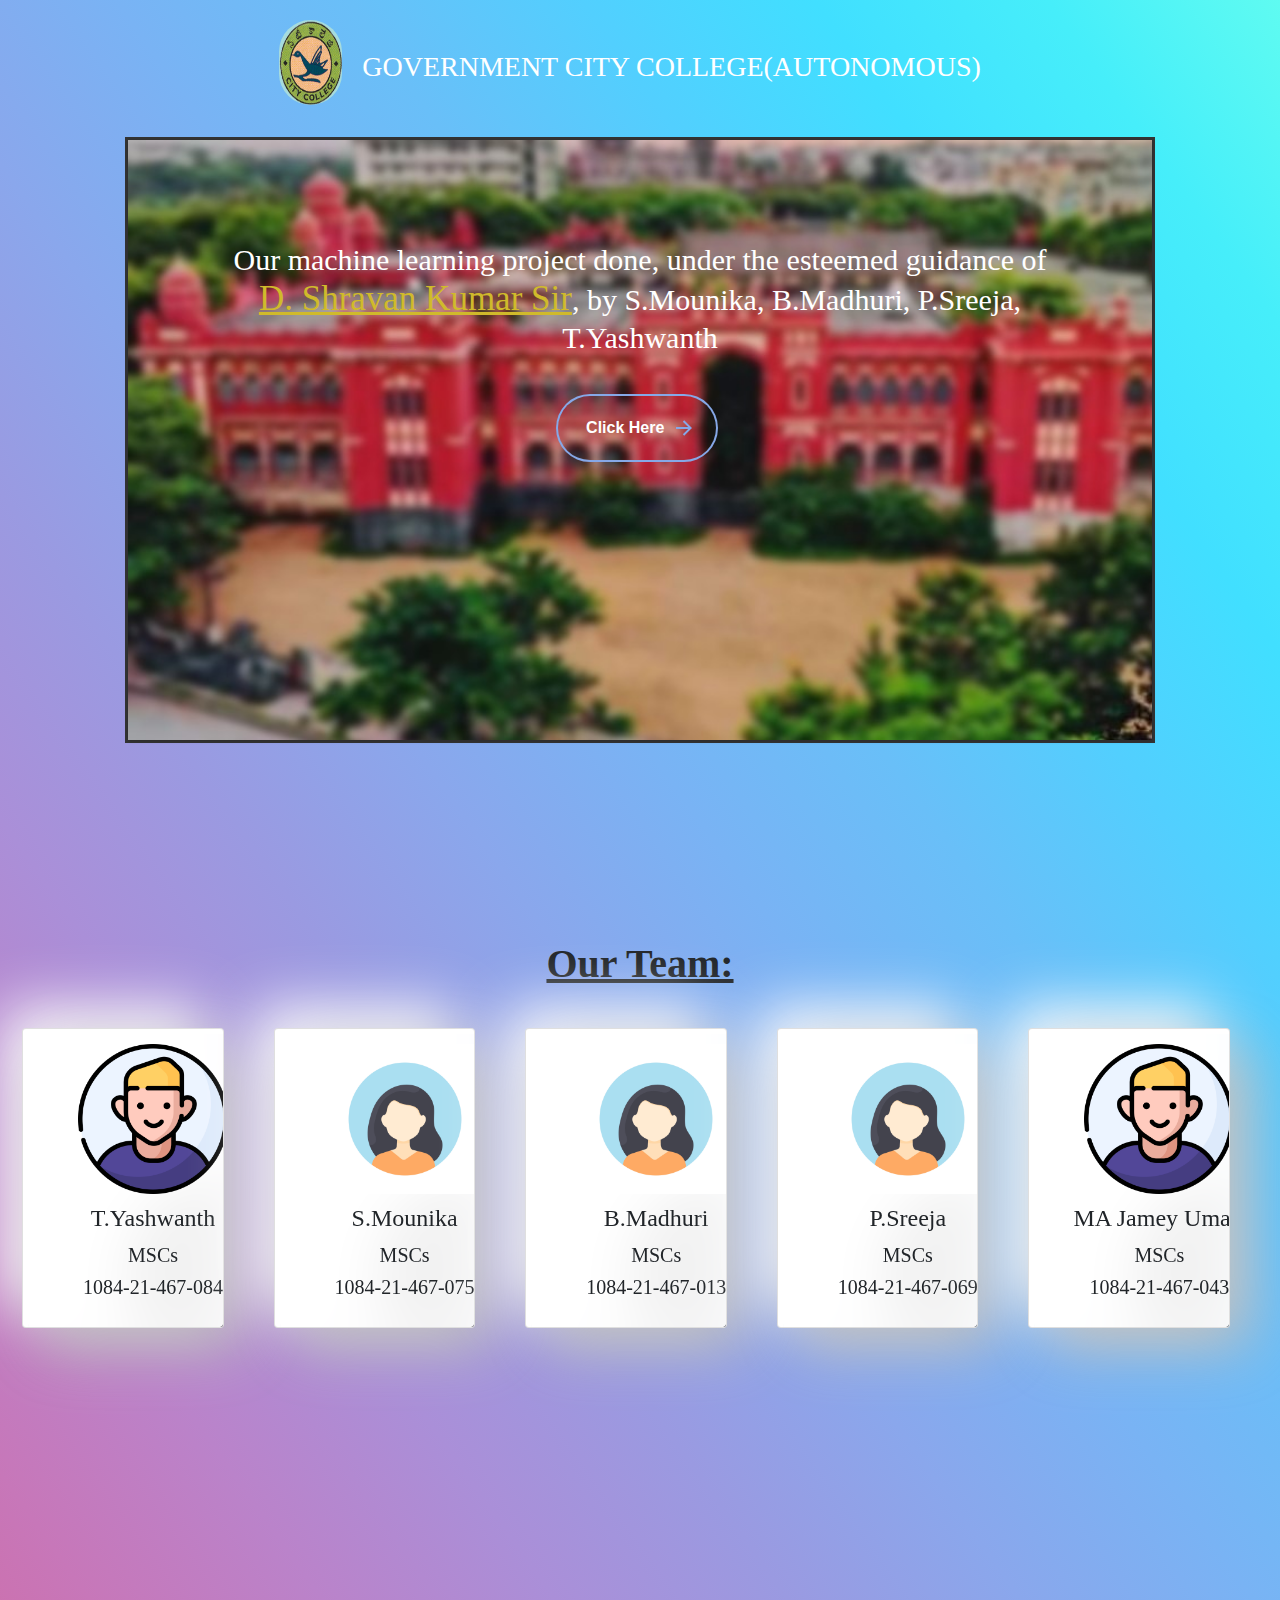
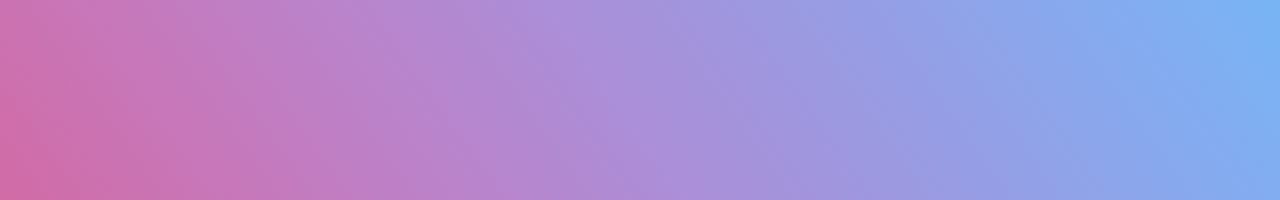
<file: index.html>
<!DOCTYPE html>
<html lang="en">
<head>
    <meta charset="UTF-8">
    <meta name="viewport" content="width=device-width, initial-scale=1.0">
    <link rel="stylesheet" href="index.css">
    <link rel="stylesheet" href="https://stackpath.bootstrapcdn.com/bootstrap/4.5.2/css/bootstrap.min.css" integrity="sha384-JcKb8q3iqJ61gNV9KGb8thSsNjpSL0n8PARn9HuZOnIxN0hoP+VmmDGMN5t9UJ0Z" crossorigin="anonymous"/>     
    <title>ML Home Page</title>
</head>
<body>
    <div class="bg-container">
        <div class="nav-baar-container">
            <img src="city_clg_logo.jpeg" style="height: 85px; width: 5%; border-radius: 100px; text-align:left;">
            <h1 style="margin-top: 30px; margin-left: 20px; font-family: 'Times New Roman', Times, serif; font-size: 28px;">GOVERNMENT CITY COLLEGE(AUTONOMOUS)</h1>
        </div>
        <div class="clg-img-container">
            <div class="img-container">
                <div style="padding-top: 10%; padding-left: 10%; padding-right: 10%;">
                    <h1 style="font-size: 30px; font-family: 'Times New Roman', Times, serif; text-align: center; color: #ffffff;">Our machine learning project done, under the esteemed guidance of
                        <span style="color: #d0ba2b; font-family: italic; text-decoration: underline; font-size: 35px;">  D. Shravan Kumar Sir</span>, by S.Mounika, B.Madhuri, P.Sreeja, T.Yashwanth</h1>
                        <button class="animated-button">
                            <svg viewBox="0 0 24 24" class="arr-2" xmlns="http://www.w3.org/2000/svg">
                              <path
                                d="M16.1716 10.9999L10.8076 5.63589L12.2218 4.22168L20 11.9999L12.2218 19.778L10.8076 18.3638L16.1716 12.9999H4V10.9999H16.1716Z">
                              </path>
                            </svg>
                            <span class="text"><a href="machine_learning_page.html" style="color: white; text-decoration: none;">Click Here</a></span>
                            <span class="circle"></span>
                            <svg viewBox="0 0 24 24" class="arr-1" xmlns="http://www.w3.org/2000/svg">
                              <path
                                d="M16.1716 10.9999L10.8076 5.63589L12.2218 4.22168L20 11.9999L12.2218 19.778L10.8076 18.3638L16.1716 12.9999H4V10.9999H16.1716Z">
                              </path>
                            </svg>
                          </button>  
                </div>
            </div>
        </div>
        <!--Team Details section starts here-->
        <h1 style="text-align: center; margin-top: 150px; font-family: 'Times New Roman', Times, serif; margin-top: 200px; font-weight: bold; text-decoration: underline;">Our Team:</h1>
        <div class="team-details-container">
            <div class="card">
                <div class="bg team-details">
                    <img src="male_profile.png" height="150px" width="150px" style="margin-top: 10px; margin-bottom: 10px;">
                    <h4>T.Yashwanth</h4>
                    <h5 style="margin-top: 10px;">MSCs</h5>
                    <h5>1084-21-467-084</h5>
                </div>
                <div class="blob"></div>
            </div>  
            <div class="card">
                <div class="bg team-details">
                    <img src="female_profile.jpg" height="150px" width="150px" style="margin-top: 10px; margin-bottom: 10px;">
                    <h4>S.Mounika</h4>
                    <h5 style="margin-top: 10px;">MSCs</h5>
                    <h5>1084-21-467-075</h5>
                </div>
                <div class="blob"></div>
            </div>
            <div class="card">
                <div class="bg team-details">
                    <img src="female_profile.jpg" height="150px" width="150px" style="margin-top: 10px; margin-bottom: 10px;">
                    <h4>B.Madhuri</h4>
                    <h5 style="margin-top: 10px;">MSCs</h5>
                    <h5>1084-21-467-013</h5>
                </div>
                <div class="blob"></div>
            </div>
            <div class="card">
                <div class="bg team-details">
                    <img src="female_profile.jpg" height="150px" width="150px" style="margin-top: 10px; margin-bottom: 10px;">
                    <h4>P.Sreeja</h4>
                    <h5 style="margin-top: 10px;">MSCs</h5>
                    <h5>1084-21-467-069</h5>
                </div>
                <div class="blob"></div>
            </div>  
            <div class="card">
                <div class="bg team-details">
                    <img src="male_profile.png" height="150px" width="150px" style="margin-top: 10px; margin-bottom: 10px;">
                    <h4>MA Jamey Umair</h4>
                    <h5 style="margin-top: 10px;">MSCs</h5>
                    <h5>1084-21-467-043</h5>
                </div>
                <div class="blob"></div>
            </div>                
        </div>
        <br>
        
    </div>
</body>
</html>
</file>
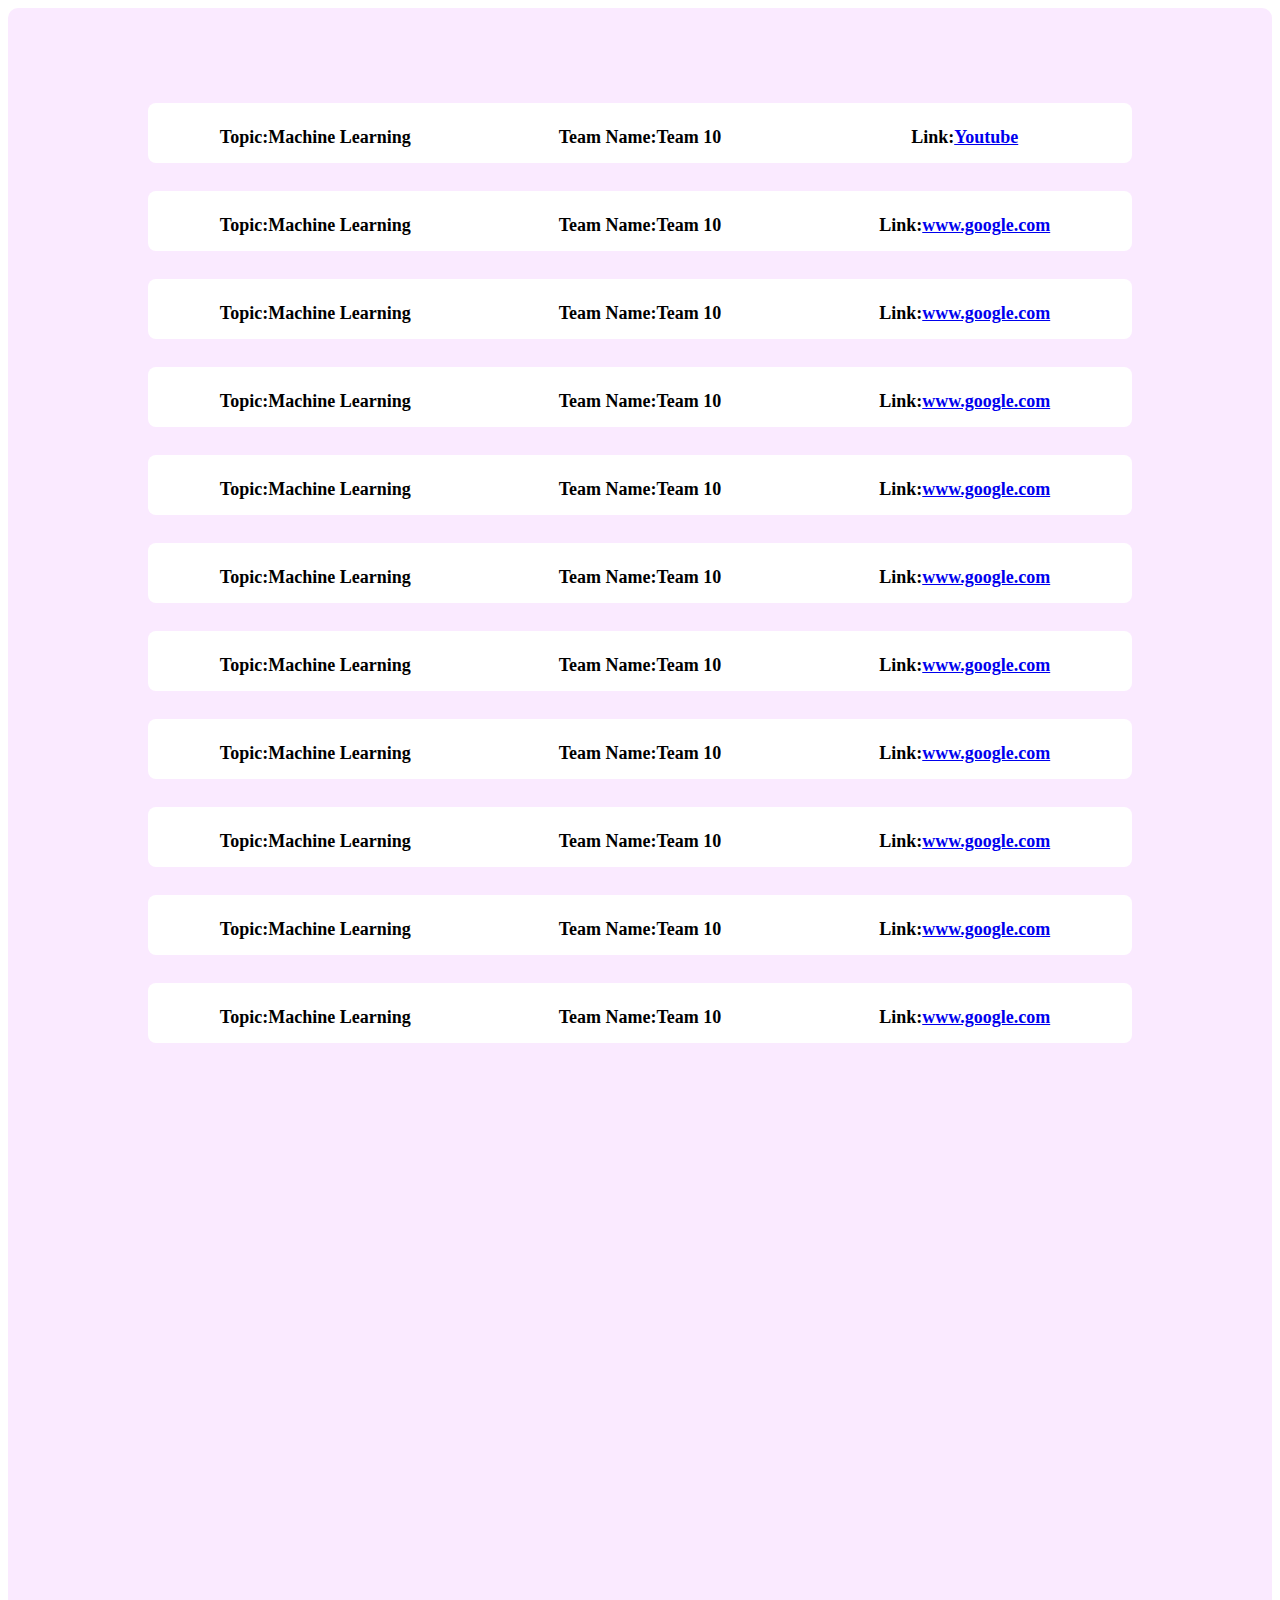
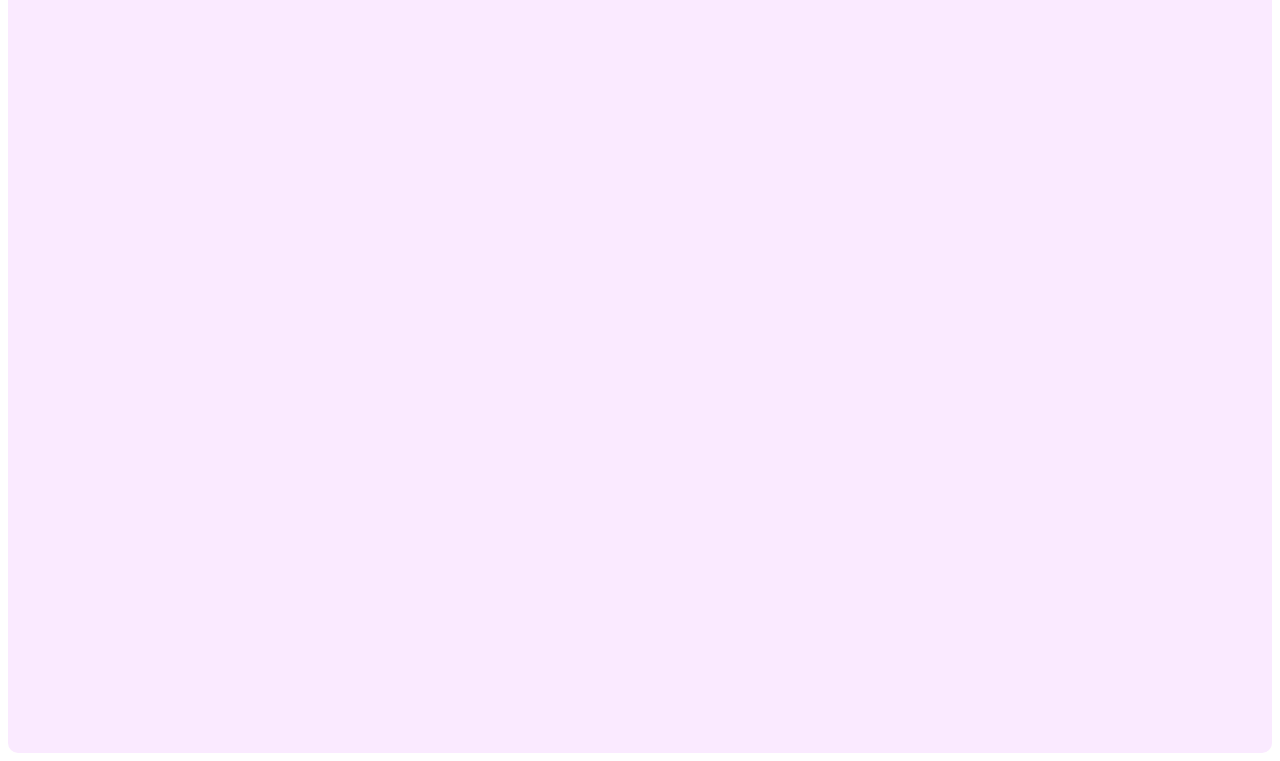
<file: reference_page.html>
<!DOCTYPE html>
<html lang="en">
<head>
    <meta charset="UTF-8">
    <meta name="viewport" content="width=device-width, initial-scale=1.0">
    <title>Reference Page</title>
</head>
<body>

    <style>
        .references-container {
        display: flex;
        flex-direction: column;
        justify-content: start;
        height: 250vh;
        border-radius: 10px;
        color: white;
        border-width: 2px solid black;
        background-color: #FAEAFF;
        padding-top: 95px;
        }

        .inner-reference-conatiner {
        display: flex;
        flex-direction: row;
        justify-content: center;
        height: 60px;
        border-radius: 8px;
        color: #000000;
        border-width: 2px solid black;
        background-color: #ffffff;
        margin-left: 140px;
        margin-right: 140px;
        margin-bottom: 28px;
        }

        .inner-reference-section-container {
        display: flex;
        flex-direction: row;
        justify-content: center;
        text-align: center;
        height: 100%;
        width: 33%;
        color: #000000;
        font-size: 18px;

        }

        .inner-reference-conatiner:hover {
        border-radius: 10px;
        border-width: 2px;
        border-color: #000000;
        background-color: #aa8fd8;
        text-emphasis-color: white;
        text-align: center;

        }
  
    </style>
    <div class="references-container">
        <div class="inner-reference-conatiner">
            <div class="inner-reference-section-container">
                <h4 style="padding-top: 0px;">Topic:</h4>
                <h4> Machine Learning</h4>
            </div>
            <div class="inner-reference-section-container">
                <h4>Team Name:</h4>
                <h4> Team 10</h4>
            </div>
            <div class="inner-reference-section-container">
                <h4>Link:</h4>
                <h4><a href="https://www.youtube.com/" target="_blank">Youtube</a></h4>
            </div>
        </div>
        <div class="inner-reference-conatiner">
            <div class="inner-reference-section-container">
                <h4 style="padding-top: 0px;">Topic:</h4>
                <h4> Machine Learning</h4>
            </div>
            <div class="inner-reference-section-container">
                <h4>Team Name:</h4>
                <h4> Team 10</h4>
            </div>
            <div class="inner-reference-section-container">
                <h4>Link:</h4>
                <h4><a href="www.google.com" target="_blank"> www.google.com</a></h4>
            </div>
        </div>
        <div class="inner-reference-conatiner">
            <div class="inner-reference-section-container">
                <h4 style="padding-top: 0px;">Topic:</h4>
                <h4> Machine Learning</h4>
            </div>
            <div class="inner-reference-section-container">
                <h4>Team Name:</h4>
                <h4> Team 10</h4>
            </div>
            <div class="inner-reference-section-container">
                <h4>Link:</h4>
                <h4><a href="www.google.com" target="_blank"> www.google.com</a></h4>
            </div>
        </div>
        <div class="inner-reference-conatiner">
            <div class="inner-reference-section-container">
                <h4 style="padding-top: 0px;">Topic:</h4>
                <h4> Machine Learning</h4>
            </div>
            <div class="inner-reference-section-container">
                <h4>Team Name:</h4>
                <h4> Team 10</h4>
            </div>
            <div class="inner-reference-section-container">
                <h4>Link:</h4>
                <h4><a href="www.google.com" target="_blank"> www.google.com</a></h4>
            </div>
        </div>
        <div class="inner-reference-conatiner">
            <div class="inner-reference-section-container">
                <h4 style="padding-top: 0px;">Topic:</h4>
                <h4> Machine Learning</h4>
            </div>
            <div class="inner-reference-section-container">
                <h4>Team Name:</h4>
                <h4> Team 10</h4>
            </div>
            <div class="inner-reference-section-container">
                <h4>Link:</h4>
                <h4><a href="www.google.com" target="_blank"> www.google.com</a></h4>
            </div>
        </div>
        <div class="inner-reference-conatiner">
            <div class="inner-reference-section-container">
                <h4 style="padding-top: 0px;">Topic:</h4>
                <h4> Machine Learning</h4>
            </div>
            <div class="inner-reference-section-container">
                <h4>Team Name:</h4>
                <h4> Team 10</h4>
            </div>
            <div class="inner-reference-section-container">
                <h4>Link:</h4>
                <h4><a href="www.google.com" target="_blank"> www.google.com</a></h4>
            </div>
        </div>
        <div class="inner-reference-conatiner">
            <div class="inner-reference-section-container">
                <h4 style="padding-top: 0px;">Topic:</h4>
                <h4> Machine Learning</h4>
            </div>
            <div class="inner-reference-section-container">
                <h4>Team Name:</h4>
                <h4> Team 10</h4>
            </div>
            <div class="inner-reference-section-container">
                <h4>Link:</h4>
                <h4><a href="www.google.com" target="_blank"> www.google.com</a></h4>
            </div>
        </div>
        <div class="inner-reference-conatiner">
            <div class="inner-reference-section-container">
                <h4 style="padding-top: 0px;">Topic:</h4>
                <h4> Machine Learning</h4>
            </div>
            <div class="inner-reference-section-container">
                <h4>Team Name:</h4>
                <h4> Team 10</h4>
            </div>
            <div class="inner-reference-section-container">
                <h4>Link:</h4>
                <h4><a href="www.google.com" target="_blank"> www.google.com</a></h4>
            </div>
        </div>
        <div class="inner-reference-conatiner">
            <div class="inner-reference-section-container">
                <h4 style="padding-top: 0px;">Topic:</h4>
                <h4> Machine Learning</h4>
            </div>
            <div class="inner-reference-section-container">
                <h4>Team Name:</h4>
                <h4> Team 10</h4>
            </div>
            <div class="inner-reference-section-container">
                <h4>Link:</h4>
                <h4><a href="www.google.com" target="_blank"> www.google.com</a></h4>
            </div>
        </div>
        <div class="inner-reference-conatiner">
            <div class="inner-reference-section-container">
                <h4 style="padding-top: 0px;">Topic:</h4>
                <h4> Machine Learning</h4>
            </div>
            <div class="inner-reference-section-container">
                <h4>Team Name:</h4>
                <h4> Team 10</h4>
            </div>
            <div class="inner-reference-section-container">
                <h4>Link:</h4>
                <h4><a href="www.google.com" target="_blank"> www.google.com</a></h4>
            </div>
        </div>
        <div class="inner-reference-conatiner">
            <div class="inner-reference-section-container">
                <h4 style="padding-top: 0px;">Topic:</h4>
                <h4> Machine Learning</h4>
            </div>
            <div class="inner-reference-section-container">
                <h4>Team Name:</h4>
                <h4> Team 10</h4>
            </div>
            <div class="inner-reference-section-container">
                <h4>Link:</h4>
                <h4><a href="www.google.com" target="_blank"> www.google.com</a></h4>
            </div>
        </div>
       
    </div>
</body>
</html>
</file>
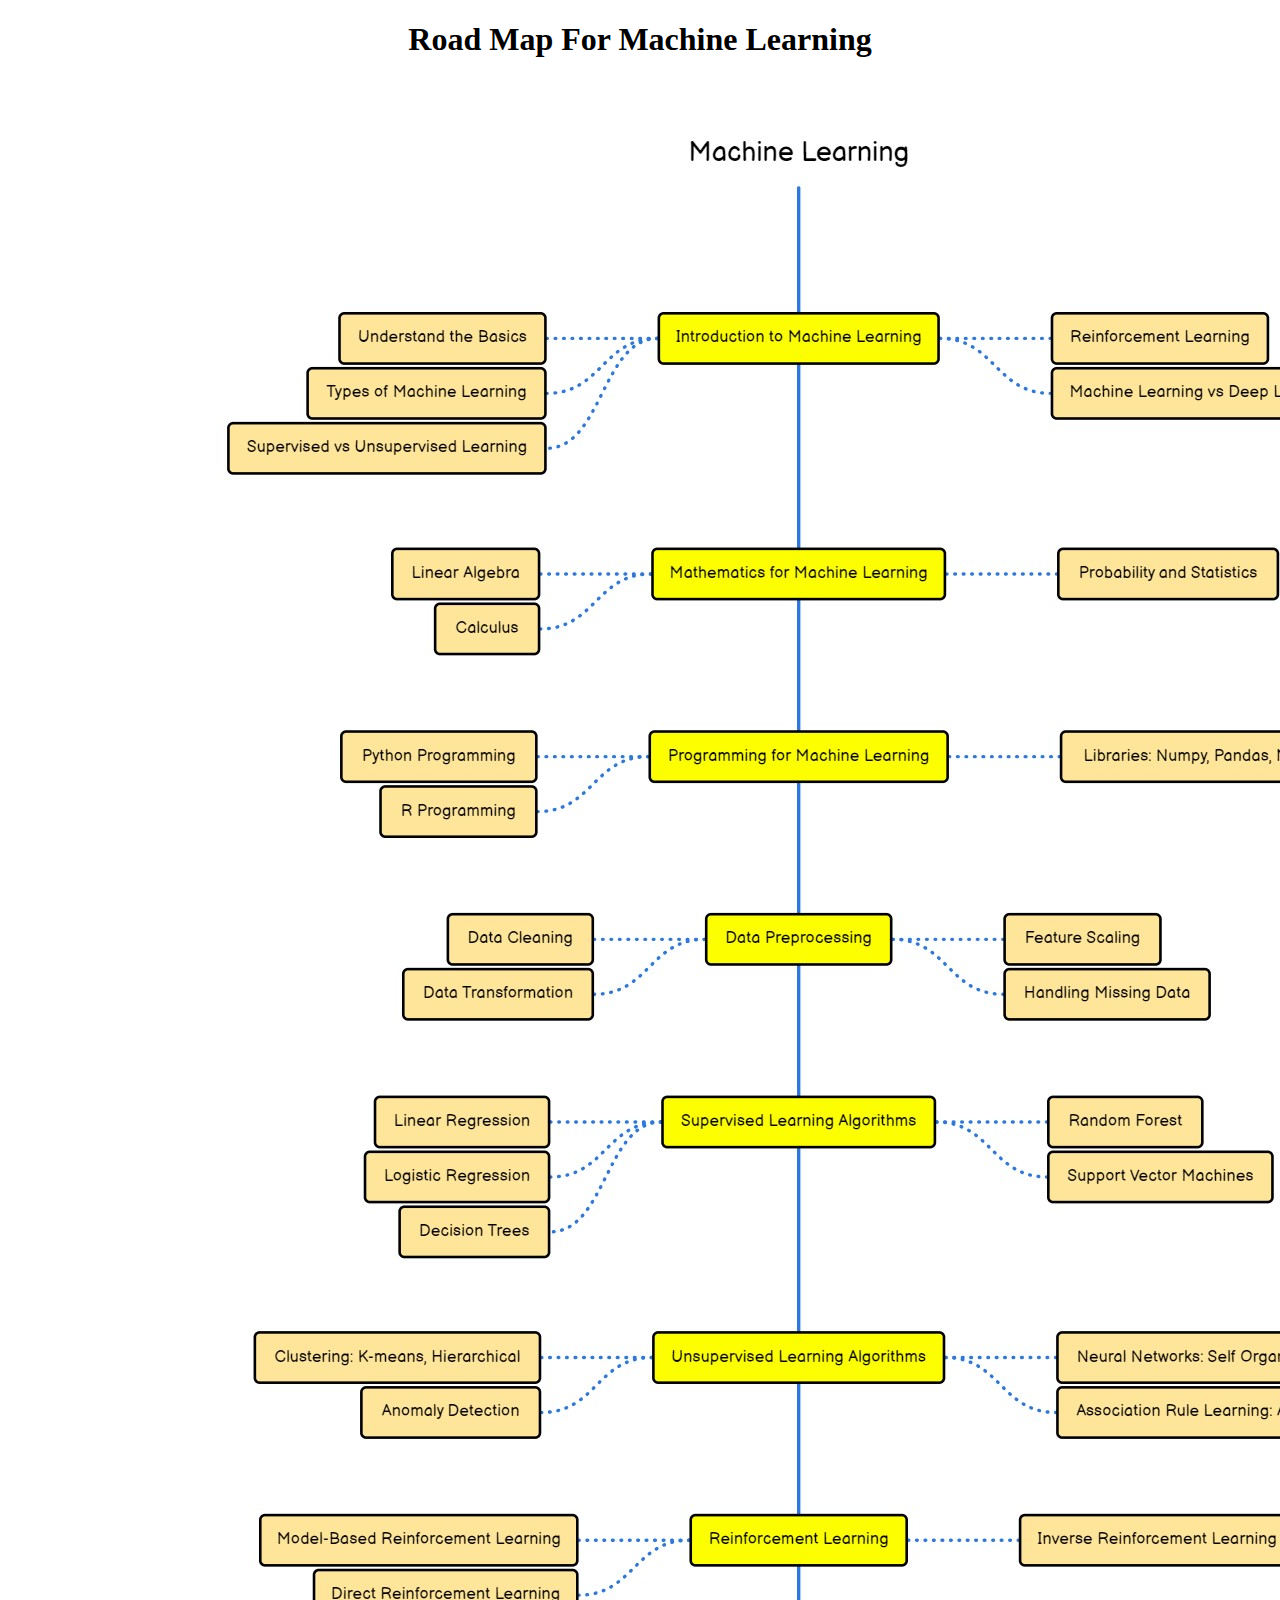
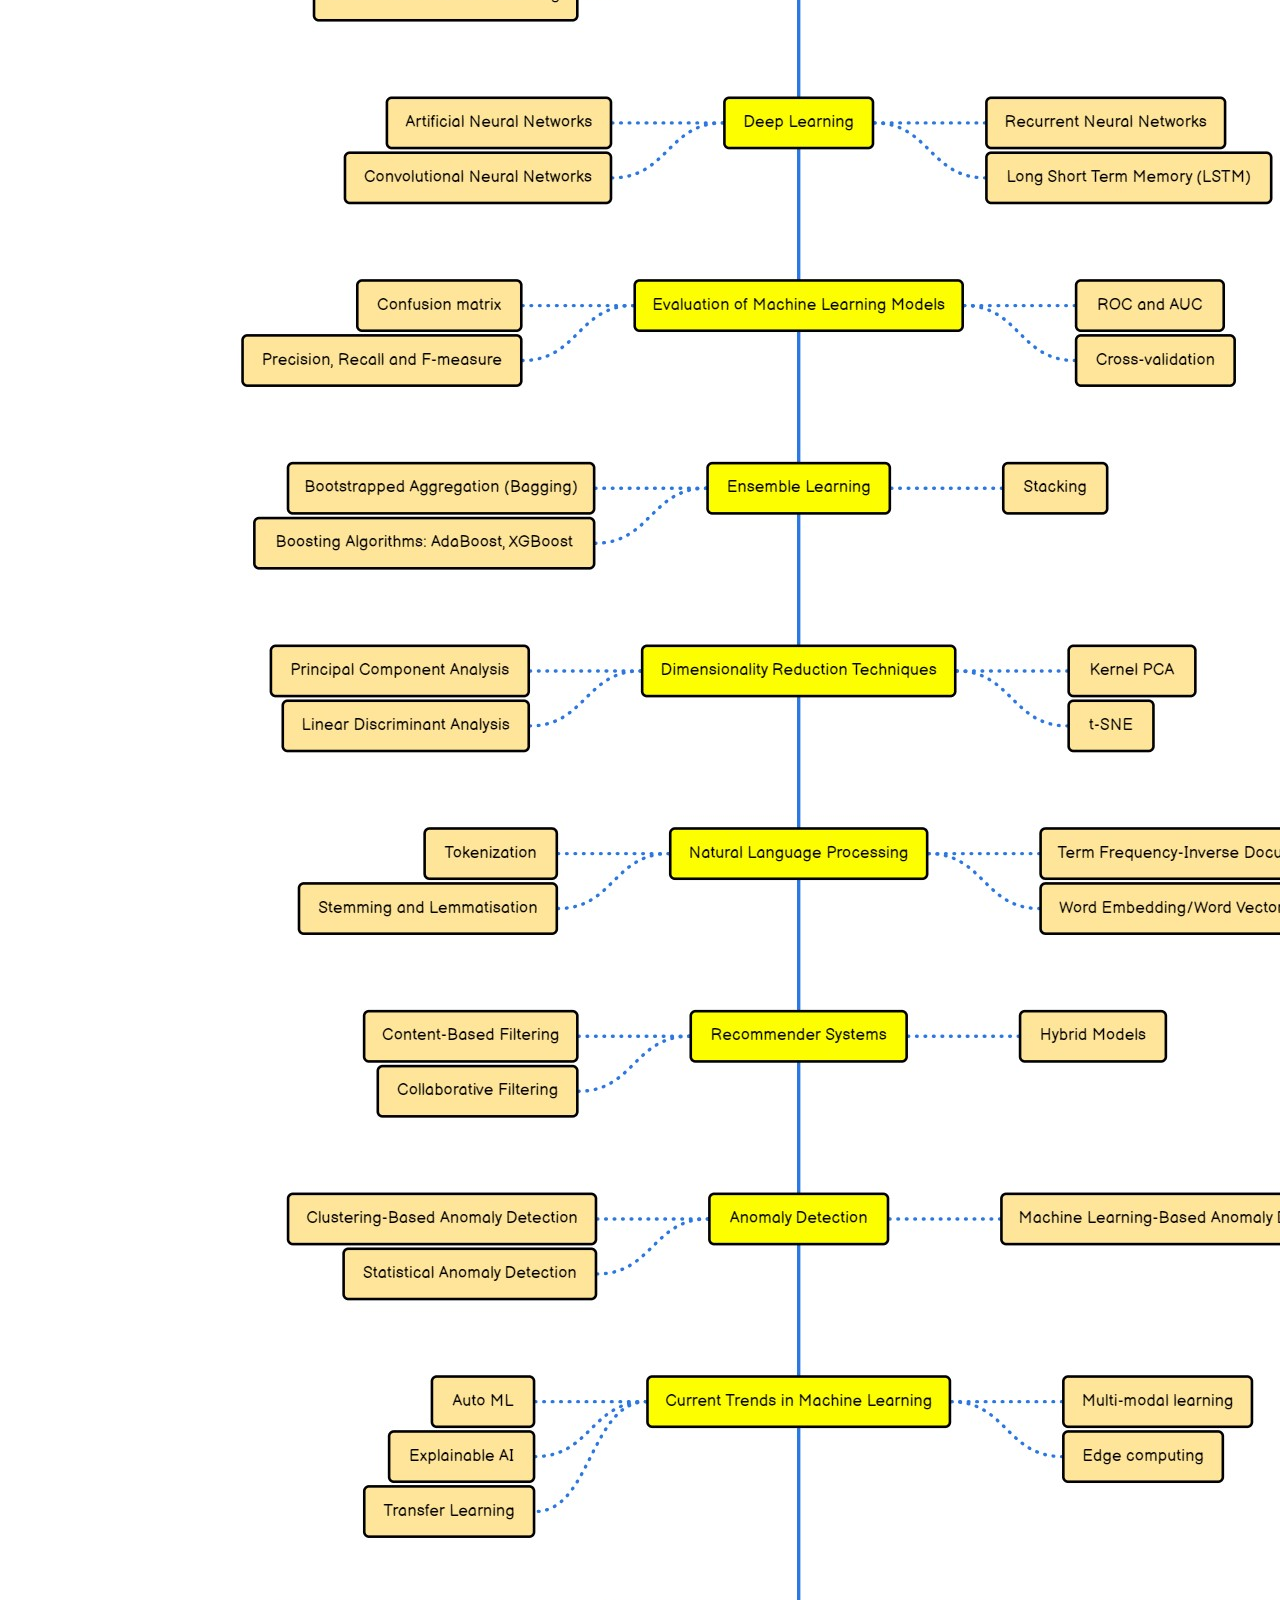
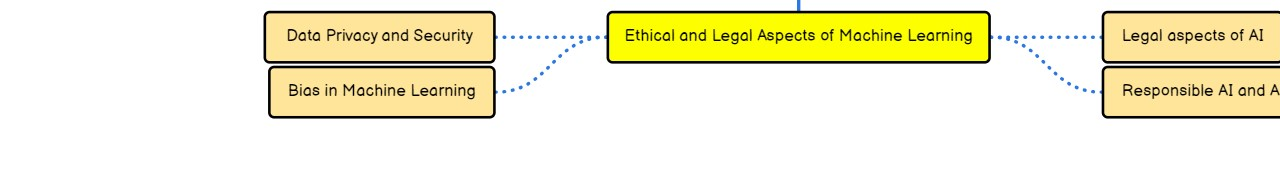
<file: road_map_ml.html>
<!DOCTYPE html>
<html lang="en">
<head>
    <meta charset="UTF-8">
    <meta name="viewport" content="width=device-width, initial-scale=1.0">
    <title>Road Map For ML</title>
</head>
<body>
    <div style="text-align: center;">
        <h1>Road Map For Machine Learning</h1>
        <img src="machine learning-roadmap.jpg">
    </div>
</body>
</html>
</file>
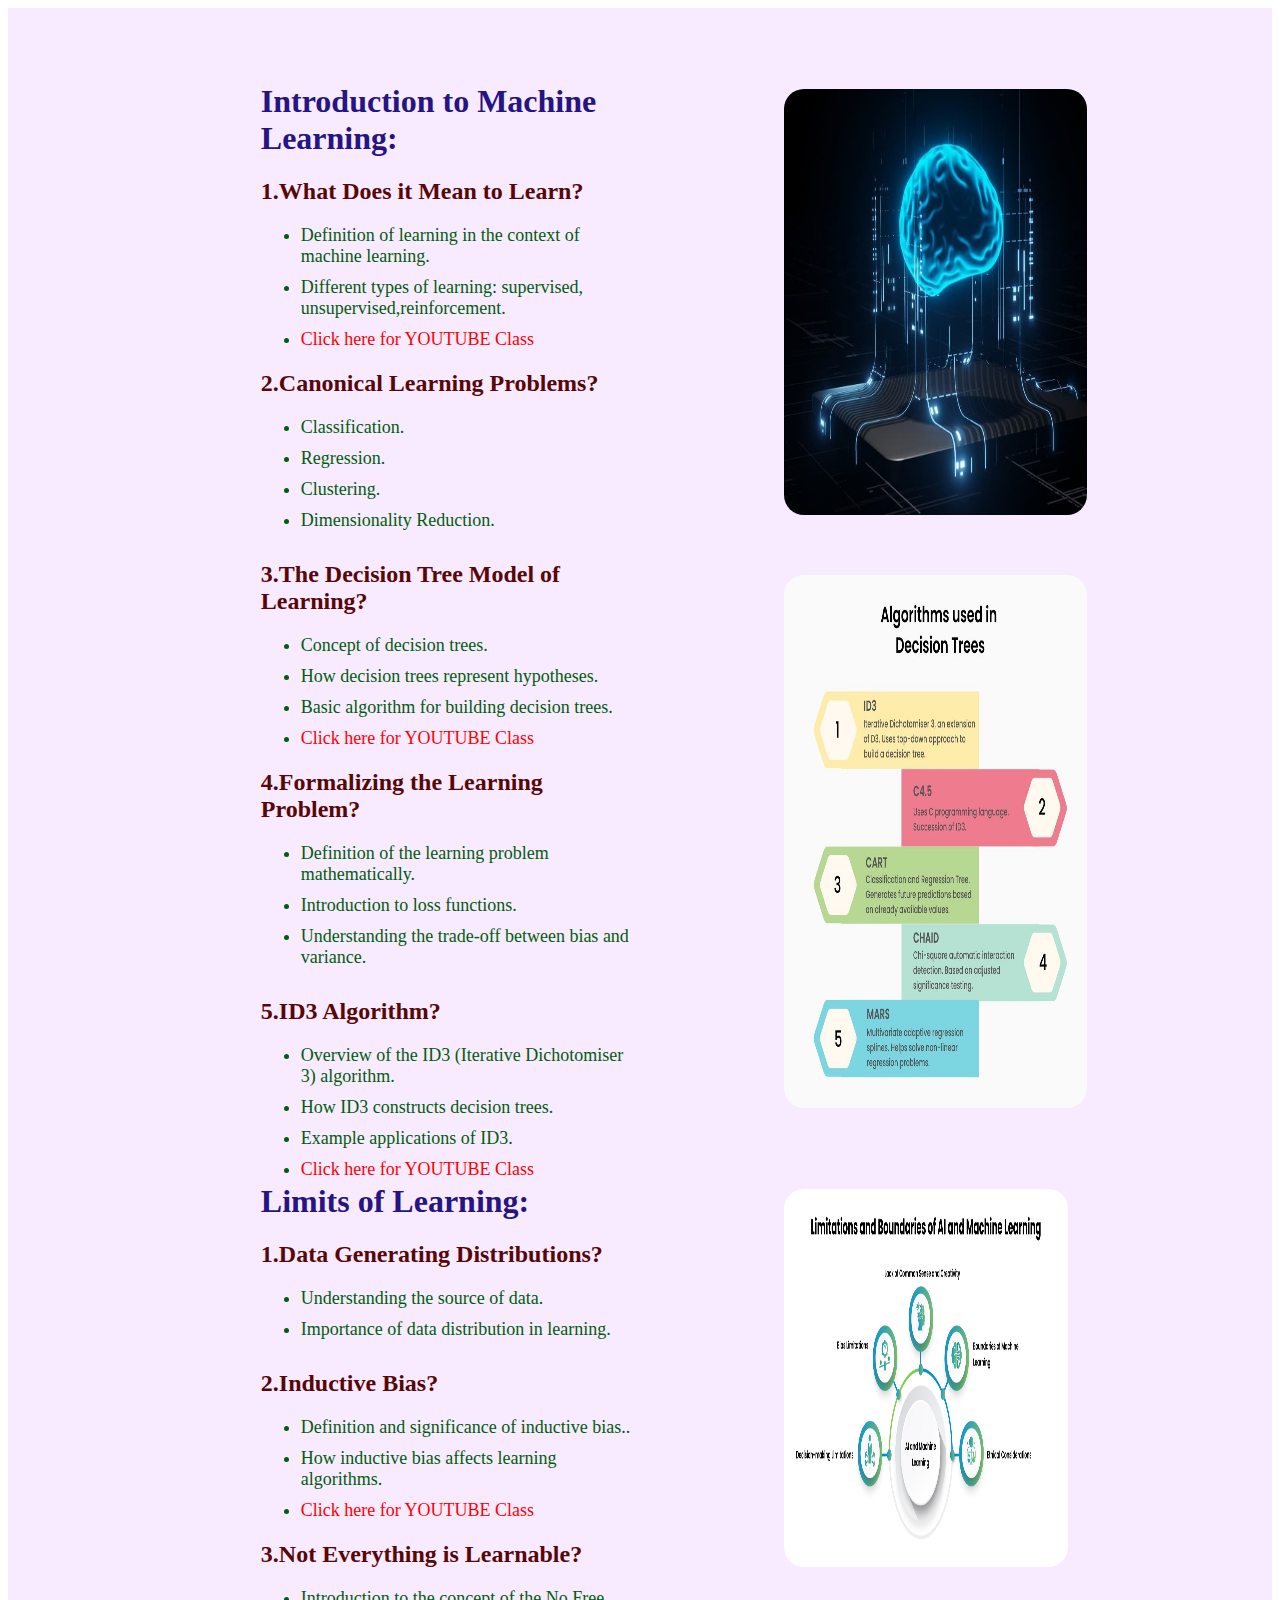
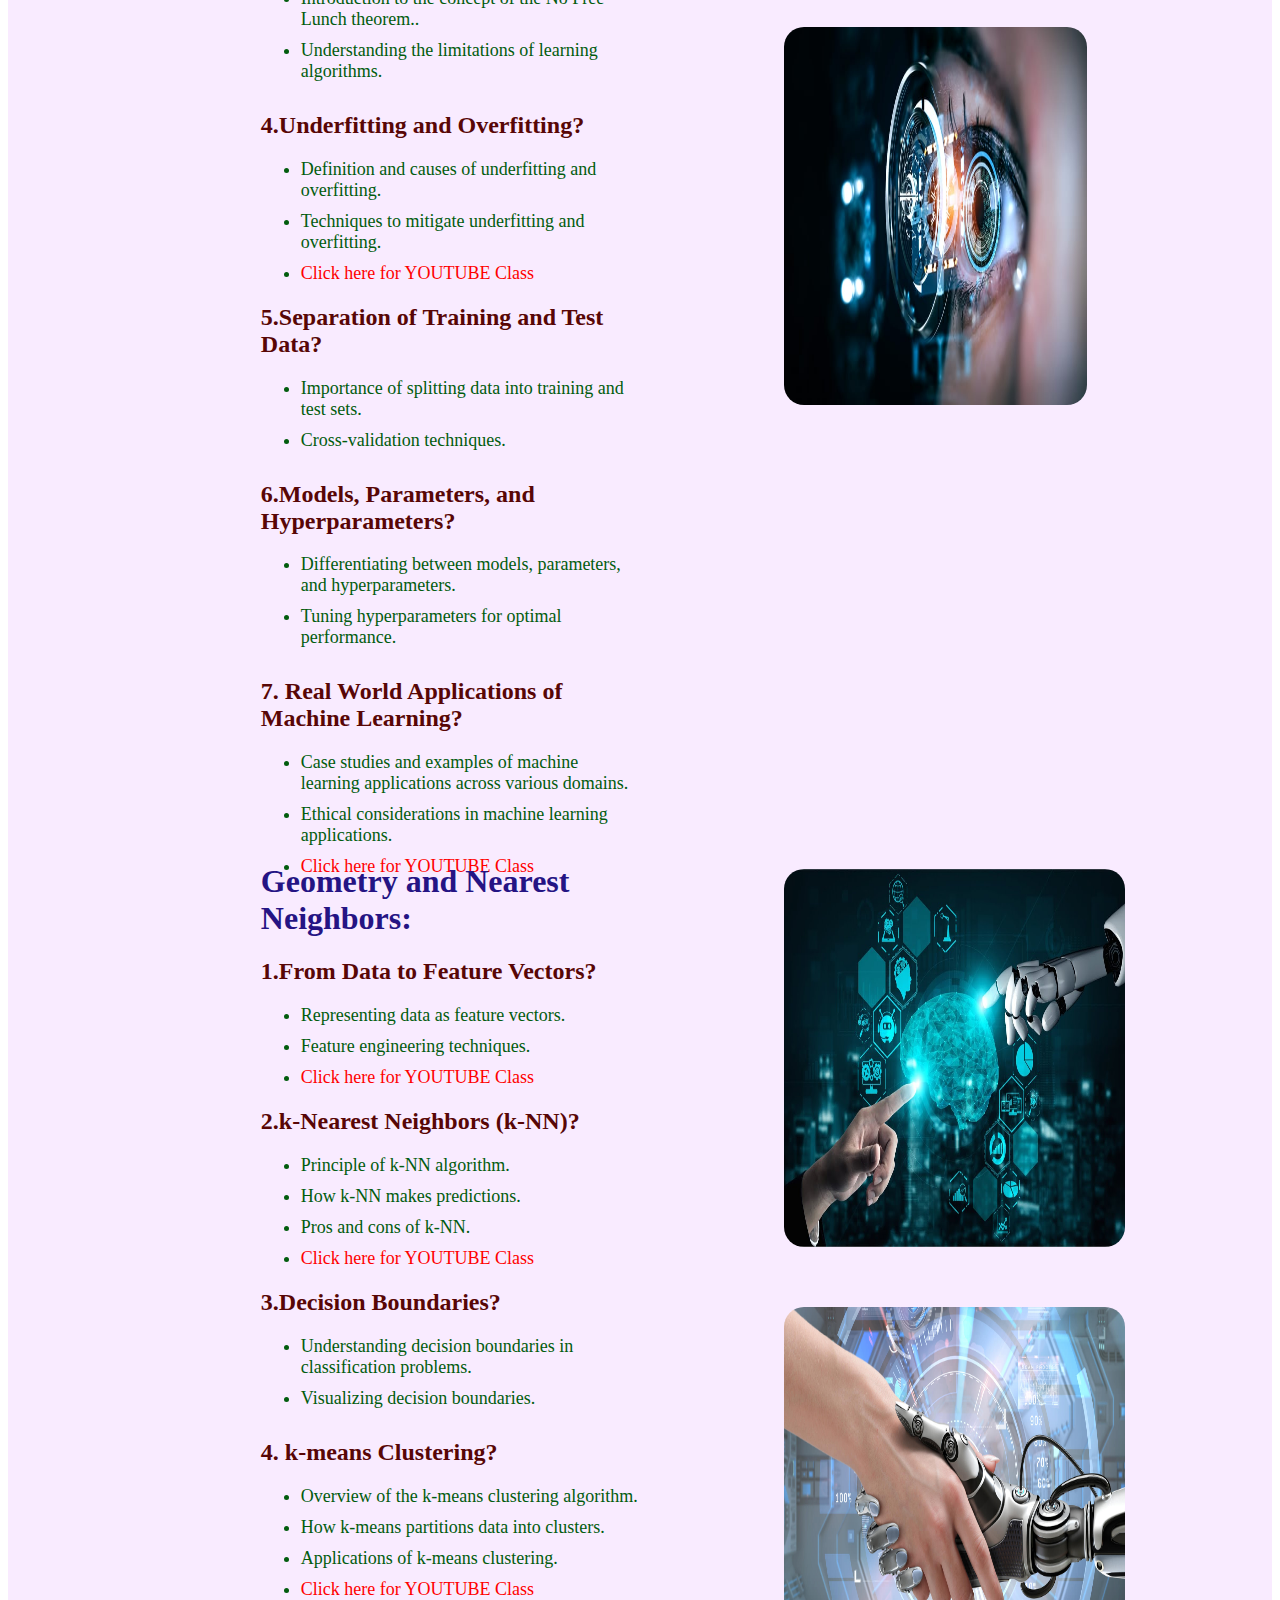
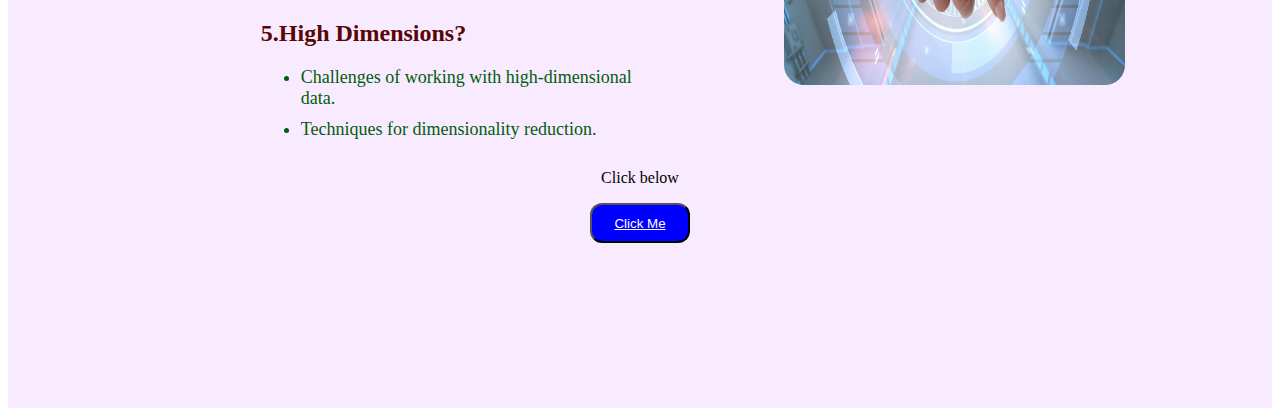
<file: unit1_syllabus_heading_page.html>
<!DOCTYPE html>
<html lang="en">
<head>
    <meta charset="UTF-8">
    <meta name="viewport" content="width=device-width, initial-scale=1.0">
    <title>Syllabus Unit Wise Page_1</title>
    <link rel="stylesheet" href="unit_syllabus_heading_page.css"/>
</head>
<body>
    <div class="bg-container">
        <div class="unit-page-container"> 
            <div class="unit-page-inner-container-1" style="height: 120vh;">
                <div>
                    <h1 style="color: white; text-align: left; font-family: 'Times New Roman', Times, serif; margin-top: 55px; color: #251484;">Introduction to Machine Learning:</h1>
                    <h2 style="color: #580606;">1.What Does it Mean to Learn?</h2>
                    <ul class="list-container">
                        <li style="padding-bottom: 10px;">Definition of learning in the context of machine learning.</li>
                        <li style="padding-bottom: 10px;">Different types of learning: supervised, unsupervised,reinforcement.</li>
                        <li><a href="https://youtu.be/ukzFI9rgwfU?feature=shared" target="_blank" style="text-decoration: none; color: #ff0000;">Click here for YOUTUBE Class</a></li>
                    </ul>
                    <h2 style="color: #580606;">2.Canonical Learning Problems?</h2>
                    <ul class="list-container">
                        <li style="padding-bottom: 10px;">Classification.</li>
                        <li style="padding-bottom: 10px;">Regression.</li>
                        <li style="padding-bottom: 10px;">Clustering.</li>
                        <li style="padding-bottom: 10px;">Dimensionality Reduction.</li>
                    </ul>
                    <h2 style="color: #580606;">3.The Decision Tree Model of Learning?</h2>
                    <ul class="list-container">
                        <li style="padding-bottom: 10px;">Concept of decision trees.</li>
                        <li style="padding-bottom: 10px;">How decision trees represent hypotheses.</li>
                        <li style="padding-bottom: 10px;">Basic algorithm for building decision trees.</li>
                        <li><a href="https://youtu.be/ukzFI9rgwfU?feature=shared" target="_blank" style="text-decoration: none; color: #ff0000;">Click here for YOUTUBE Class</a></li>                                                                                                              
                    </ul>
                    <h2 style="color: #580606;">4.Formalizing the Learning Problem?</h2>
                    <ul class="list-container">
                        <li style="padding-bottom: 10px;">Definition of the learning problem mathematically.</li>
                        <li style="padding-bottom: 10px;">Introduction to loss functions.</li>
                        <li style="padding-bottom: 10px;">Understanding the trade-off between bias and variance.</li>
                    </ul>
                    <h2 style="color: #580606;">5.ID3 Algorithm?</h2>
                    <ul class="list-container">
                        <li style="padding-bottom: 10px;">Overview of the ID3 (Iterative Dichotomiser 3) algorithm.</li>
                        <li style="padding-bottom: 10px;">How ID3 constructs decision trees.</li>
                        <li style="padding-bottom: 10px;">Example applications of ID3.</li>
                        <li><a href="https://youtu.be/CWzpomtLqqs?feature=shared" target="_blank" style="text-decoration: none; color: #ff0000;">Click here for YOUTUBE Class</a></li> 
                    </ul>
                </div>
            </div>
            <div class="unit-page-inner-container-1">
                <img src="Machine-Learning_img2.jpg" style="height: 40%; width: 80%; margin: 0px; border-radius: 20px; margin-left: 38%; margin-top: 16%;"/>
                <img src="Desicion_tree_img.jpg" style="height: 50%; width: 80%; margin: 0px; margin-top: 40%; border-radius: 20px; margin-top: 16%; margin-left: 38%;"/>
            </div>
        </div>
        <div class="unit-page-container">
            <div class="unit-page-inner-container-2" style="height: 140vh;">
                <div>
                    <h1 style="text-align: left; font-family: 'Times New Roman', Times, serif; margin-top: 55px; color: #251484;">Limits of Learning:</h1>
                    <h2 style="color: #580606;">1.Data Generating Distributions?</h2>
                    <ul class="list-container">
                        <li style="padding-bottom: 10px;">Understanding the source of data.</li>
                        <li style="padding-bottom: 10px;">Importance of data distribution in learning.</li>
                    </ul>
                    <h2 style="color: #580606;">2.Inductive Bias?</h2>
                    <ul class="list-container">
                        <li style="padding-bottom: 10px;">Definition and significance of inductive bias..</li>
                        <li style="padding-bottom: 10px;">How inductive bias affects learning algorithms.</li>
                        <li><a href="https://youtu.be/o5x361YstFI?feature=shared" target="_blank" style="text-decoration: none; color: #ff0000;">Click here for YOUTUBE Class</a></li>
                    </ul>
                    <h2 style="color: #580606;">3.Not Everything is Learnable?</h2>
                    <ul class="list-container">
                        <li style="padding-bottom: 10px;">Introduction to the concept of the No Free Lunch theorem..</li>
                        <li style="padding-bottom: 10px;">Understanding the limitations of learning algorithms.</li>
                    </ul>
                    <h2 style="color: #580606;">4.Underfitting and Overfitting?</h2>
                    <ul class="list-container">
                        <li style="padding-bottom: 10px;">Definition and causes of underfitting and overfitting.</li>
                        <li style="padding-bottom: 10px;">Techniques to mitigate underfitting and overfitting.</li>
                        <li><a href="https://youtu.be/W-0-u6XVbE4?feature=shared" target="_blank" style="text-decoration: none; color: #ff0000;">Click here for YOUTUBE Class</a></li>
                    </ul>
                    <h2 style="color: #580606;">5.Separation of Training and Test Data?</h2>
                    <ul class="list-container">
                        <li style="padding-bottom: 10px;">Importance of splitting data into training and test sets.</li>
                        <li style="padding-bottom: 10px;">Cross-validation techniques.</li>
                    </ul>
                    <h2 style="color: #580606;">6.Models, Parameters, and Hyperparameters?</h2>
                    <ul class="list-container">
                        <li style="padding-bottom: 10px;">Differentiating between models, parameters, and hyperparameters.</li>
                        <li style="padding-bottom: 10px;">Tuning hyperparameters for optimal performance.</li>
                    </ul>
                    <h2 style="color: #580606;">7. Real World Applications of Machine Learning?</h2>
                    <ul class="list-container">
                        <li style="padding-bottom: 10px;">Case studies and examples of machine learning applications across various domains.</li>
                        <li style="padding-bottom: 10px;">Ethical considerations in machine learning applications.</li>
                        <li><a href="https://youtu.be/HKcO3-6TYr0?feature=shared" target="_blank" style="text-decoration: none; color: #ff0000;">Click here for YOUTUBE Class</a></li>
                    </ul>
                </div>
            </div>
            <div class="unit-page-inner-container-2">
                <img src="limitations_img.jpg" style="height: 30%; width: 75%; margin: 0px; margin-left: 16%; margin-top: 40%; border-radius: 20px; margin-top: 16%; margin-left: 38%;"/>
                <img src="UNIT_2_logo_ML.jpg" style="height: 30%; width: 80%; margin: 0px; margin-top: 40%; border-radius: 20px; margin-left: 38%; margin-top: 16%;"/>
            </div>
        </div>
        <div class="unit-page-container">
            <div class="unit-page-inner-container-3" style="height: 105vh;">
                <div>
                    <h1 style="text-align: left; font-family: 'Times New Roman', Times, serif; margin-top: 55px; color: #251484;">Geometry and Nearest Neighbors:</h1>
                    <h2 style="color: #580606;">1.From Data to Feature Vectors?</h2>
                    <ul class="list-container">
                        <li style="padding-bottom: 10px;">Representing data as feature vectors.</li>
                        <li style="padding-bottom: 10px;">Feature engineering techniques.</li>
                        <li><a href="https://youtu.be/7G4awaWaj1w?feature=shared" target="_blank" style="text-decoration: none; color: #ff0000;">Click here for YOUTUBE Class</a></li>   
                    </ul>
                    <h2 style="color: #580606;">2.k-Nearest Neighbors (k-NN)?</h2>
                    <ul class="list-container">
                        <li style="padding-bottom: 10px;">Principle of k-NN algorithm.</li>
                        <li style="padding-bottom: 10px;">How k-NN makes predictions.</li>
                        <li style="padding-bottom: 10px;">Pros and cons of k-NN.</li>
                        <li><a href="https://youtu.be/wKmEULDRszo?feature=shared" target="_blank" style="text-decoration: none; color: #ff0000;">Click here for YOUTUBE Class</a></li>    
                    </ul>
                    <h2 style="color: #580606;">3.Decision Boundaries?</h2>
                    <ul class="list-container">
                        <li style="padding-bottom: 10px;">Understanding decision boundaries in classification problems.</li>
                        <li style="padding-bottom: 10px;">Visualizing decision boundaries.</li>
                    </ul>
                    <h2 style="color: #580606;">4. k-means Clustering?</h2>
                    <ul class="list-container">
                        <li style="padding-bottom: 10px;">Overview of the k-means clustering algorithm.</li>
                        <li style="padding-bottom: 10px;">How k-means partitions data into clusters.</li>
                        <li style="padding-bottom: 10px;">Applications of k-means clustering.</li>
                        <li><a href="https://youtu.be/5FpsGnkbEpM?feature=shared" target="_blank" style="text-decoration: none; color: #ff0000;">Click here for YOUTUBE Class</a></li>   
                    </ul>
                    <h2 style="color: #580606;">5.High Dimensions?</h2>
                    <ul class="list-container">
                        <li style="padding-bottom: 10px;">Challenges of working with high-dimensional data.</li>
                        <li style="padding-bottom: 10px;">Techniques for dimensionality reduction.</li>
                    </ul>
                </div>
            </div>
            <div class="unit-page-inner-container-1">
                <img src="ml_img.jpg" style="height: 40%; width: 90%; margin: 0px; margin-top: 40%; border-radius: 20px; margin-left: 38%; margin-top: 16%;"/>
                <img src="ml_image_2.jpg" style="height: 40%; width: 90%; margin: 0px; margin-top: 40%; border-radius: 20px; margin-left: 38%; margin-top: 16%;"/>
            </div>
        </div>
        <div style="text-align: center;">
            <p>Click below</p>
            <button style="height: 40px; width: 100px; background-color: blue; border-radius: 12px;"><a href="unit_1_page.html" target="_blank" style="color: white;">Click Me</a></button>
        </div>
    </div>
</body>
</html>
</file>
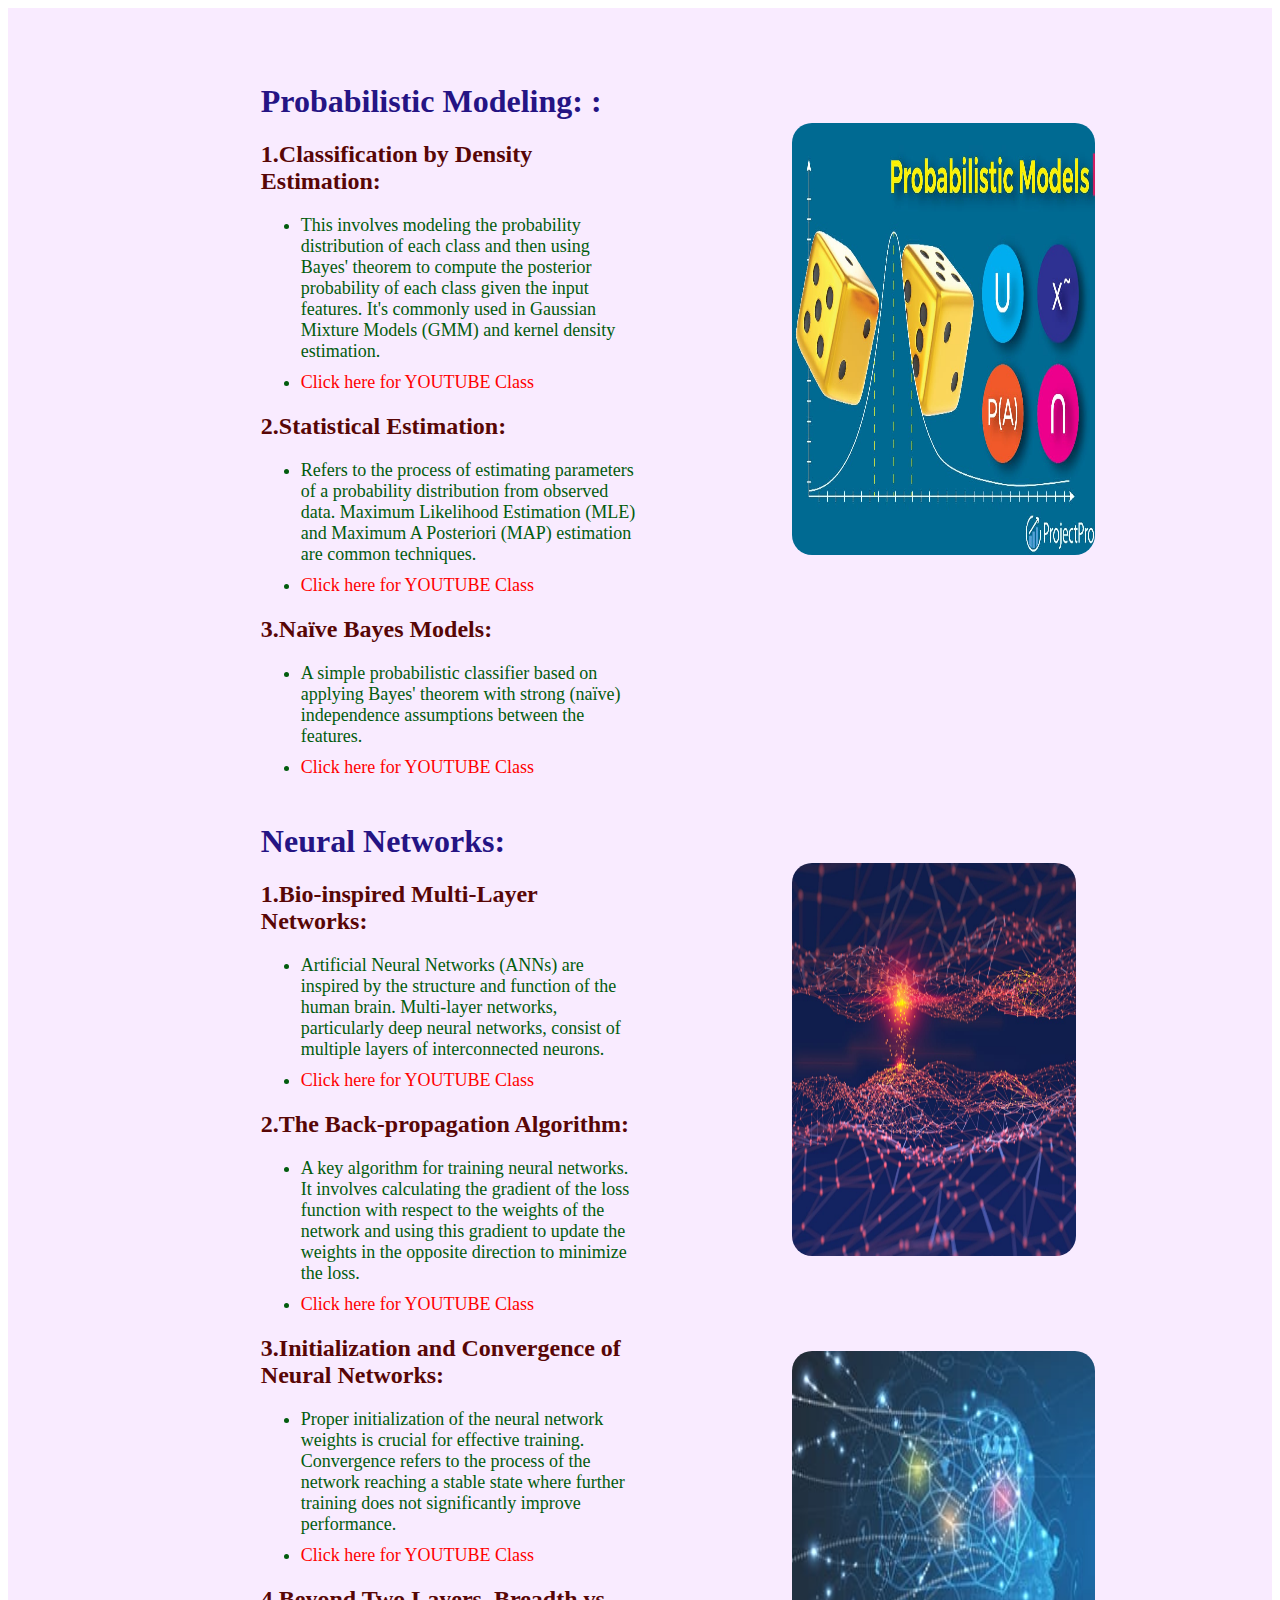
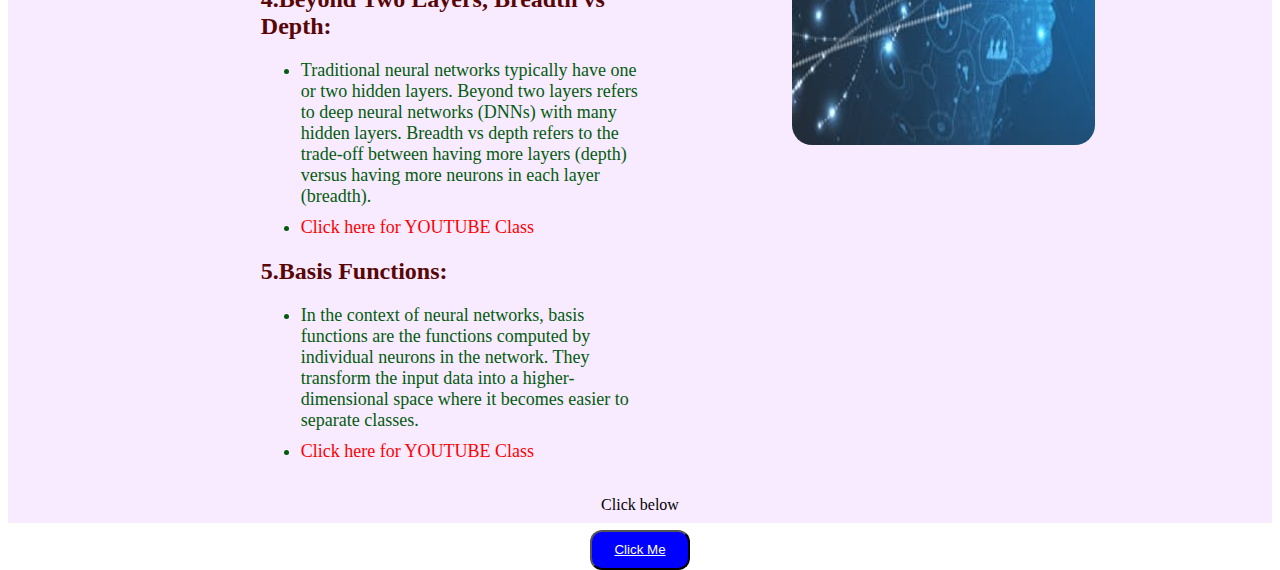
<file: unit3_syllabus_heading_page.html>
<!DOCTYPE html>
<html lang="en">
<head>
    <meta charset="UTF-8">
    <meta name="viewport" content="width=device-width, initial-scale=1.0">
    <title>Syllabus Unit Wise Page_3</title>
    <link rel="stylesheet" href="unit_syllabus_heading_page.css"/>
</head>
<body>
    <div class="bg-container" style="height: 235vh;">
        <div class="unit-page-container">
            <div class="unit-page-inner-container-1" style="height: 80vh;">

                <div>
                    <h1 style="color: white; text-align: left; font-family: 'Times New Roman', Times, serif; margin-top: 55px; color: #251484;">Probabilistic Modeling: :</h1>
                    <h2 style="color: #580606;">1.Classification by Density Estimation:</h2>
                    <ul class="list-container">
                        <li style="padding-bottom: 10px;">This involves modeling the probability distribution of each class and then using Bayes' theorem to compute the posterior probability of each class given the input features. It's commonly used in Gaussian Mixture Models (GMM) and kernel density estimation.</li>
                        <li><a href="https://youtu.be/kgVghxCDsgk?feature=shared" target="_blank" style="text-decoration: none; color: #ff0000;">Click here for YOUTUBE Class</a></li>
                        
                            
                    </ul>

                    <h2 style="color: #580606;">2.Statistical Estimation:</h2>
                    <ul class="list-container">
                        <li style="padding-bottom: 10px;">Refers to the process of estimating parameters of a probability distribution from observed data. Maximum Likelihood Estimation (MLE) and Maximum A Posteriori (MAP) estimation are common techniques.</li>
                        <li><a href="https://youtu.be/lV8n7mU9iTU?feature=shared" target="_blank" style="text-decoration: none; color: #ff0000;">Click here for YOUTUBE Class</a></li>
                        
                    </ul>

                    <h2 style="color: #580606;">3.Naïve Bayes Models:</h2>
                    <ul class="list-container">
                        <li style="padding-bottom: 10px;">A simple probabilistic classifier based on applying Bayes' theorem with strong (naïve) independence assumptions between the features. </li>
                        <li><a href="https://youtu.be/AUPmlIY_Rkw?feature=shared" target="_blank" style="text-decoration: none; color: #ff0000;">Click here for YOUTUBE Class</a></li>
                        
                    </ul>

            
                </div>
            </div>

            <div class="unit-page-inner-container-1">
                <img src="probablistic_modelling.jpg" style="height: 60%; width: 80%; margin: 0px; border-radius: 20px; margin-left: 40%; margin-top: 25%;"/>
                
            </div>
        </div>
        
        <div class="unit-page-container">
            <div class="unit-page-inner-container-2">
                <div>
                    <h1 style="text-align: left; font-family: 'Times New Roman', Times, serif; margin-top: 55px; color: #251484;">Neural Networks:</h1>
                    <h2 style="color: #580606;">1.Bio-inspired Multi-Layer Networks:</h2>
                    <ul class="list-container">
                        <li style="padding-bottom: 10px;">Artificial Neural Networks (ANNs) are inspired by the structure and function of the human brain. Multi-layer networks, particularly deep neural networks, consist of multiple layers of interconnected neurons.</li>
                        <li><a href="https://youtu.be/WtUfElRD3rU?feature=shared" target="_blank" style="text-decoration: none; color: #ff0000;">Click here for YOUTUBE Class</a></li>
                        
                    </ul>

                    <h2 style="color: #580606;">2.The Back-propagation Algorithm:</h2>
                    <ul class="list-container">
                        <li style="padding-bottom: 10px;">A key algorithm for training neural networks. It involves calculating the gradient of the loss function with respect to the weights of the network and using this gradient to update the weights in the opposite direction to minimize the loss.</li> 
                        <li><a href="https://youtu.be/3oOTnFM-3lg?feature=shared" target="_blank" style="text-decoration: none; color: #ff0000;">Click here for YOUTUBE Class</a></li>
                        
                    </ul>

                    <h2 style="color: #580606;">3.Initialization and Convergence of Neural Networks:</h2>
                    <ul class="list-container">
                        <li style="padding-bottom: 10px;">Proper initialization of the neural network weights is crucial for effective training. Convergence refers to the process of the network reaching a stable state where further training does not significantly improve performance.</li>
                        <li><a href="https://youtu.be/tMjdQLylyGI?feature=shared" target="_blank" style="text-decoration: none; color: #ff0000;">Click here for YOUTUBE Class</a></li>
                        
                    </ul>

                    <h2 style="color: #580606;">4.Beyond Two Layers, Breadth vs Depth:</h2>
                    <ul class="list-container">
                        <li style="padding-bottom: 10px;"> Traditional neural networks typically have one or two hidden layers. Beyond two layers refers to deep neural networks (DNNs) with many hidden layers. Breadth vs depth refers to the trade-off between having more layers (depth) versus having more neurons in each layer (breadth).</li>
                        <li><a href="https://youtu.be/tTjcakAuHPI?feature=shared" target="_blank" style="text-decoration: none; color: #ff0000;">Click here for YOUTUBE Class</a></li>
                        
                    </ul>
                    
                    <h2 style="color: #580606;">5.Basis Functions:</h2>
                    <ul class="list-container">
                        <li style="padding-bottom: 10px;">  In the context of neural networks, basis functions are the functions computed by individual neurons in the network. They transform the input data into a higher-dimensional space where it becomes easier to separate classes.</li>
                        <li><a href="https://youtu.be/6M5VXKLf4D4?feature=shared" target="_blank" style="text-decoration: none; color: #ff0000;">Click here for YOUTUBE Class</a></li>
                        
                    </ul>
                    
                    </ul>
                </div>
            </div>
            <div class="unit-page-inner-container-2">
                <img src="neural_network.jpg" style="height: 30%; width: 75%; margin: 0px; margin-left: 40%; border-radius: 20px; margin-top: 25%;"/>
                <img src="ml_uni2_img.jpg" style="height: 30%; width: 80%; margin: 0px; margin-top: 40%; border-radius: 20px; margin-left: 40%; margin-top: 25%;"/>
            </div>
        </div>

        <div style="text-align: center;">
            <p>Click below</p>
            <button style="height: 40px; width: 100px; background-color: blue; border-radius: 12px;"><a href="unit_3_page.html" target="_blank" style="color: white;">Click Me</a></button>
        </div>
    </div>
</body>
</html>
</file>
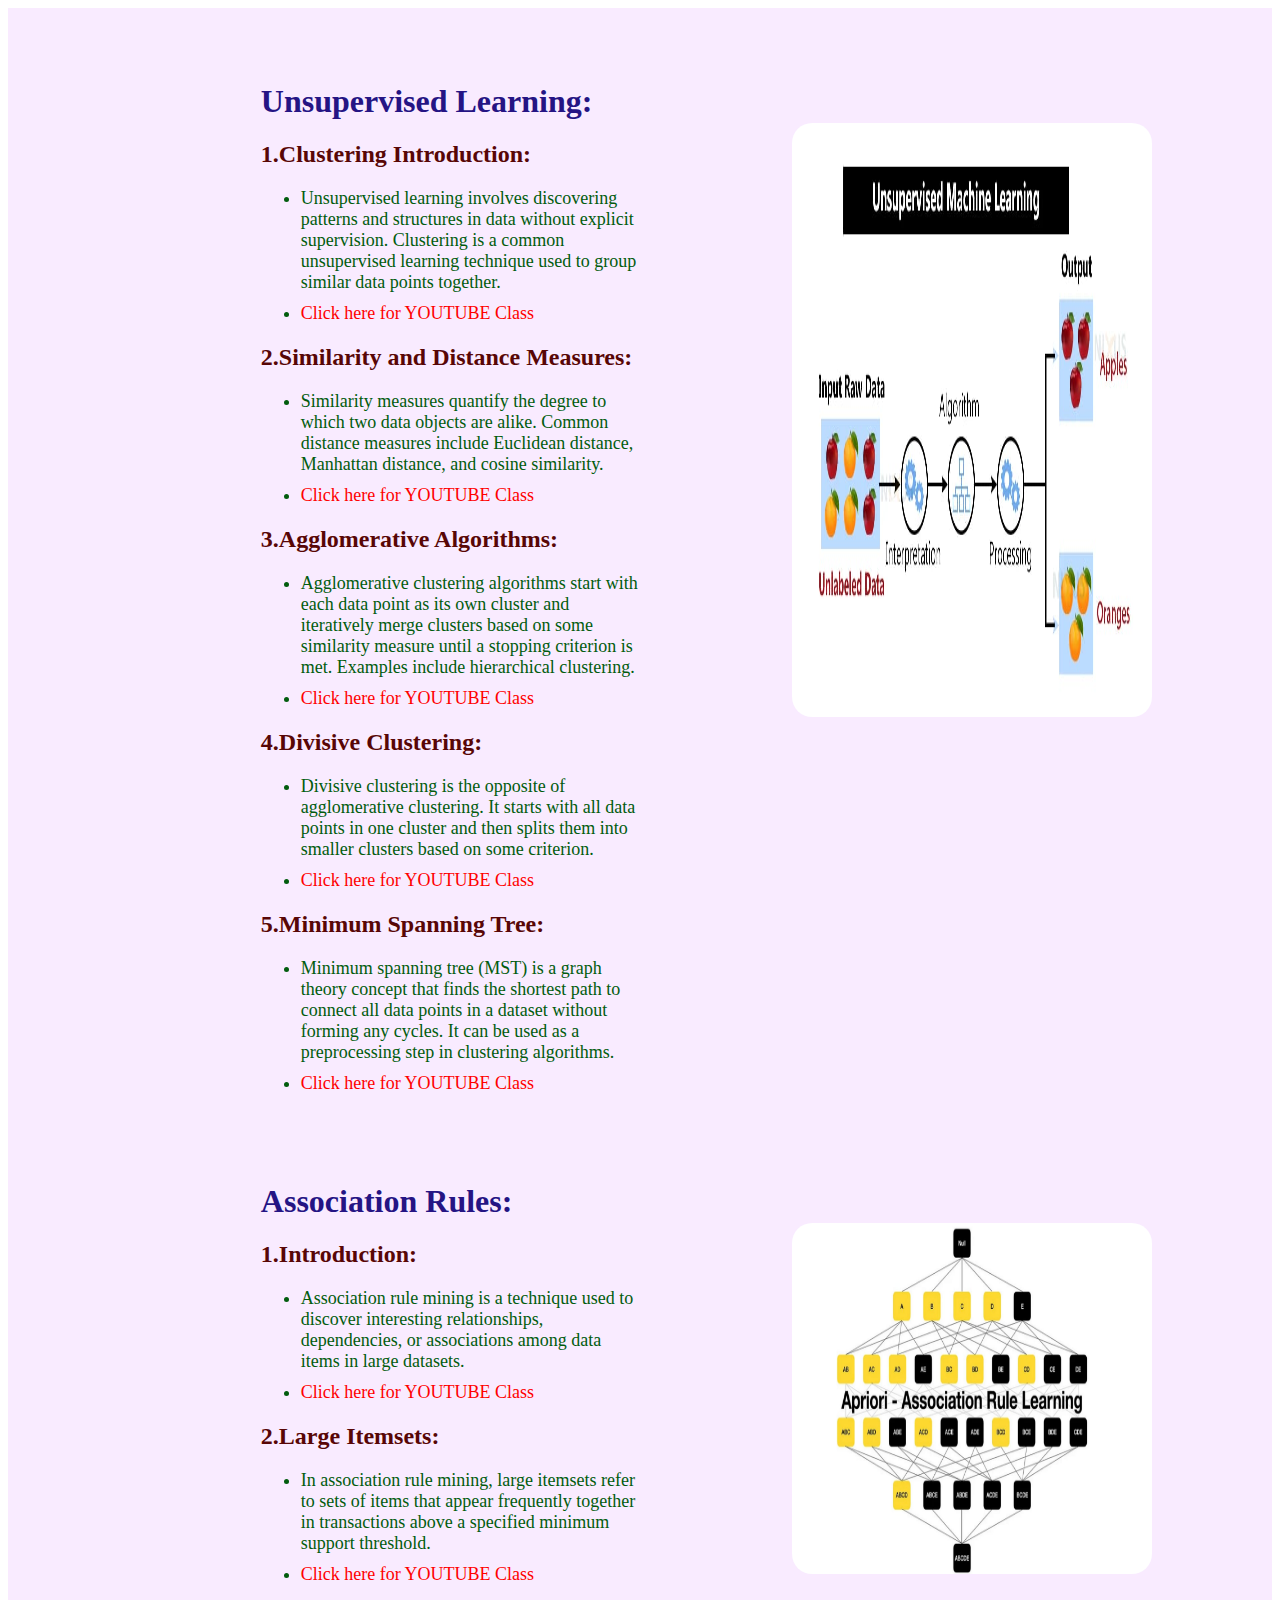
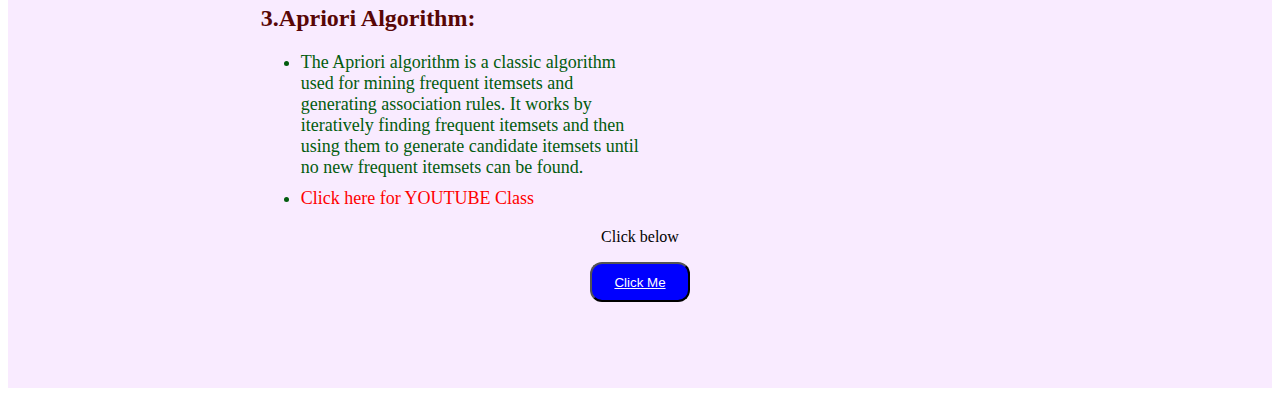
<file: unit4_syllabus_heading_page.html>
<!DOCTYPE html>
<html lang="en">
<head>
    <meta charset="UTF-8">
    <meta name="viewport" content="width=device-width, initial-scale=1.0">
    <title>Syllabus Unit Wise Page_4</title>
    <link rel="stylesheet" href="unit_syllabus_heading_page.css"/>
</head>
<body>
    <div class="bg-container" style="height: 220vh;">
        <div class="unit-page-container">
            
            <div class="unit-page-inner-container-1" style="height: 120vh;">

                <div>
                    <h1 style="color: white; text-align: left; font-family: 'Times New Roman', Times, serif; margin-top: 55px; color: #251484;">Unsupervised Learning:</h1>
                    <h2 style="color: #580606;">1.Clustering Introduction:</h2>
                    <ul class="list-container">
                        <li style="padding-bottom: 10px;">Unsupervised learning involves discovering patterns and structures in data without explicit supervision. Clustering is a common unsupervised learning technique used to group similar data points together.</li>
                        <li><a href="https://youtu.be/P4qUbT8Ppt4?feature=shared" target="_blank" style="text-decoration: none; color: #ff0000;">Click here for YOUTUBE Class</a></li>
                        
                            
                    </ul>

                    <h2 style="color: #580606;">2.Similarity and Distance Measures:</h2>
                    <ul class="list-container">
                        <li style="padding-bottom: 10px;">Similarity measures quantify the degree to which two data objects are alike. Common distance measures include Euclidean distance, Manhattan distance, and cosine similarity.</li>
                        <li><a href="https://youtu.be/a8riMSeBtwY?feature=shared" target="_blank" style="text-decoration: none; color: #ff0000;">Click here for YOUTUBE Class</a></li>
                        
                    </ul>

                    <h2 style="color: #580606;">3.Agglomerative Algorithms:</h2>
                    <ul class="list-container">
                        <li style="padding-bottom: 10px;">Agglomerative clustering algorithms start with each data point as its own cluster and iteratively merge clusters based on some similarity measure until a stopping criterion is met. Examples include hierarchical clustering.  </li>
                        <li><a href="https://youtu.be/YH0r47m0kFM?feature=shared" target="_blank" style="text-decoration: none; color: #ff0000;">Click here for YOUTUBE Class</a></li>
                        
                    </ul>
                    <h2 style="color: #580606;">4.Divisive Clustering:</h2>
                    <ul class="list-container">
                        <li style="padding-bottom: 10px;">Divisive clustering is the opposite of agglomerative clustering. It starts with all data points in one cluster and then splits them into smaller clusters based on some criterion.  </li>
                        <li><a href="https://youtu.be/jcdT_pVRqlE?feature=shared" target="_blank" style="text-decoration: none; color: #ff0000;">Click here for YOUTUBE Class</a></li>
                        
                    </ul>
                    <h2 style="color: #580606;">5.Minimum Spanning Tree:</h2>
                    <ul class="list-container">
                        <li style="padding-bottom: 10px;">Minimum spanning tree (MST) is a graph theory concept that finds the shortest path to connect all data points in a dataset without forming any cycles. It can be used as a preprocessing step in clustering algorithms.</li>
                        <li><a href="https://youtu.be/vNhvBrc02G4?feature=shared" target="_blank" style="text-decoration: none; color: #ff0000;">Click here for YOUTUBE Class</a></li>
                        
                    </ul>
            
                </div>
            </div>
            <div class="unit-page-inner-container-2">
                <img src="unsupervised_learning_unit-4.jpg" style="height: 55%; width: 95%; margin: 0px; margin-left: 40%; border-radius: 20px; margin-top: 25%;"/>
                
            </div>
        </div>
        
        <div class="unit-page-container">
          
            <div class="unit-page-inner-container-2" style="height: 65vh;">
                <div>
                    <h1 style="text-align: left; font-family: 'Times New Roman', Times, serif; margin-top: 55px; color: #251484;">Association Rules:</h1>
                    <h2 style="color: #580606;">1.Introduction:</h2>
                    <ul class="list-container">
                        <li style="padding-bottom: 10px;">Association rule mining is a technique used to discover interesting relationships, dependencies, or associations among data items in large datasets.</li>
                        <li><a href="https://youtu.be/2Ouf4u49eCE?feature=shared" target="_blank" style="text-decoration: none; color: #ff0000;">Click here for YOUTUBE Class</a></li>
                        
                    </ul>

                    <h2 style="color: #580606;">2.Large Itemsets:</h2>
                    <ul class="list-container">
                        <li style="padding-bottom: 10px;"> In association rule mining, large itemsets refer to sets of items that appear frequently together in transactions above a specified minimum support threshold.</li> 
                        <li><a href="https://youtu.be/OEupexDlgv0?feature=shared" target="_blank" style="text-decoration: none; color: #ff0000;">Click here for YOUTUBE Class</a></li>
                        
                    </ul>

                    <h2 style="color: #580606;">3.Apriori Algorithm:</h2>
                    <ul class="list-container">
                        <li style="padding-bottom: 10px;">The Apriori algorithm is a classic algorithm used for mining frequent itemsets and generating association rules. It works by iteratively finding frequent itemsets and then using them to generate candidate itemsets until no new frequent itemsets can be found.</li>
                        <li><a href="https://youtu.be/WCK09hVXI9M?feature=shared" target="_blank" style="text-decoration: none; color: #ff0000;">Click here for YOUTUBE Class</a></li>
                        
                    </ul>

                   

                    
                    </ul>
                </div>
            </div>
            <div class="unit-page-inner-container-2">
                <img src="association_rule_unit-4.jpg" style="height: 60%; width: 95%; margin: 0px; margin-left: 40%; border-radius: 20px; margin-top: 25%;"/>
                
            </div>
        </div>

        <div style="text-align: center; margin-top: 115px;">
            <p>Click below</p>
            <button style="height: 40px; width: 100px; background-color: blue; border-radius: 12px;"><a href="unit_4_page.html" target="_blank" style="color: white;">Click Me</a></button>
        </div>
    </div>
</body>
</html>
</file>
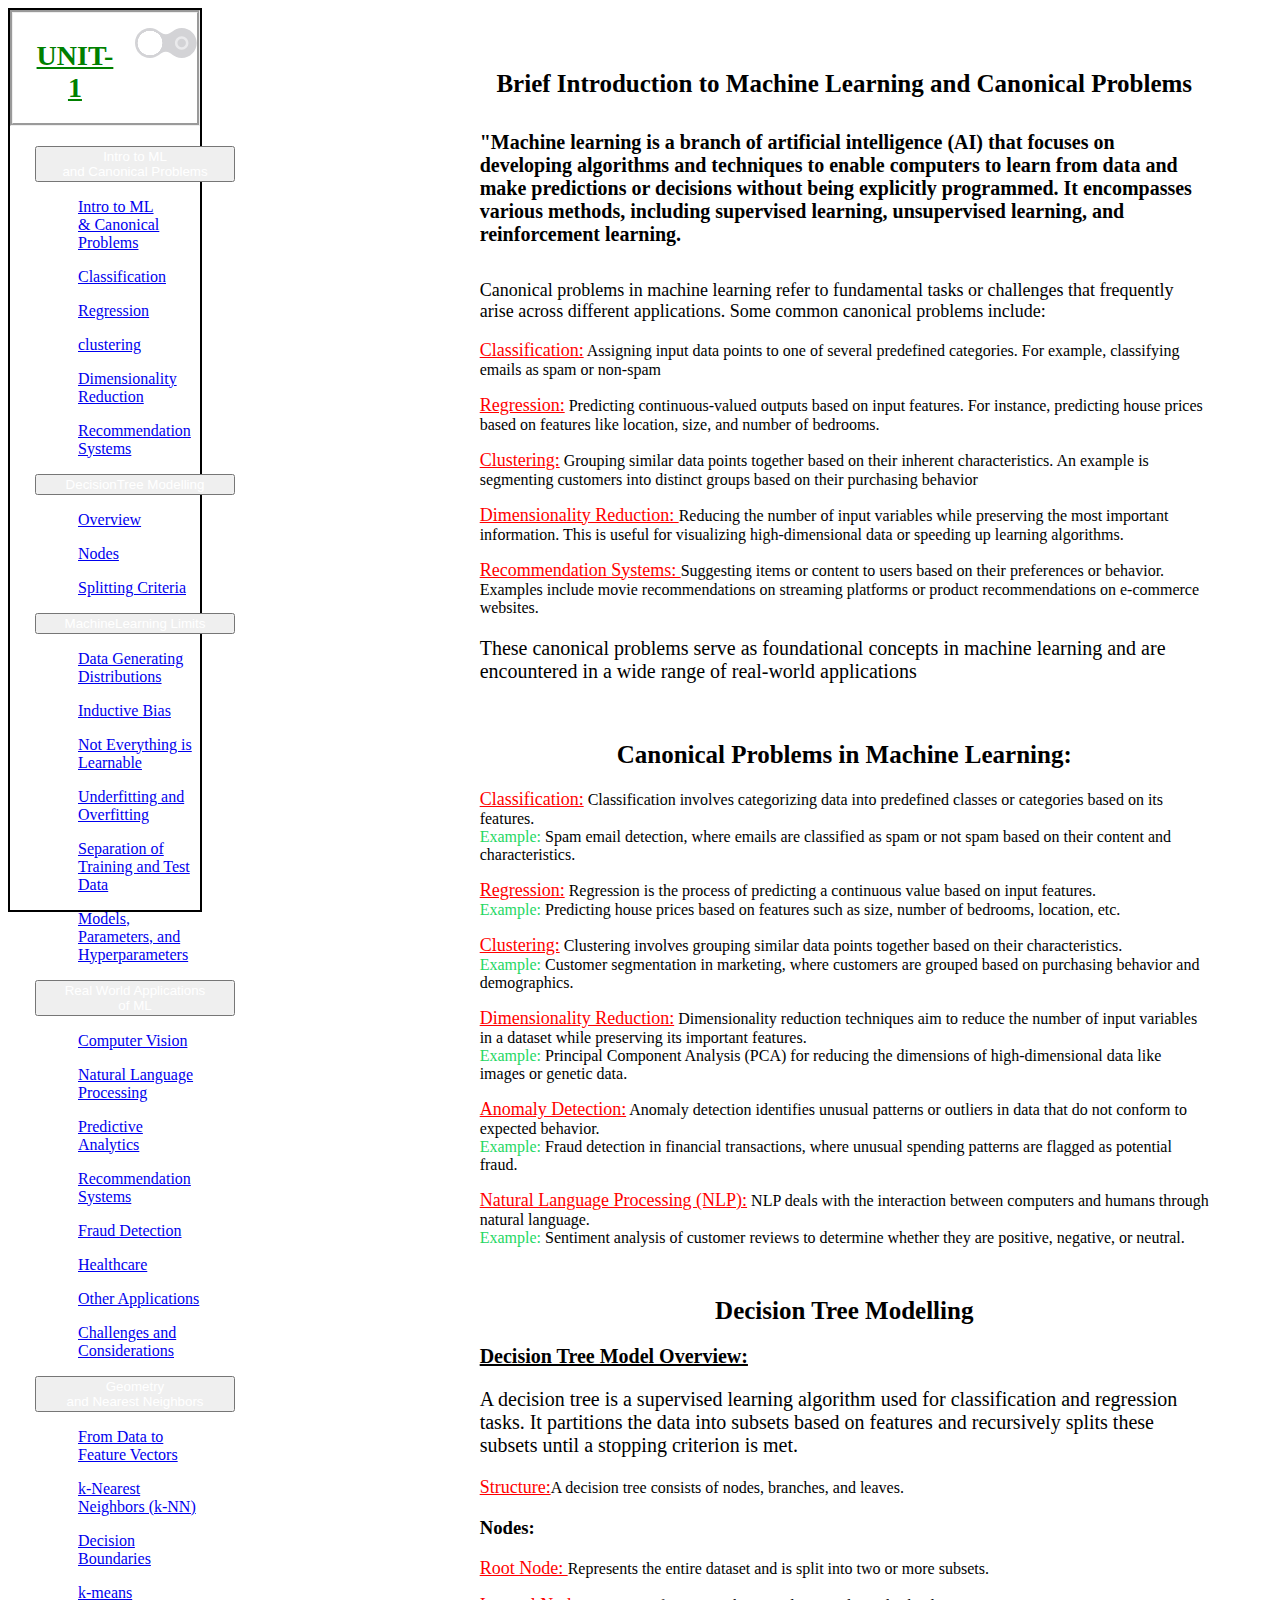
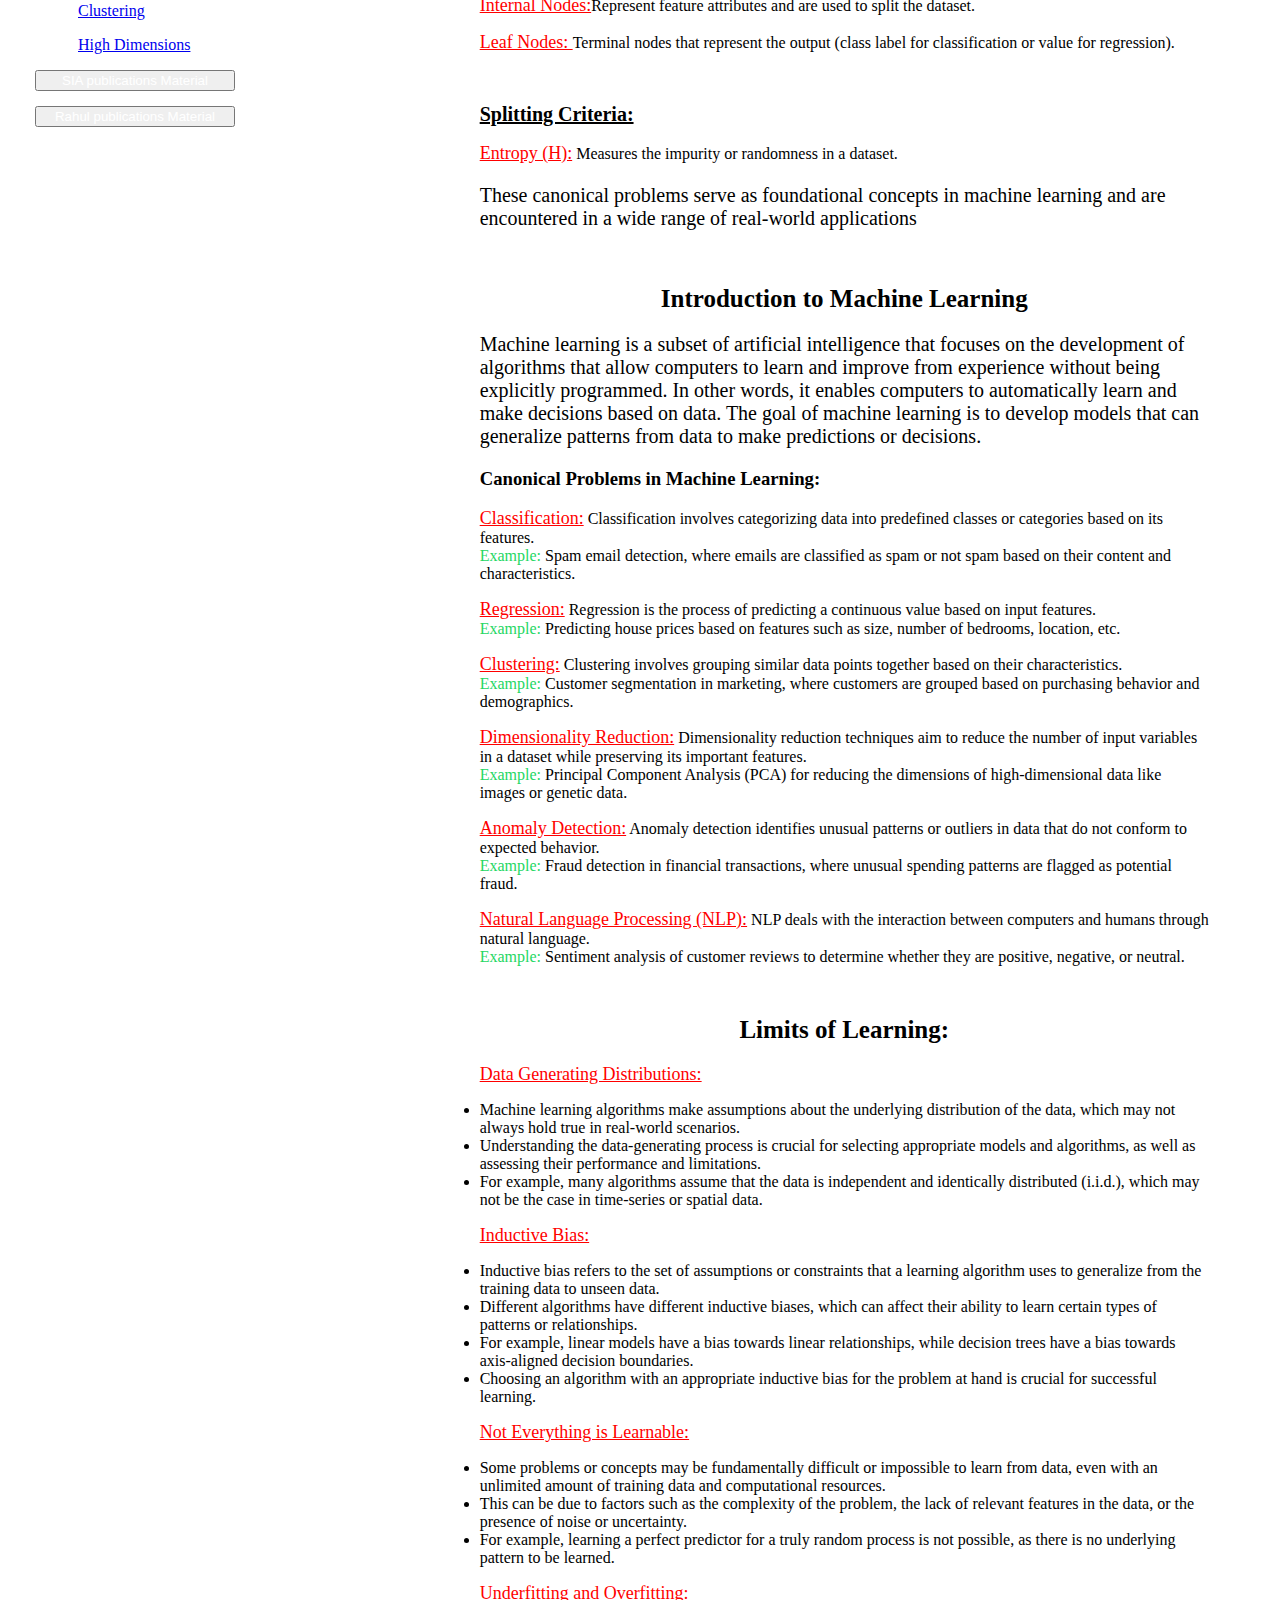
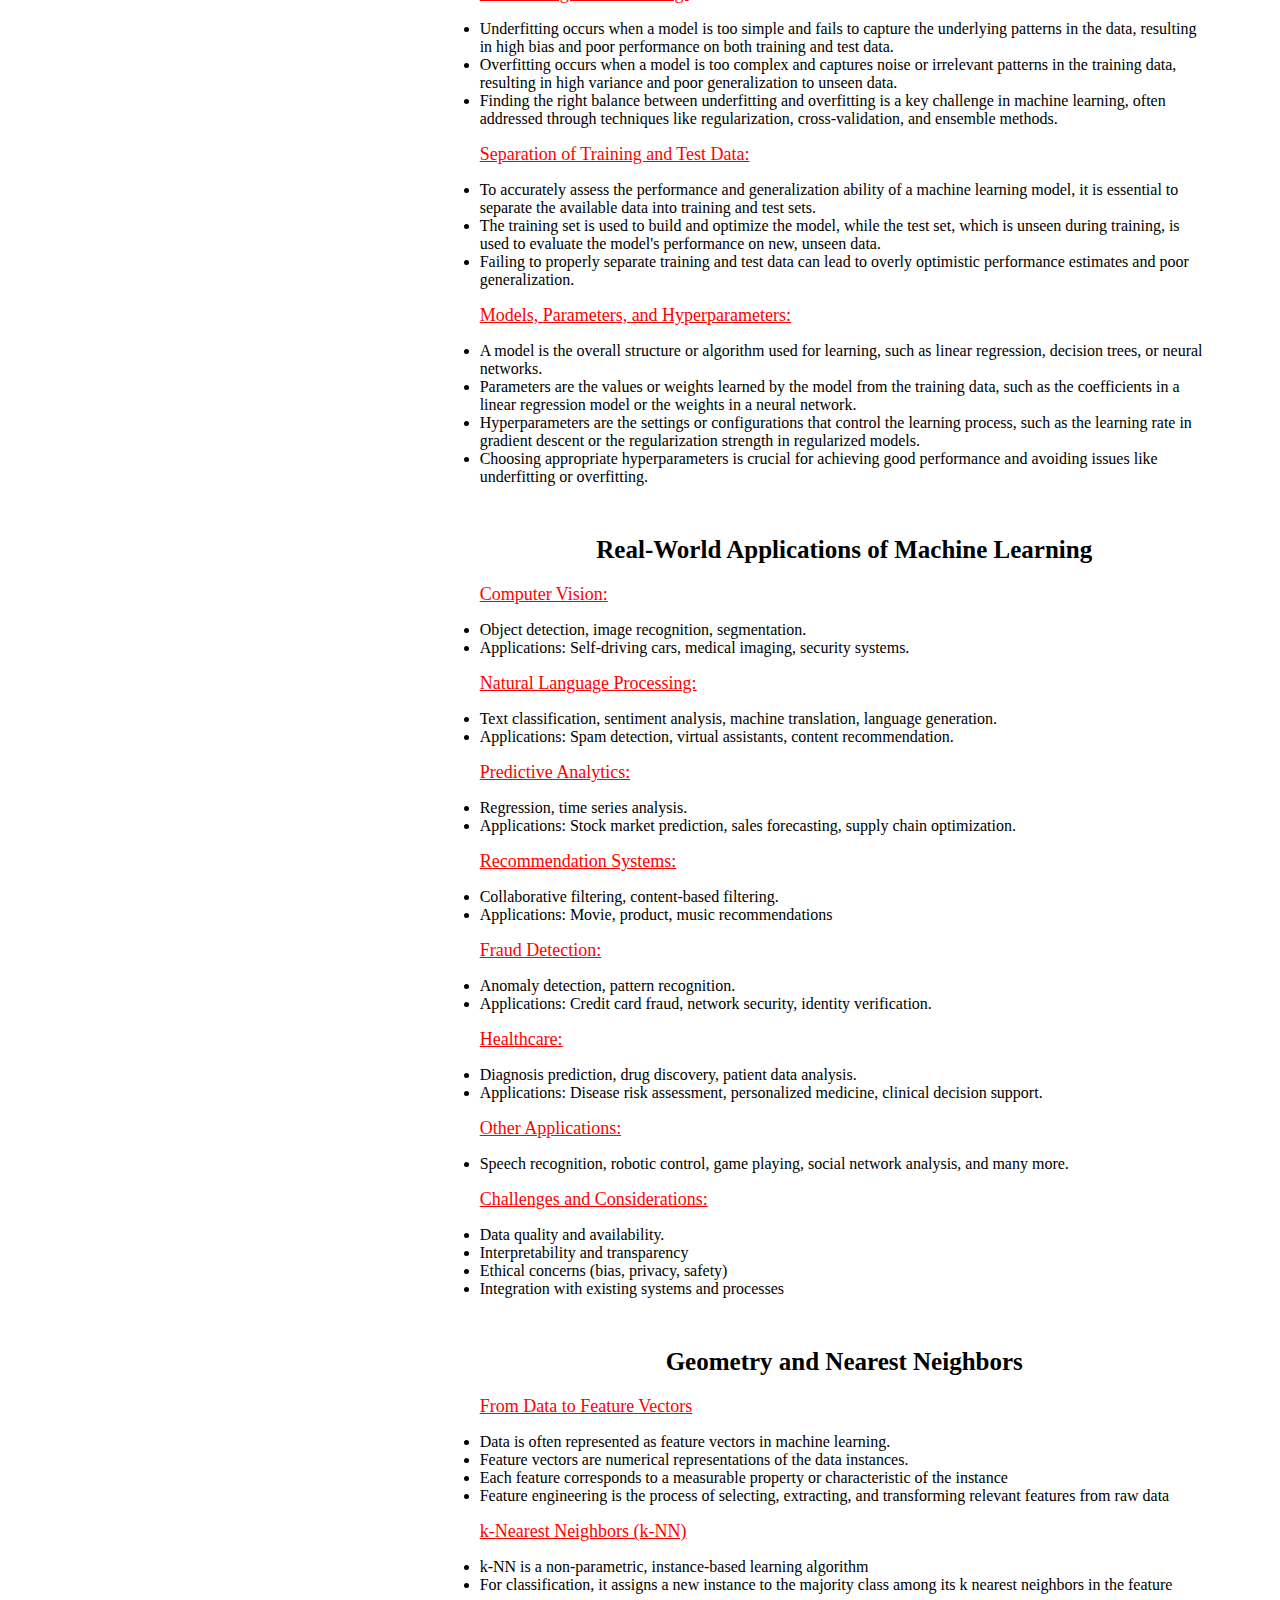
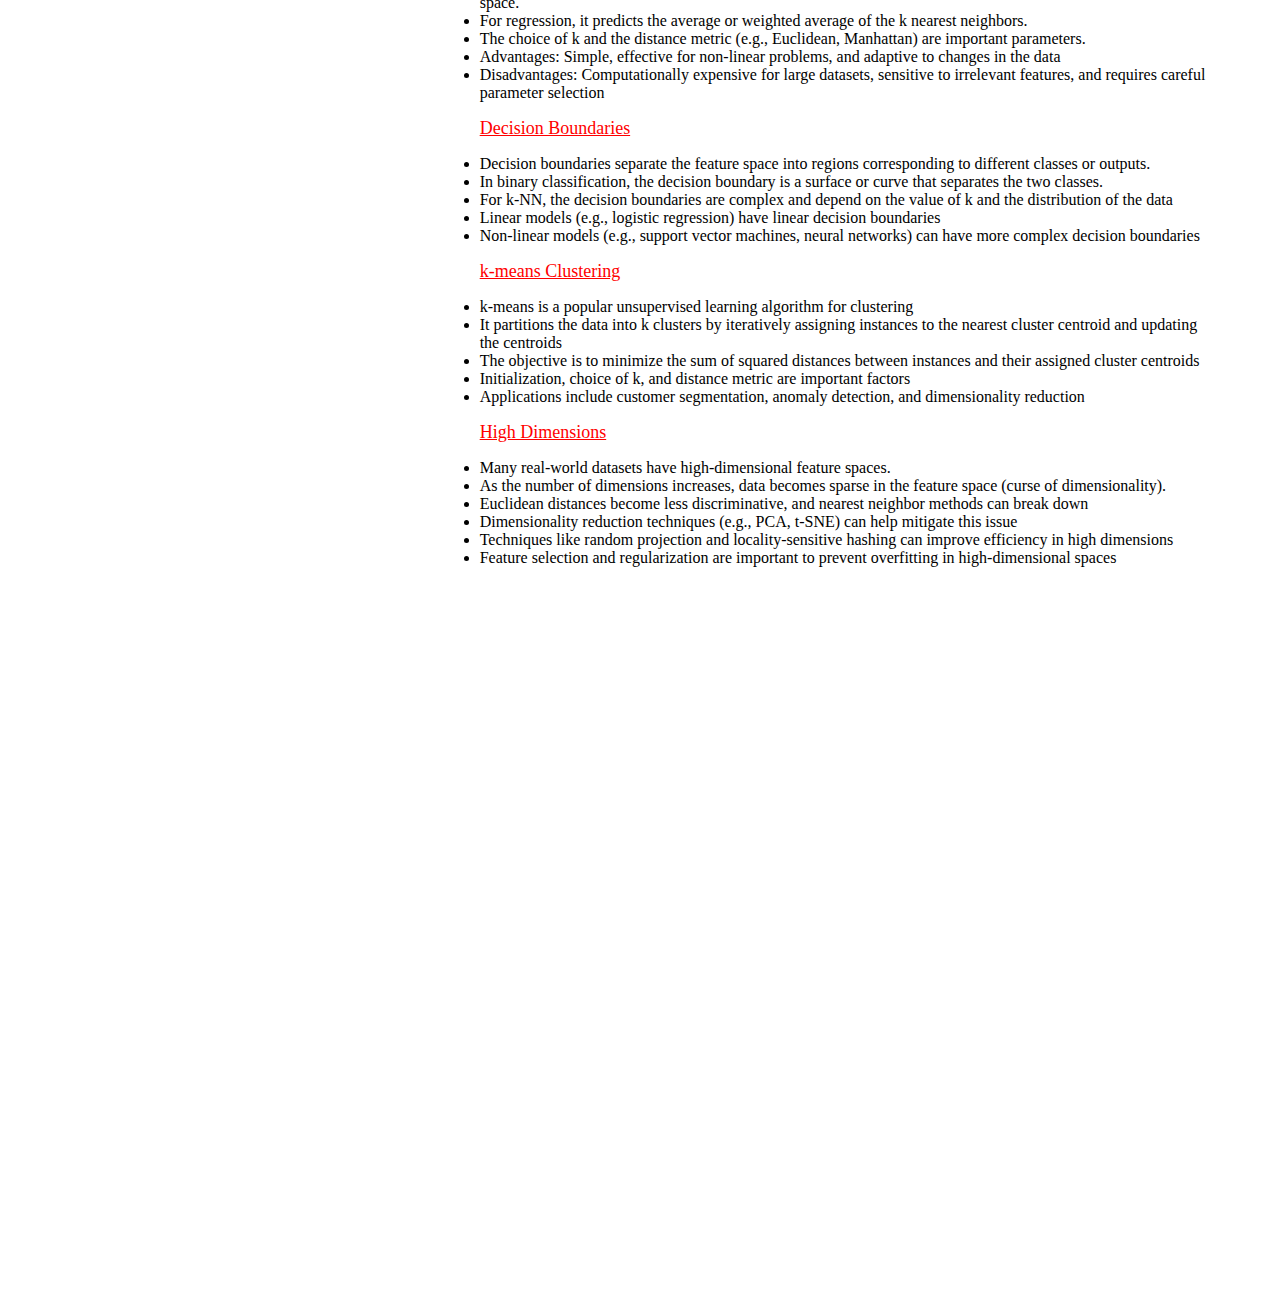
<file: unit_1_page.html>
<!DOCTYPE html>
<html lang="en">
<head>
    <meta charset="UTF-8">
    <meta name="viewport" content="width=device-width, initial-scale=1.0">
    <link href="https://cdn.jsdelivr.net/npm/bootstrap@5.0.2/dist/css/bootstrap.min.css" rel="stylesheet" integrity="sha384-EVSTQN3/azprG1Anm3QDgpJLIm9Nao0Yz1ztcQTwFspd3yD65VohhpuuCOmLASjC" crossorigin="anonymous">
    <title>Unit_1_Page</title>
    <link rel="stylesheet" href="unit_page.css">
    <style>
        body {
          background-color: white;
          color: black;
        }
        
        .dark-mode {
          background-color: black;
          color: white;
        }
        </style>
</head>
<body>

    <div class="bg-container">
        <div class="left-container fixed-top" id="leftContainer">
            <div  class="topics-section-heading-container" >
                <h1 style="padding-left: 20px; padding-top: 8px;padding-right: 18px; font-size: 28px; text-decoration: underline;">UNIT-1</h1>
                <div class="toggle-container" onclick="changeColor()">
                    <input type="checkbox" class="toggle-input">
                    <svg xmlns="http://www.w3.org/2000/svg" viewBox="0 0 292 142" class="toggle">
                      <path d="M71 142C31.7878 142 0 110.212 0 71C0 31.7878 31.7878 0 71 0C110.212 0 119 30 146 30C173 30 182 0 221 0C260 0 292 31.7878 292 71C292 110.212 260.212 142 221 142C181.788 142 173 112 146 112C119 112 110.212 142 71 142Z" class="toggle-background"></path>
                      <rect rx="6" height="64" width="12" y="39" x="64" class="toggle-icon on"></rect>
                      <path d="M221 91C232.046 91 241 82.0457 241 71C241 59.9543 232.046 51 221 51C209.954 51 201 59.9543 201 71C201 82.0457 209.954 91 221 91ZM221 103C238.673 103 253 88.6731 253 71C253 53.3269 238.673 39 221 39C203.327 39 189 53.3269 189 71C189 88.6731 203.327 103 221 103Z" fill-rule="evenodd" class="toggle-icon off"></path>
                      <g filter="url('#goo')">
                        <rect fill="#fff" rx="29" height="58" width="116" y="42" x="13" class="toggle-circle-center"></rect>
                        <rect fill="#fff" rx="58" height="114" width="114" y="14" x="14" class="toggle-circle left"></rect>
                        <rect fill="#fff" rx="58" height="114" width="114" y="14" x="164" class="toggle-circle right"></rect>
                      </g>
                      <filter id="goo">
                        <feGaussianBlur stdDeviation="10" result="blur" in="SourceGraphic"></feGaussianBlur>
                        <feColorMatrix result="goo" values="1 0 0 0 0  0 1 0 0 0  0 0 1 0 0  0 0 0 18 -7" mode="matrix" in="blur"></feColorMatrix>
                      </filter>
                    </svg>
                </div>

            </div>
            <div class="btn-group dropend" style="margin-left: 25px; margin-bottom: 15px;">
                <button type="button" class="btn btn-primary dropdown-toggle" data-bs-toggle="dropdown" aria-expanded="false" style="width: 200px;">
                    <a href="#MLConicalProblems" style="color: white; text-decoration: none;">
                    Intro to ML <br>
                        and Canonical Problems
                    </a>
                </button>
                <ul class="dropdown-menu dropdown-container">
                    <a href="#MLConicalProblems"><p>Intro to ML <br>& Canonical Problems</p></a>
                    <a href="#MLConicalProblems"><p>Classification</p></a>
                    <a href="#DecisionTreeModelling"><p>Regression</p></a>
                    <a href="#MLConicalProblems"><p>clustering</p></a>
                    <a href="#MLConicalProblems"><p>Dimensionality  Reduction</p></a>
                    <a href="#MLConicalProblems"><p>Recommendation Systems</p></a>
                </ul>
            </div>

            <div class="btn-group dropend" style="margin-left: 25px; margin-bottom: 15px;">
                
                <button type="button" class="btn btn-primary dropdown-toggle" data-bs-toggle="dropdown" aria-expanded="false" style="width: 200px;">
                    <a href="#DecisionTreeModelling" style="color: white; text-decoration: none;">
                        DecisionTree Modelling
                    </a>
                    
                </button>
                <ul class="dropdown-menu dropdown-container">
                    <a href="#DecisionTreeModelling"><p>Overview</p></a>
                    <a href="#DecisionTreeModelling"><p>Nodes</p></a>
                    <a href="#DecisionTreeModelling"><p>Splitting Criteria</p></a>
                </ul>
            </div>
            <div class="btn-group dropend" style="margin-left: 25px; margin-bottom: 15px;">
                
                <button type="button" class="btn btn-primary dropdown-toggle" data-bs-toggle="dropdown" aria-expanded="false" style="width: 200px;">
                    <a href="#DecisionTreeModelling" style="color: white; text-decoration: none;">
                        MachineLearning Limits
                    </a>
                    
                </button>
                <ul class="dropdown-menu dropdown-container">
                    <a href="#LimitsOfMl"><p>Data Generating Distributions</p></a>
                    <a href="#LimitsOfMl"><p>Inductive Bias</p></a>
                    <a href="#LimitsOfMl"><p>Not Everything is Learnable</p></a>
                    <a href="#LimitsOfMl"><p>Underfitting and Overfitting</p></a>
                    <a href="#LimitsOfMl"><p>Separation of Training and Test Data</p></a>
                    <a href="#LimitsOfMl"><p>Models, Parameters, and Hyperparameters</p></a>
                </ul>
            </div>

            <div class="btn-group dropend" style="margin-left: 25px; margin-bottom: 15px;">
                
                <button type="button" class="btn btn-primary dropdown-toggle" data-bs-toggle="dropdown" aria-expanded="false" style="width: 200px;">
                    <a href="#Applications" style="color: white; text-decoration: none;">
                        Real World Applications <br> of ML
                    </a>
                    
                </button>
                <ul class="dropdown-menu dropdown-container">
                    <a href="#Applications"><p>Computer Vision</p></a>
                    <a href="#Applications"><p>Natural Language Processing</p></a>
                    <a href="#Applications"><p>Predictive Analytics</p></a>
                    <a href="#Applications"><p>Recommendation Systems</p></a>
                    <a href="#Applications"><p>Fraud Detection</p></a>
                    <a href="#Applications"><p>Healthcare</p></a>
                    <a href="#Applications"><p>Other Applications</p></a>
                    <a href="#Applications"><p>Challenges and Considerations</p></a>
                </ul>
            </div>

            <div class="btn-group dropend" style="margin-left: 25px; margin-bottom: 15px;">
                
                <button type="button" class="btn btn-primary dropdown-toggle" data-bs-toggle="dropdown" aria-expanded="false" style="width: 200px;">
                    <a href="#Applications" style="color: white; text-decoration: none;">
                        Geometry <br>  and Nearest Neighbors
                    </a>
                    
                </button>
                <ul class="dropdown-menu dropdown-container">
                    <a href="#Geometry"><p>From Data to Feature Vectors</p></a>
                    <a href="#Geometry"><p>k-Nearest Neighbors (k-NN)</p></a>
                    <a href="#Geometry"><p>Decision Boundaries</p></a>
                    <a href="#Geometry"><p>k-means Clustering</p></a>
                    <a href="#Geometry"><p>High Dimensions</p></a>
                </ul>
            </div>

            <div class="btn-group dropend" style="margin-left: 25px; margin-bottom: 15px;">
                
                <button type="button" class="btn btn-danger" style="width: 200px;">
                    <a href="DS-04 SIA UNIT 1.pdf" target="_blank" style="color: white; text-decoration: none;">
                     SIA publications Material
                    </a>
                    
                </button>
                
            </div>
            <div class="btn-group dropend" style="margin-left: 25px; margin-bottom: 15px;">
                
                <button type="button" class="btn btn-danger" style="width: 200px;">
                    <a href="DS-04 SIA UNIT 1.pdf" target="_blank" style="color: white; text-decoration: none;">
                     Rahul publications Material
                    </a>
                    
                </button>
                
            </div>

        </div>

        <div class="right-container" id="rightContainer">
                <div id="MLConicalProblems">
                    <h1 style="font-size: 25px;  text-align: center; font-family: Georgia; font-weight: bold; margin-bottom: 20px;">Brief Introduction to Machine Learning and Canonical Problems</h1>
                <h5 style="font-size: 20px;">"Machine learning is a branch of artificial intelligence (AI) that focuses on developing algorithms and techniques to enable computers to learn from data and make predictions or decisions without being explicitly programmed. It encompasses various methods, including supervised learning, unsupervised learning, and reinforcement learning.
                </h5>
                <p style="font-size: 18px;">Canonical problems in machine learning refer to fundamental tasks or challenges that frequently arise across different applications. Some common canonical problems include:
                </p>

                <p><span class="sub-heading">Classification:</span> Assigning input data points to one of several predefined categories. For example, classifying emails as spam or non-spam</p>
                <p><span class="sub-heading">Regression:</span> Predicting continuous-valued outputs based on input features. For instance, predicting house prices based on features like location, size, and number of bedrooms.
                </p>
                <p><span class="sub-heading">Clustering:</span> Grouping similar data points together based on their inherent characteristics. An example is segmenting customers into distinct groups based on their purchasing behavior</p>
                <p><span class="sub-heading">Dimensionality Reduction: </span>Reducing the number of input variables while preserving the most important information. This is useful for visualizing high-dimensional data or speeding up learning algorithms.
                </p>
                <p><span class="sub-heading">Recommendation Systems: </span>Suggesting items or content to users based on their preferences or behavior. Examples include movie recommendations on streaming platforms or product recommendations on e-commerce websites.
                </p>
                <p style="font-size: 20px;">
                    These canonical problems serve as foundational concepts in machine learning and are encountered in a wide range of real-world applications
                </p>
                <br>
                

                <h2 style="font-size: 25px;  text-align: center; font-family: Georgia; font-weight: bold; margin-bottom: 20px;">Canonical Problems in Machine Learning:</h2>
                <p><span class="sub-heading ">Classification:</span>
                    
                    Classification involves categorizing data into predefined classes or categories based on its features.<br>
                    <span style="color: #24d763;">Example: </span>Spam email detection, where emails are classified as spam or not spam based on their content and characteristics.
                    </p>

                <p><span class="sub-heading ">Regression:</span>
                    Regression is the process of predicting a continuous value based on input features.<br>
                    <span style="color: #24d763;">Example: </span> Predicting house prices based on features such as size, number of bedrooms, location, etc.    
                </p>

                <p><span class="sub-heading ">Clustering:</span>                      
                    Clustering involves grouping similar data points together based on their characteristics.<br>
                    <span style="color: #24d763;">Example: </span> Customer segmentation in marketing, where customers are grouped based on purchasing behavior and demographics.
                </p>

                <p><span class="sub-heading ">Dimensionality Reduction:</span>
                    Dimensionality reduction techniques aim to reduce the number of input variables in a dataset while preserving its important features.<br>
                    <span style="color: #24d763;">Example: </span>
                    Principal Component Analysis (PCA) for reducing the dimensions of high-dimensional data like images or genetic data.
                </p>

                <p><span class="sub-heading ">Anomaly Detection:</span>
                    Anomaly detection identifies unusual patterns or outliers in data that do not conform to expected behavior.<br>
                    <span style="color: #24d763;">Example: </span>Fraud detection in financial transactions, where unusual spending patterns are flagged as potential fraud.
                </p>

                <p><span class="sub-heading ">Natural Language Processing (NLP):</span>
                    NLP deals with the interaction between computers and humans through natural language.<br>
                    <span style="color: #24d763;">Example: </span>
                    Sentiment analysis of customer reviews to determine whether they are positive, negative, or neutral.
                    
                </p>
                </div>

                <div id="DecisionTreeModelling">
                        <h1 style="font-size: 25px;  text-align: center; font-family: Georgia; font-weight: bold; margin-bottom: 20px; margin-top: 50px;">Decision Tree Modelling</h1>
                        <h2 style="font-size: 20px;  text-align: left; text-decoration: underline;">Decision Tree Model Overview:</h2>
                        <p style="font-size: 20px;">A decision tree is a supervised learning algorithm used for classification and regression tasks. It partitions the data into subsets based on features and recursively splits these subsets until a stopping criterion is met.
                        </p>
                        <p><span class="sub-heading">Structure:</span>A decision tree consists of nodes, branches, and leaves.</p>

                        <h3>Nodes:</h3>
                        <p><span class="sub-heading">Root Node: </span>Represents the entire dataset and is split into two or more subsets.
                        </p>
                        <p><span class="sub-heading">Internal Nodes:</span>Represent feature attributes and are used to split the dataset.</p>
                        <p><span class="sub-heading">Leaf Nodes: </span>Terminal nodes that represent the output (class label for classification or value for regression).
                        </p>
                        <br>
                        <h2 style="font-size: 20px;  text-align: left; text-decoration: underline;">Splitting Criteria:</h2>
                        <p><span class="sub-heading">Entropy (H):</span> Measures the impurity or randomness in a dataset.
                        </p>
                        
                        <p style="font-size: 20px;">
                            These canonical problems serve as foundational concepts in machine learning and are encountered in a wide range of real-world applications
                        </p>
                        <br>
                        <h1 style="font-size: 25px;  text-align: center; font-family: Georgia; font-weight: bold; margin-bottom: 20px;">Introduction to Machine Learning</h1>
                        <p style="font-size: 20px;">
                            Machine learning is a subset of artificial intelligence that focuses on the development of algorithms that allow computers to learn and improve from experience without being explicitly programmed. In other words, it enables computers to automatically learn and make decisions based on data. The goal of machine learning is to develop models that can generalize patterns from data to make predictions or decisions.
                        </p>
    
                        <h3>Canonical Problems in Machine Learning:</h3>
                        <p><span class="sub-heading ">Classification:</span>
                            
                            Classification involves categorizing data into predefined classes or categories based on its features.<br>
                            <span style="color: #24d763;">Example: </span>Spam email detection, where emails are classified as spam or not spam based on their content and characteristics.
                            </p>
    
                        <p><span class="sub-heading ">Regression:</span>
                            Regression is the process of predicting a continuous value based on input features.<br>
                            <span style="color: #24d763;">Example: </span> Predicting house prices based on features such as size, number of bedrooms, location, etc.    
                        </p>
    
                        <p><span class="sub-heading ">Clustering:</span>                      
                            Clustering involves grouping similar data points together based on their characteristics.<br>
                            <span style="color: #24d763;">Example: </span> Customer segmentation in marketing, where customers are grouped based on purchasing behavior and demographics.
                        </p>
    
                        <p><span class="sub-heading ">Dimensionality Reduction:</span>
                            Dimensionality reduction techniques aim to reduce the number of input variables in a dataset while preserving its important features.<br>
                            <span style="color: #24d763;">Example: </span>
                            Principal Component Analysis (PCA) for reducing the dimensions of high-dimensional data like images or genetic data.
                        </p>
    
                        <p><span class="sub-heading ">Anomaly Detection:</span>
                            Anomaly detection identifies unusual patterns or outliers in data that do not conform to expected behavior.<br>
                            <span style="color: #24d763;">Example: </span>Fraud detection in financial transactions, where unusual spending patterns are flagged as potential fraud.
                        </p>
    
                        <p><span class="sub-heading ">Natural Language Processing (NLP):</span>
                            NLP deals with the interaction between computers and humans through natural language.<br>
                            <span style="color: #24d763;">Example: </span>
                            Sentiment analysis of customer reviews to determine whether they are positive, negative, or neutral.
                            
                        </p>
                </div>

                <div id="LimitsOfMl" >
                        <h2 style="font-size: 25px;  text-align: center; font-family: Georgia; font-weight: bold; margin-bottom: 20px; margin-top: 50px;">Limits of Learning:</h2>
                        <p><span class="sub-heading ">Data Generating Distributions:</span>
                            <li>Machine learning algorithms make assumptions about the underlying distribution of the data, which may not always hold true in real-world scenarios.</li>
                            <li>Understanding the data-generating process is crucial for selecting appropriate models and algorithms, as well as assessing their performance and limitations.</li>
                            <li>For example, many algorithms assume that the data is independent and identically distributed (i.i.d.), which may not be the case in time-series or spatial data.</li>
                
                        </p>

                        <p><span class="sub-heading ">Inductive Bias:</span>
                            <li>Inductive bias refers to the set of assumptions or constraints that a learning algorithm uses to generalize from the training data to unseen data.</li>
                            <li>Different algorithms have different inductive biases, which can affect their ability to learn certain types of patterns or relationships.</li>
                            <li>For example, linear models have a bias towards linear relationships, while decision trees have a bias towards axis-aligned decision boundaries.</li>
                            <li>Choosing an algorithm with an appropriate inductive bias for the problem at hand is crucial for successful learning.</li>
                        </p>

                        <p><span class="sub-heading ">Not Everything is Learnable:</span>
                            <li>Some problems or concepts may be fundamentally difficult or impossible to learn from data, even with an unlimited amount of training data and computational resources.</li>
                            <li>This can be due to factors such as the complexity of the problem, the lack of relevant features in the data, or the presence of noise or uncertainty.</li>
                            <li>For example, learning a perfect predictor for a truly random process is not possible, as there is no underlying pattern to be learned.</li>
                            
                        </p>

                        <p><span class="sub-heading ">Underfitting and Overfitting:</span>
                            <li>Underfitting occurs when a model is too simple and fails to capture the underlying patterns in the data, resulting in high bias and poor performance on both training and test data.</li>
                            <li>Overfitting occurs when a model is too complex and captures noise or irrelevant patterns in the training data, resulting in high variance and poor generalization to unseen data.</li>
                            <li>Finding the right balance between underfitting and overfitting is a key challenge in machine learning, often addressed through techniques like regularization, cross-validation, and ensemble methods.</li>
                            
                        </p>

                        <p><span class="sub-heading ">Separation of Training and Test Data:</span>
                            <li>To accurately assess the performance and generalization ability of a machine learning model, it is essential to separate the available data into training and test sets.</li>
                            <li>The training set is used to build and optimize the model, while the test set, which is unseen during training, is used to evaluate the model's performance on new, unseen data.</li>
                            <li>Failing to properly separate training and test data can lead to overly optimistic performance estimates and poor generalization.</li>
                            
                        </p>

                        <p><span class="sub-heading ">Models, Parameters, and Hyperparameters:</span>
                            <li>A model is the overall structure or algorithm used for learning, such as linear regression, decision trees, or neural networks.</li>
                            <li>Parameters are the values or weights learned by the model from the training data, such as the coefficients in a linear regression model or the weights in a neural network.</li>
                            <li>Hyperparameters are the settings or configurations that control the learning process, such as the learning rate in gradient descent or the regularization strength in regularized models.</li>
                            <li>Choosing appropriate hyperparameters is crucial for achieving good performance and avoiding issues like underfitting or overfitting.</li>
                        </p>
                </div>

                <div id="Applications">
                        <h2 style="font-size: 25px;  text-align: center; font-family: Georgia; font-weight: bold; margin-bottom: 20px; margin-top: 50px;">Real-World Applications of Machine Learning</h2>
                            <p> <span class="sub-heading">Computer Vision:</span> 
                            <li>Object detection, image recognition, segmentation.</li>
                            <li>Applications: Self-driving cars, medical imaging, security systems.</li>
                            </p>

                            <p> <span class="sub-heading">Natural Language Processing:</span> 
                                <li>Text classification, sentiment analysis, machine translation, language generation.</li>
                                <li>Applications: Spam detection, virtual assistants, content recommendation.</li>
                            </p>

                            <p> <span class="sub-heading">Predictive Analytics:</span> 
                                <li>Regression, time series analysis.</li>
                                <li>Applications: Stock market prediction, sales forecasting, supply chain optimization.</li>
                            </p>

                            <p> <span class="sub-heading">Recommendation Systems:</span> 
                                <li>Collaborative filtering, content-based filtering.</li>
                                <li>Applications: Movie, product, music recommendations</li>
                            </p>

                            <p> <span class="sub-heading">Fraud Detection:</span> 
                                <li>Anomaly detection, pattern recognition.</li>
                                <li>Applications: Credit card fraud, network security, identity verification.</li>
                            </p>

                            <p> <span class="sub-heading">Healthcare:</span> 
                                <li>Diagnosis prediction, drug discovery, patient data analysis.</li>
                                <li>Applications: Disease risk assessment, personalized medicine, clinical decision support.</li>
                            </p>

                            <p> <span class="sub-heading">Other Applications:</span> 
                                <li>Speech recognition, robotic control, game playing, social network analysis, and many more.</li>
                            </p>

                            <p> <span class="sub-heading">Challenges and Considerations:</span> 
                                <li>Data quality and availability.</li>
                                <li>Interpretability and transparency</li>
                                <li>Ethical concerns (bias, privacy, safety)</li>
                                <li>Integration with existing systems and processes</li>
                            </p>
                </div>

                <div id="Geometry">
                        <h2 style="font-size: 25px;  text-align: center; font-family: Georgia; font-weight: bold; margin-bottom: 20px; margin-top: 50px;">Geometry and Nearest Neighbors</h2>
                            <p> <span class="sub-heading">From Data to Feature Vectors</span> 
                            <li>Data is often represented as feature vectors in machine learning.</li>
                            <li>Feature vectors are numerical representations of the data instances.</li>
                            <li>Each feature corresponds to a measurable property or characteristic of the instance</li>
                            <li>Feature engineering is the process of selecting, extracting, and transforming relevant features from raw data</li>
                            </p>

                            <p> <span class="sub-heading">k-Nearest Neighbors (k-NN)</span> 
                                <li>k-NN is a non-parametric, instance-based learning algorithm</li>
                                <li>For classification, it assigns a new instance to the majority class among its k nearest neighbors in the feature space.</li>
                                <li>For regression, it predicts the average or weighted average of the k nearest neighbors.</li>
                                <li>The choice of k and the distance metric (e.g., Euclidean, Manhattan) are important parameters.</li>
                                <li>Advantages: Simple, effective for non-linear problems, and adaptive to changes in the data</li>
                                <li>Disadvantages: Computationally expensive for large datasets, sensitive to irrelevant features, and requires careful parameter selection</li>
                            </p>

                            <p> <span class="sub-heading">Decision Boundaries</span> 
                                <li>Decision boundaries separate the feature space into regions corresponding to different classes or outputs.</li>
                                <li>In binary classification, the decision boundary is a surface or curve that separates the two classes.</li>
                                <li>For k-NN, the decision boundaries are complex and depend on the value of k and the distribution of the data</li>
                                <li>Linear models (e.g., logistic regression) have linear decision boundaries</li>
                                <li>Non-linear models (e.g., support vector machines, neural networks) can have more complex decision boundaries</li>
                            </p>

                            <p> <span class="sub-heading">k-means Clustering</span> 
                                <li>k-means is a popular unsupervised learning algorithm for clustering</li>
                                <li>It partitions the data into k clusters by iteratively assigning instances to the nearest cluster centroid and updating the centroids</li>
                                <li>The objective is to minimize the sum of squared distances between instances and their assigned cluster centroids</li>
                                <li>Initialization, choice of k, and distance metric are important factors</li>
                                <li>Applications include customer segmentation, anomaly detection, and dimensionality reduction</li>
                            </p>

                            <p> <span class="sub-heading">High Dimensions</span> 
                                <li>Many real-world datasets have high-dimensional feature spaces.</li>
                                <li>As the number of dimensions increases, data becomes sparse in the feature space (curse of dimensionality).</li>
                                <li>Euclidean distances become less discriminative, and nearest neighbor methods can break down</li>
                                <li>Dimensionality reduction techniques (e.g., PCA, t-SNE) can help mitigate this issue</li>
                                <li>Techniques like random projection and locality-sensitive hashing can improve efficiency in high dimensions</li>
                                <li>Feature selection and regularization are important to prevent overfitting in high-dimensional spaces</li>
                            </p>
                </div>
        </div>



    </div>

    <script>
        let rightContainerEl = document.getElementById("rightContainer")
        let leftContainerEl = document.getElementById("leftContainer");
        let containerContentEl = document.getElementById("containerContent");
    function changeColor() {
        var element = document.body;
        element.classList.toggle("dark-mode");
        leftContainerEl.classList.toggle("dark-mode");
        rightContainerEl.classList.toggle("dark-mode");
    
    }

    </script>
    <script src="https://cdn.jsdelivr.net/npm/bootstrap@5.0.2/dist/js/bootstrap.bundle.min.js" integrity="sha384-MrcW6ZMFYlzcLA8Nl+NtUVF0sA7MsXsP1UyJoMp4YLEuNSfAP+JcXn/tWtIaxVXM" crossorigin="anonymous"></script>
</body>
</html>
</file>
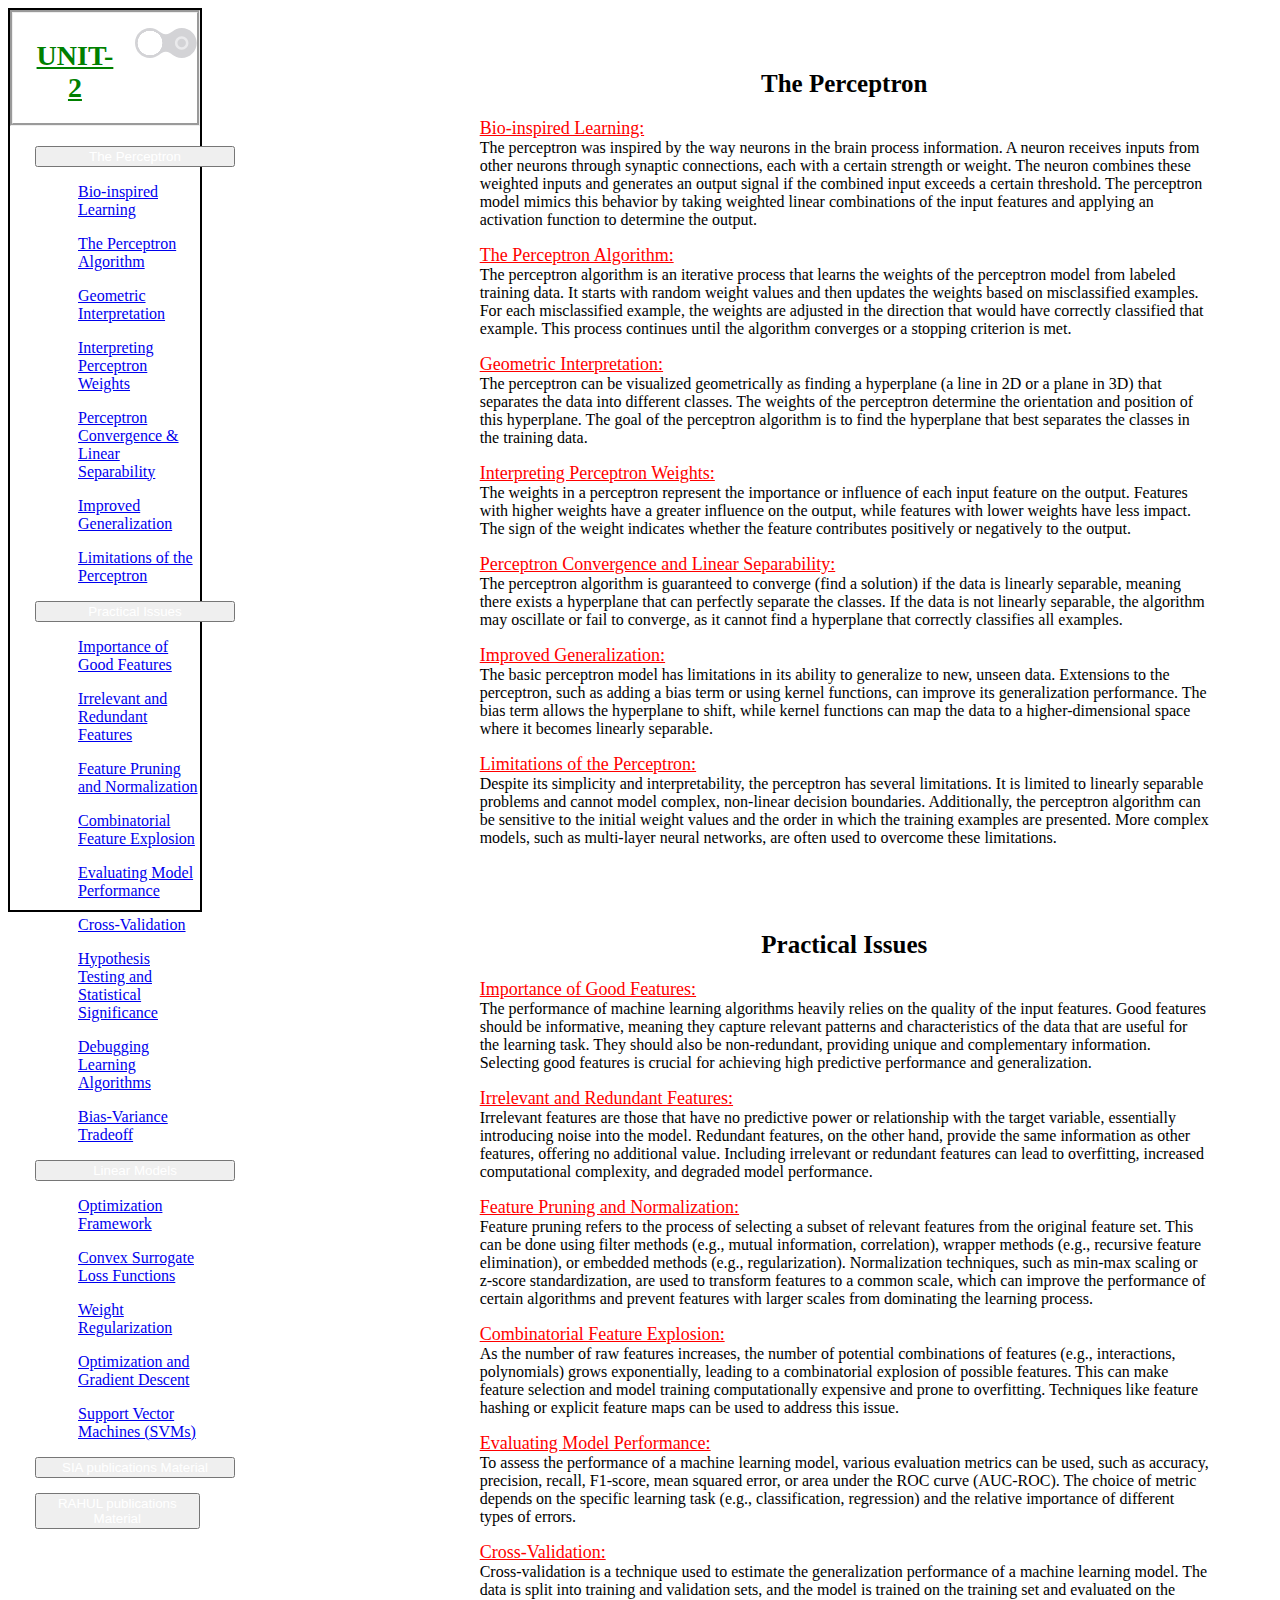
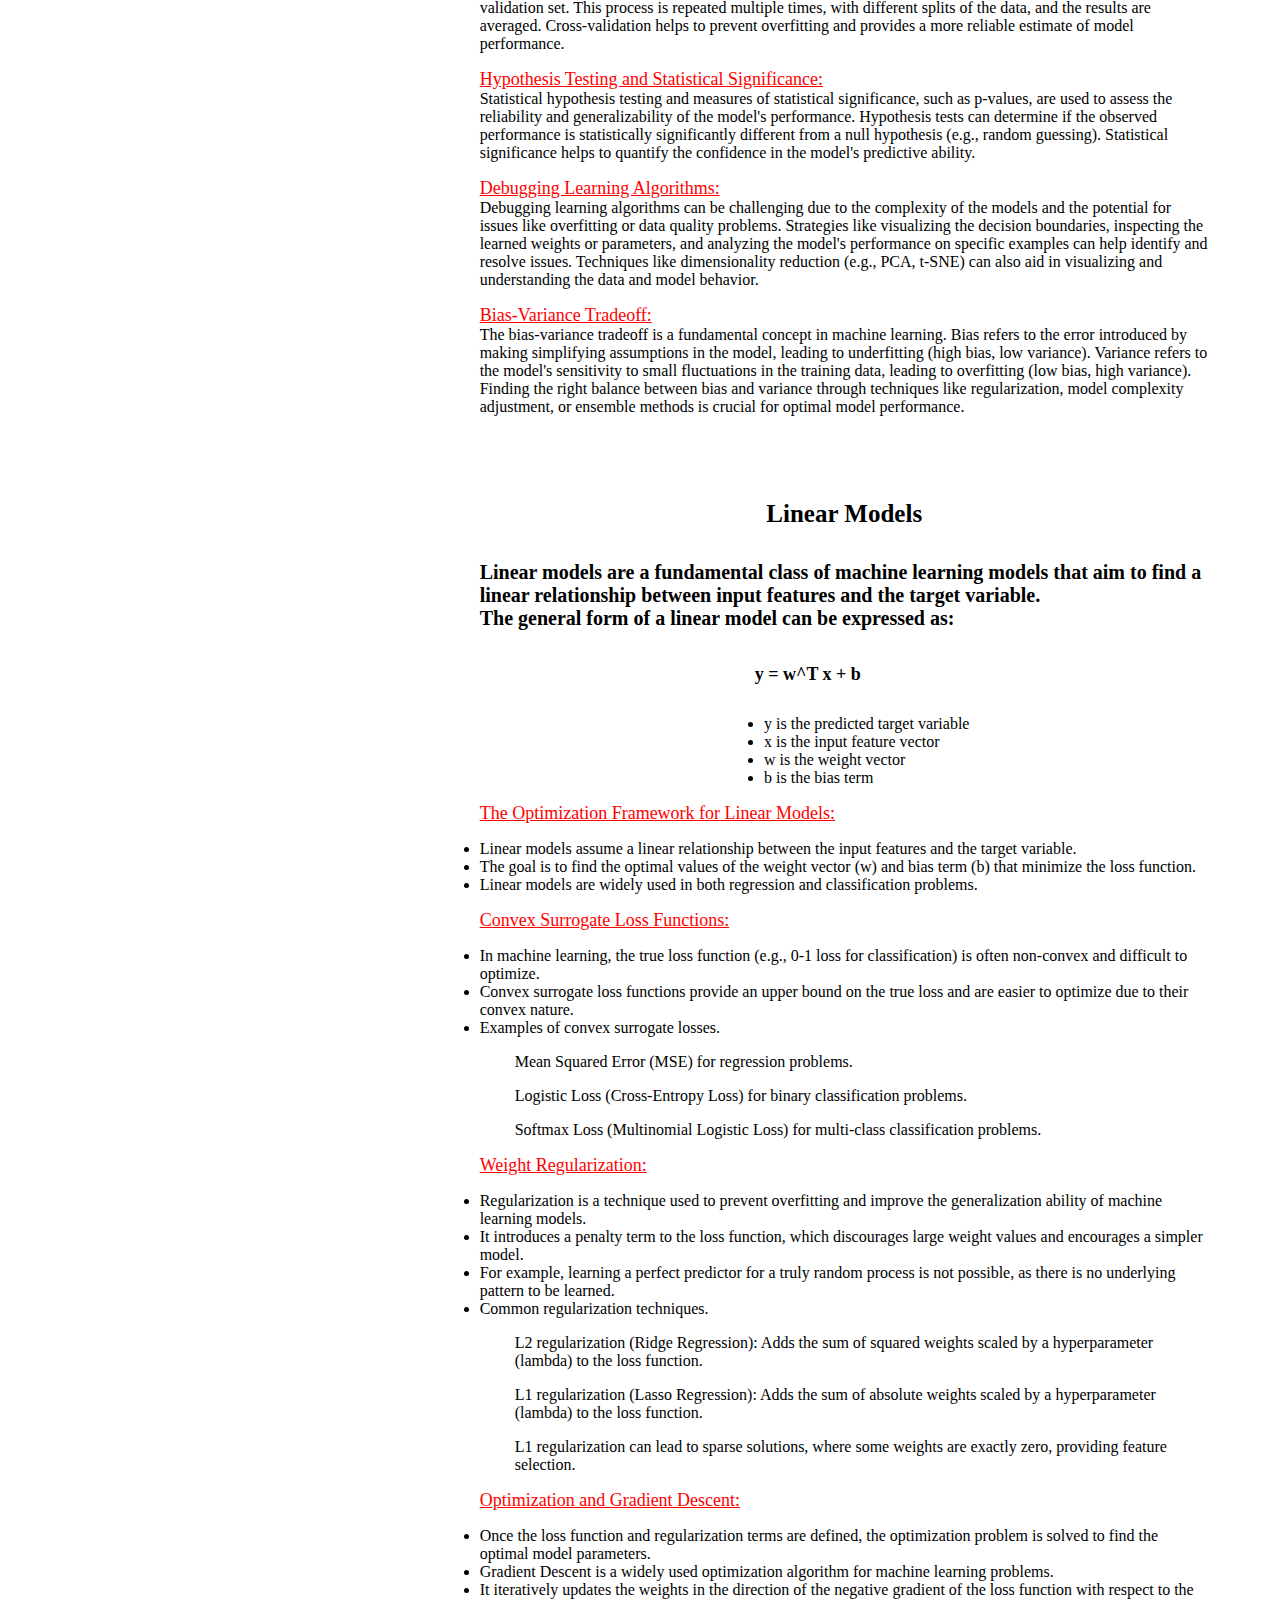
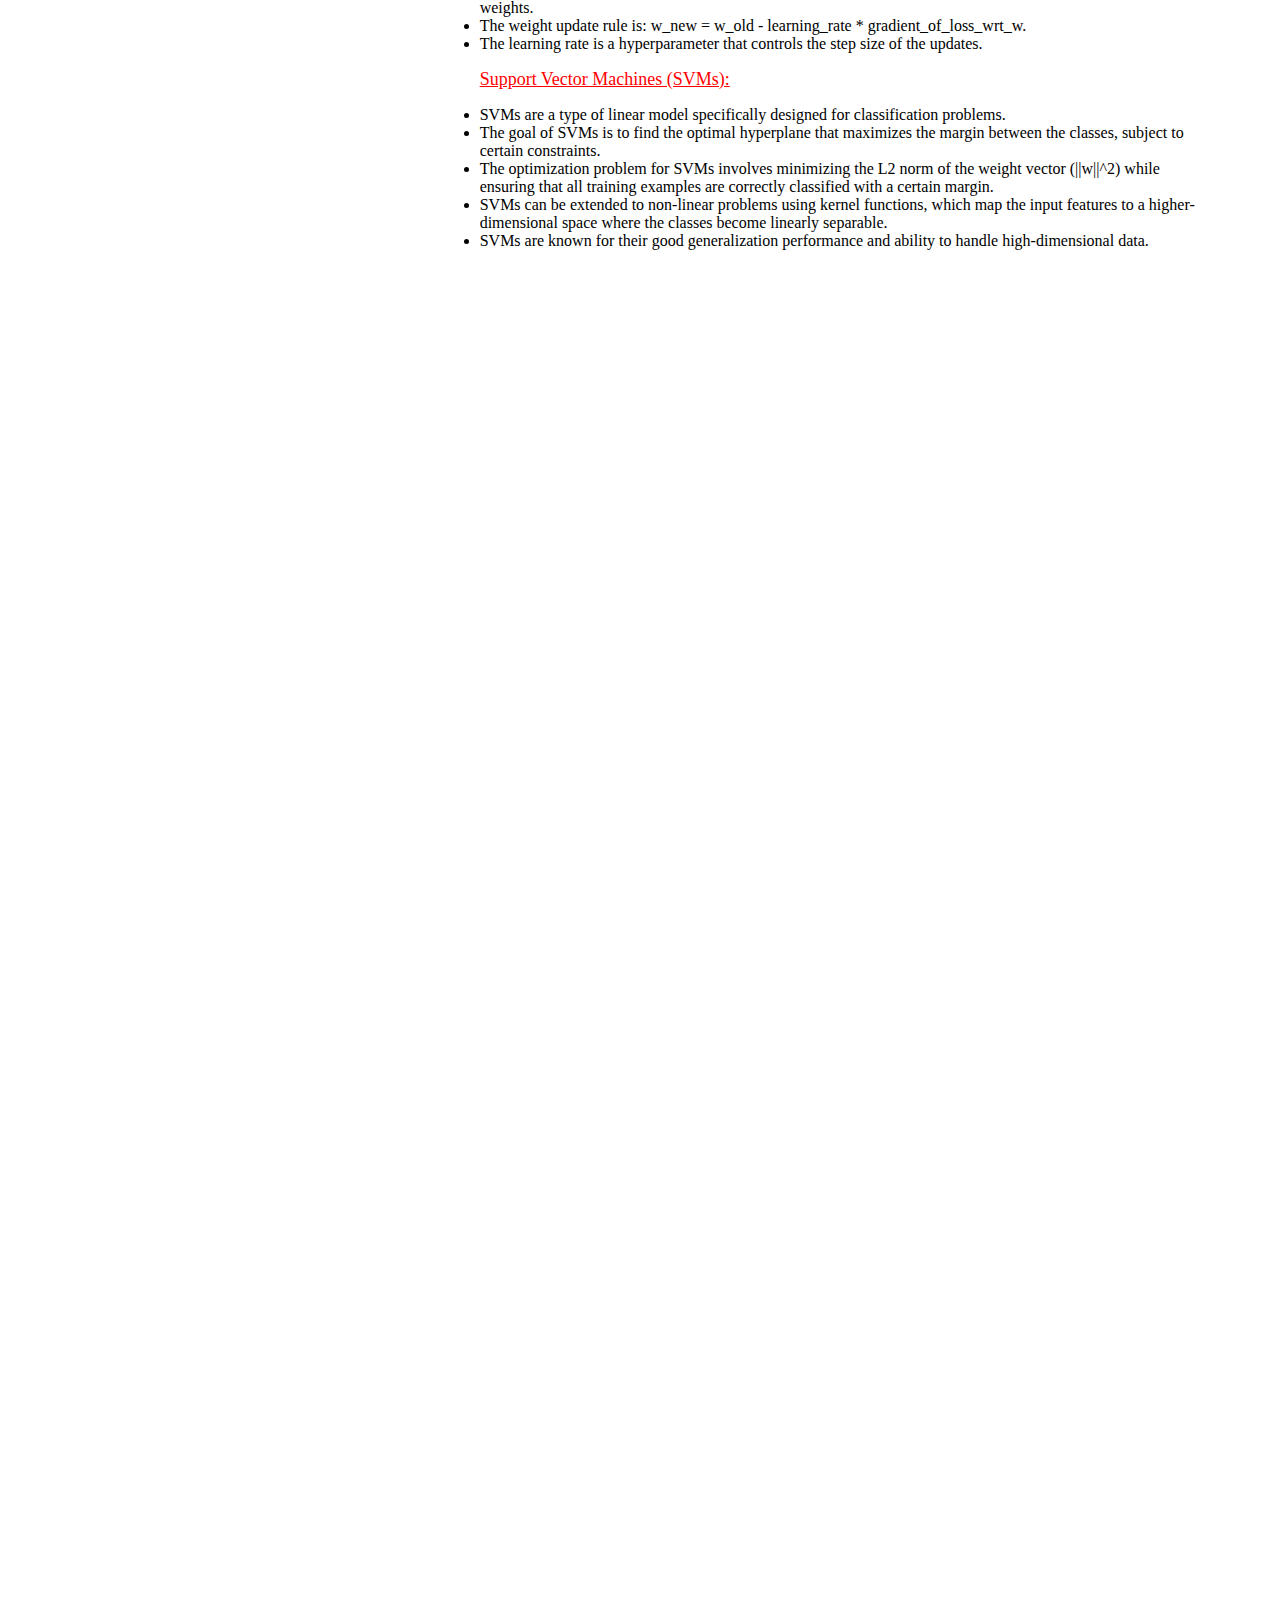
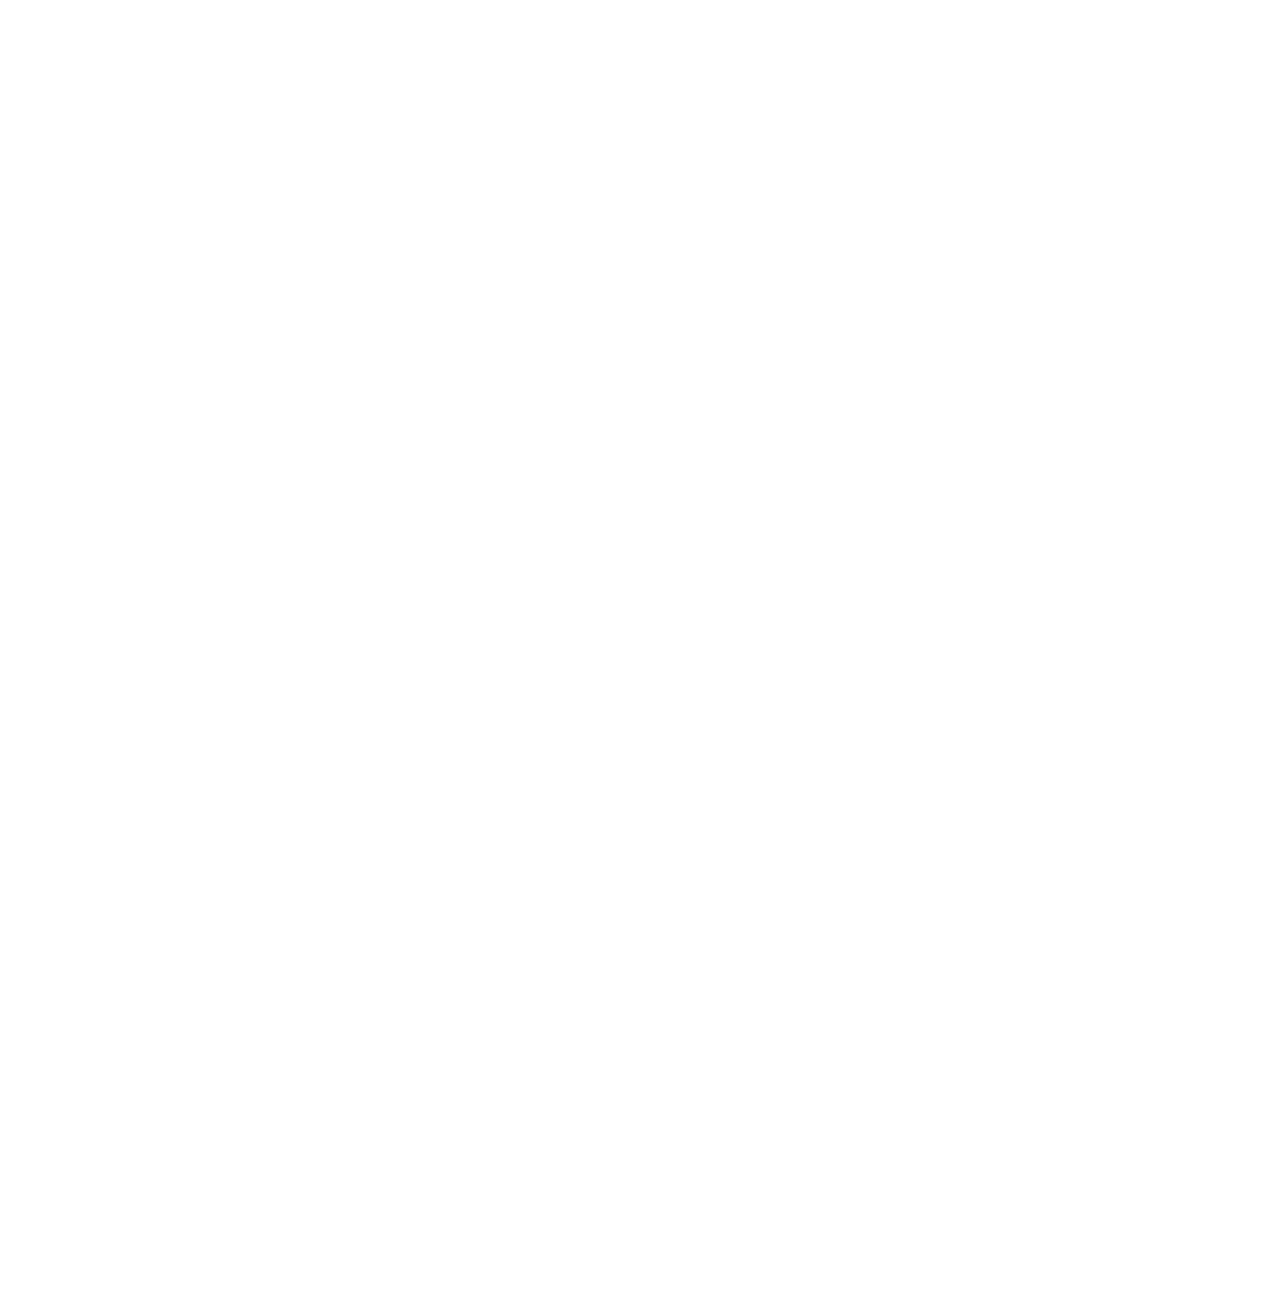
<file: unit_2_page.html>
<!DOCTYPE html>
<html lang="en">
<head>
    <meta charset="UTF-8">
    <meta name="viewport" content="width=device-width, initial-scale=1.0">
    <link href="https://cdn.jsdelivr.net/npm/bootstrap@5.0.2/dist/css/bootstrap.min.css" rel="stylesheet" integrity="sha384-EVSTQN3/azprG1Anm3QDgpJLIm9Nao0Yz1ztcQTwFspd3yD65VohhpuuCOmLASjC" crossorigin="anonymous">
    <title>Unit_2_Page</title>
    <link rel="stylesheet" href="unit_page.css">
    <style>
        body {
          background-color: white;
          color: black;
        }
        
        .dark-mode {
          background-color: black;
          color: white;
        }
        </style>
</head>
<body>

    <div class="bg-container">
        <div class="left-container fixed-top" id="leftContainer">
            <div  class="topics-section-heading-container" >
                <h1 style="padding-left: 20px; padding-top: 8px;padding-right: 18px; font-size: 28px; text-decoration: underline;">UNIT-2</h1>
                <div class="toggle-container" onclick="changeColor()" >
                    <input type="checkbox" class="toggle-input">
                    <svg xmlns="http://www.w3.org/2000/svg" viewBox="0 0 292 142" class="toggle">
                      <path d="M71 142C31.7878 142 0 110.212 0 71C0 31.7878 31.7878 0 71 0C110.212 0 119 30 146 30C173 30 182 0 221 0C260 0 292 31.7878 292 71C292 110.212 260.212 142 221 142C181.788 142 173 112 146 112C119 112 110.212 142 71 142Z" class="toggle-background"></path>
                      <rect rx="6" height="64" width="12" y="39" x="64" class="toggle-icon on"></rect>
                      <path d="M221 91C232.046 91 241 82.0457 241 71C241 59.9543 232.046 51 221 51C209.954 51 201 59.9543 201 71C201 82.0457 209.954 91 221 91ZM221 103C238.673 103 253 88.6731 253 71C253 53.3269 238.673 39 221 39C203.327 39 189 53.3269 189 71C189 88.6731 203.327 103 221 103Z" fill-rule="evenodd" class="toggle-icon off"></path>
                      <g filter="url('#goo')">
                        <rect fill="#fff" rx="29" height="58" width="116" y="42" x="13" class="toggle-circle-center"></rect>
                        <rect fill="#fff" rx="58" height="114" width="114" y="14" x="14" class="toggle-circle left"></rect>
                        <rect fill="#fff" rx="58" height="114" width="114" y="14" x="164" class="toggle-circle right"></rect>
                      </g>
                      <filter id="goo">
                        <feGaussianBlur stdDeviation="10" result="blur" in="SourceGraphic"></feGaussianBlur>
                        <feColorMatrix result="goo" values="1 0 0 0 0  0 1 0 0 0  0 0 1 0 0  0 0 0 18 -7" mode="matrix" in="blur"></feColorMatrix>
                      </filter>
                    </svg>
                </div>

            </div>
            <div class="btn-group dropend" style="margin-left: 25px; margin-bottom: 15px;">
                <button type="button" class="btn btn-primary dropdown-toggle" data-bs-toggle="dropdown" aria-expanded="false" style="width: 200px;">
                    <a href="#Perceptron" style="color: white; text-decoration: none;">
                     The Perceptron
                    </a>
                </button>
                <ul class="dropdown-menu dropdown-container">
                    <a href="#Perceptron"><p>Bio-inspired Learning</p></a>
                    <a href="#Perceptron"><p>The Perceptron Algorithm</p></a>
                    <a href="#Perceptron"><p>Geometric Interpretation</p></a>
                    <a href="#Perceptron"><p>Interpreting Perceptron Weights</p></a>
                    <a href="#Perceptron"><p>Perceptron Convergence & <br> Linear Separability</p></a>
                    <a href="#Perceptron"><p>Improved Generalization</p></a>
                    <a href="#Perceptron"><p>Limitations of the Perceptron</p></a>
                </ul>
            </div>

            <div class="btn-group dropend" style="margin-left: 25px; margin-bottom: 15px;">
                
                <button type="button" class="btn btn-primary dropdown-toggle" data-bs-toggle="dropdown" aria-expanded="false" style="width: 200px;">
                    <a href="#PracticalIssues" style="color: white; text-decoration: none;">
                        Practical Issues
                    </a>
                    
                </button>
                <ul class="dropdown-menu dropdown-container">
                    <a href="#PracticalIssues"><p>Importance of Good Features</p></a>
                    <a href="#PracticalIssues"><p>Irrelevant and Redundant Features</p></a>
                    <a href="#PracticalIssues"><p>Feature Pruning and Normalization</p></a>
                    <a href="#PracticalIssues"><p>Combinatorial Feature Explosion</p></a>
                    <a href="#PracticalIssues"><p>Evaluating Model Performance</p></a>
                    <a href="#PracticalIssues"><p>Cross-Validation</p></a>
                    <a href="#PracticalIssues"><p>Hypothesis Testing and Statistical Significance</p></a>
                    <a href="#PracticalIssues"><p>Debugging Learning Algorithms</p></a>
                    <a href="#PracticalIssues"><p>Bias-Variance Tradeoff</p></a>

                </ul>
            </div>
            <div class="btn-group dropend" style="margin-left: 25px; margin-bottom: 15px;">
                
                <button type="button" class="btn btn-primary dropdown-toggle" data-bs-toggle="dropdown" aria-expanded="false" style="width: 200px;">
                    <a href="#LinearModels" style="color: white; text-decoration: none;">
                        Linear Models
                    </a>
                    
                </button>
                <ul class="dropdown-menu dropdown-container">
                    <a href="#LinearModels"><p>Optimization Framework</p></a>
                    <a href="#LinearModels"><p>Convex Surrogate Loss Functions</p></a>
                    <a href="#LinearModels"><p>Weight Regularization</p></a>
                    <a href="#LinearModels"><p>Optimization and Gradient Descent</p></a>
                    <a href="#LinearModels"><p>Support Vector Machines (SVMs)</p></a>
                </ul>
            </div>
            <div class="btn-group dropend" style="margin-left: 25px; margin-bottom: 15px;">
                
                <button type="button" class="btn btn-danger" style="width: 200px;">
                    <a href="DS-04 SIA UNIT-2.pdf" target="_blank" style="color: white; text-decoration: none;">
                     SIA publications Material
                    </a>
                    
                </button>
            </div>
            <div class="btn-group dropend" style="margin-left: 25px; margin-bottom: 15px;" style="width: 200px;">
                
                <button type="button" class="btn btn-danger">
                    <a href="UNIT-2-ML__RP.pdf" target="_blank" style="color: white; text-decoration: none;">
                     RAHUL publications Material
                    </a>
                    
                </button>
                
            </div>

        </div>

        <div class="right-container" id="rightContainer">
                <div id="Perceptron">
                    <h1 style="font-size: 25px;  text-align: center; font-family: Georgia; font-weight: bold; margin-bottom: 20px;">The Perceptron</h1>

                    <p><span class="sub-heading">Bio-inspired Learning: <br></span> The perceptron was inspired by the way neurons in the brain process information. A neuron receives inputs from other neurons through synaptic connections, each with a certain strength or weight. The neuron combines these weighted inputs and generates an output signal if the combined input exceeds a certain threshold.
                         The perceptron model mimics this behavior by taking weighted linear combinations of the input features and applying an activation function to determine the output.
                    </p>
                    <p><span class="sub-heading">The Perceptron Algorithm: <br></span> The perceptron algorithm is an iterative process that learns the weights of the perceptron model from labeled training data. It starts with random weight values and then updates the weights based on misclassified examples. For each misclassified example, the weights are adjusted in the direction that would have correctly classified that example.
                         This process continues until the algorithm converges or a stopping criterion is met.
                   </p>
                   <p><span class="sub-heading">Geometric Interpretation: <br></span> The perceptron can be visualized geometrically as finding a hyperplane (a line in 2D or a plane in 3D) that separates the data into different classes. The weights of the perceptron determine the orientation and position of this hyperplane.
                     The goal of the perceptron algorithm is to find the hyperplane that best separates the classes in the training data.
                    </p>
                    <p><span class="sub-heading">Interpreting Perceptron Weights:<br> </span> The weights in a perceptron represent the importance or influence of each input feature on the output. Features with higher weights have a greater influence on the output, while features with lower weights have less impact.
                         The sign of the weight indicates whether the feature contributes positively or negatively to the output.
                    </p>
                    <p><span class="sub-heading">Perceptron Convergence and Linear Separability:<br> </span>The perceptron algorithm is guaranteed to converge (find a solution) if the data is linearly separable, meaning there exists a hyperplane that can perfectly separate the classes. 
                        If the data is not linearly separable, the algorithm may oscillate or fail to converge, as it cannot find a hyperplane that correctly classifies all examples.
                   </p>
                   <p><span class="sub-heading">Improved Generalization:<br> </span>The basic perceptron model has limitations in its ability to generalize to new, unseen data. Extensions to the perceptron, such as adding a bias term or using kernel functions, can improve its generalization performance.
                     The bias term allows the hyperplane to shift, while kernel functions can map the data to a higher-dimensional space where it becomes linearly separable.

                    </p>
                    <p><span class="sub-heading">Limitations of the Perceptron:<br> </span>Despite its simplicity and interpretability, the perceptron has several limitations.
                         It is limited to linearly separable problems and cannot model complex, non-linear decision boundaries. Additionally, the perceptron algorithm can be sensitive to the initial weight values and the order in which the training examples are presented. More complex models, such as multi-layer neural networks, are often used to overcome these limitations.
                    </p>
                
                    <br>
                </div>

                <div id="PracticalIssues">
                            <h1 style="font-size: 25px;  text-align: center; font-family: Georgia; font-weight: bold; margin-bottom: 20px; margin-top: 50px;">Practical Issues</h1>
                            
                            <p><span class="sub-heading">Importance of Good Features:<br></span> The performance of machine learning algorithms heavily relies on the quality of the input features. Good features should be informative, meaning they capture relevant patterns and characteristics of the data that are useful for the learning task. They should also be non-redundant, providing unique and complementary information.
                                 Selecting good features is crucial for achieving high predictive performance and generalization.
                            </p>
                            <p><span class="sub-heading">Irrelevant and Redundant Features: <br></span>Irrelevant features are those that have no predictive power or relationship with the target variable, essentially introducing noise into the model. Redundant features, on the other hand, provide the same information as other features, offering no additional value.
                                 Including irrelevant or redundant features can lead to overfitting, increased computational complexity, and degraded model performance.
                            </p>
                            <p><span class="sub-heading">Feature Pruning and Normalization: <br></span>Feature pruning refers to the process of selecting a subset of relevant features from the original feature set.
                                 This can be done using filter methods (e.g., mutual information, correlation), wrapper methods (e.g., recursive feature elimination), or embedded methods (e.g., regularization). Normalization techniques, such as min-max scaling or z-score standardization, are used to transform features to a common scale, which can improve the performance of certain algorithms and prevent features with larger scales from dominating the learning process.

                            </p>
                            <p><span class="sub-heading">Combinatorial Feature Explosion: <br></span>As the number of raw features increases, the number of potential combinations of features (e.g., interactions, polynomials) grows exponentially, leading to a combinatorial explosion of possible features. This can make feature selection and model training computationally expensive and prone to overfitting.
                                 Techniques like feature hashing or explicit feature maps can be used to address this issue.
                            </p>
                            <p><span class="sub-heading">Evaluating Model Performance: <br></span>To assess the performance of a machine learning model, various evaluation metrics can be used, such as accuracy, precision, recall, F1-score, mean squared error, or area under the ROC curve (AUC-ROC).
                                 The choice of metric depends on the specific learning task (e.g., classification, regression) and the relative importance of different types of errors.

                           </p>
                           <p><span class="sub-heading">Cross-Validation: <br></span>Cross-validation is a technique used to estimate the generalization performance of a machine learning model. The data is split into training and validation sets, and the model is trained on the training set and evaluated on the validation set. This process is repeated multiple times, with different splits of the data, and the results are averaged.
                             Cross-validation helps to prevent overfitting and provides a more reliable estimate of model performance.
                            </p>
                            <p><span class="sub-heading">Hypothesis Testing and Statistical Significance: <br></span>Statistical hypothesis testing and measures of statistical significance, such as p-values, are used to assess the reliability and generalizability of the model's performance. Hypothesis tests can determine if the observed performance is statistically significantly different from a null hypothesis (e.g., random guessing).
                                 Statistical significance helps to quantify the confidence in the model's predictive ability.
                            </p>
                            <p><span class="sub-heading">Debugging Learning Algorithms: <br></span>Debugging learning algorithms can be challenging due to the complexity of the models and the potential for issues like overfitting or data quality problems. Strategies like visualizing the decision boundaries, inspecting the learned weights or parameters, and analyzing the model's performance on specific examples can help identify and resolve issues.
                                 Techniques like dimensionality reduction (e.g., PCA, t-SNE) can also aid in visualizing and understanding the data and model behavior.
                           </p>
                           <p><span class="sub-heading">Bias-Variance Tradeoff: <br></span>The bias-variance tradeoff is a fundamental concept in machine learning. Bias refers to the error introduced by making simplifying assumptions in the model, leading to underfitting (high bias, low variance).
                             Variance refers to the model's sensitivity to small fluctuations in the training data, leading to overfitting (low bias, high variance). Finding the right balance between bias and variance through techniques like regularization, model complexity adjustment, or ensemble methods is crucial for optimal model performance.

                            </p>
                            <br>
                            
                </div>

                <div id="LinearModels" >
                            <h2 style="font-size: 25px;  text-align: center; font-family: Georgia; font-weight: bold; margin-bottom: 20px; margin-top: 50px;">Linear Models</h2>
                            <h5 style="font-size: 20px; font-family: Georgia;">Linear models are a fundamental class of machine learning models that aim to find a linear relationship between input features and the target variable.
                                <br> The general form of a linear model can be expressed as:
                            </h5>
                            <h5 style="font-size: 18px; text-align: center; margin-right: 10%; font-weight: bolder;">y = w^T x + b</h5>
                            <div style="margin-left: 39%; list-style: disc;">
                                <li>y is the predicted target variable</li>
                                <li>x is the input feature vector</li>
                                <li>w is the weight vector</li>
                                <li>b is the bias term</li>
                            </div>
                            <p><span class="sub-heading ">The Optimization Framework for Linear Models:</span>
                                <li>Linear models assume a linear relationship between the input features and the target variable.</li>
                                <li>The goal is to find the optimal values of the weight vector (w) and bias term (b) that minimize the loss function.</li>
                                <li>Linear models are widely used in both regression and classification problems.</li>
                    
                            </p>

                            <p><span class="sub-heading ">Convex Surrogate Loss Functions:</span>
                                <li>In machine learning, the true loss function (e.g., 0-1 loss for classification) is often non-convex and difficult to optimize.</li>
                                <li>Convex surrogate loss functions provide an upper bound on the true loss and are easier to optimize due to their convex nature.</li>
                                <li>Examples of convex surrogate losses.</li>
                                    <p style="margin-left: 35px; padding: 0px; margin-bottom: 0px;">Mean Squared Error (MSE) for regression problems.</p>
                                    <p style="margin-left: 35px; padding: 0px; margin-bottom: 0px;">Logistic Loss (Cross-Entropy Loss) for binary classification problems.</p>
                                    <p style="margin-left: 35px; padding: 0px; margin-bottom: 0px;">Softmax Loss (Multinomial Logistic Loss) for multi-class classification problems.</p>
                                
                            </p>

                            <p><span class="sub-heading ">Weight Regularization:</span>
                                <li>Regularization is a technique used to prevent overfitting and improve the generalization ability of machine learning models.</li>
                                <li>It introduces a penalty term to the loss function, which discourages large weight values and encourages a simpler model.</li>
                                <li>For example, learning a perfect predictor for a truly random process is not possible, as there is no underlying pattern to be learned.</li>
                                <li>Common regularization techniques.</li>
                                    <p style="margin-left: 35px; padding: 0px; margin-bottom: 0px;">L2 regularization (Ridge Regression): Adds the sum of squared weights scaled by a hyperparameter (lambda) to the loss function.</p>
                                    <p style="margin-left: 35px; padding: 0px; margin-bottom: 0px;">L1 regularization (Lasso Regression): Adds the sum of absolute weights scaled by a hyperparameter (lambda) to the loss function.</p>
                                    <p style="margin-left: 35px; padding: 0px; margin-bottom: 0px;">L1 regularization can lead to sparse solutions, where some weights are exactly zero, providing feature selection.</p>
                            </p>

                            <p><span class="sub-heading ">Optimization and Gradient Descent:</span>
                                <li>Once the loss function and regularization terms are defined, the optimization problem is solved to find the optimal model parameters.</li>
                                <li>Gradient Descent is a widely used optimization algorithm for machine learning problems.</li>
                                <li>It iteratively updates the weights in the direction of the negative gradient of the loss function with respect to the weights.</li>
                                <li>The weight update rule is: w_new = w_old - learning_rate * gradient_of_loss_wrt_w.</li>
                                <li>The learning rate is a hyperparameter that controls the step size of the updates.</li>
                                
                            </p>

                            <p><span class="sub-heading ">Support Vector Machines (SVMs):</span>
                                <li>SVMs are a type of linear model specifically designed for classification problems.</li>
                                <li>The goal of SVMs is to find the optimal hyperplane that maximizes the margin between the classes, subject to certain constraints.</li>
                                <li>The optimization problem for SVMs involves minimizing the L2 norm of the weight vector (||w||^2) while ensuring that all training examples are correctly classified with a certain margin.</li>
                                <li>SVMs can be extended to non-linear problems using kernel functions, which map the input features to a higher-dimensional space where the classes become linearly separable.</li>
                                <li>SVMs are known for their good generalization performance and ability to handle high-dimensional data.</li>
                            </p>

                </div>

        </div>


    </div>

    <script>
        let rightContainerEl = document.getElementById("rightContainer")
        let leftContainerEl = document.getElementById("leftContainer");
        let containerContentEl = document.getElementById("containerContent");
    function changeColor() {
        var element = document.body;
        element.classList.toggle("dark-mode");
        leftContainerEl.classList.toggle("dark-mode");
        rightContainerEl.classList.toggle("dark-mode");
    
    }

    </script>
    <script src="https://cdn.jsdelivr.net/npm/bootstrap@5.0.2/dist/js/bootstrap.bundle.min.js" integrity="sha384-MrcW6ZMFYlzcLA8Nl+NtUVF0sA7MsXsP1UyJoMp4YLEuNSfAP+JcXn/tWtIaxVXM" crossorigin="anonymous"></script>
</body>
</html>
</file>
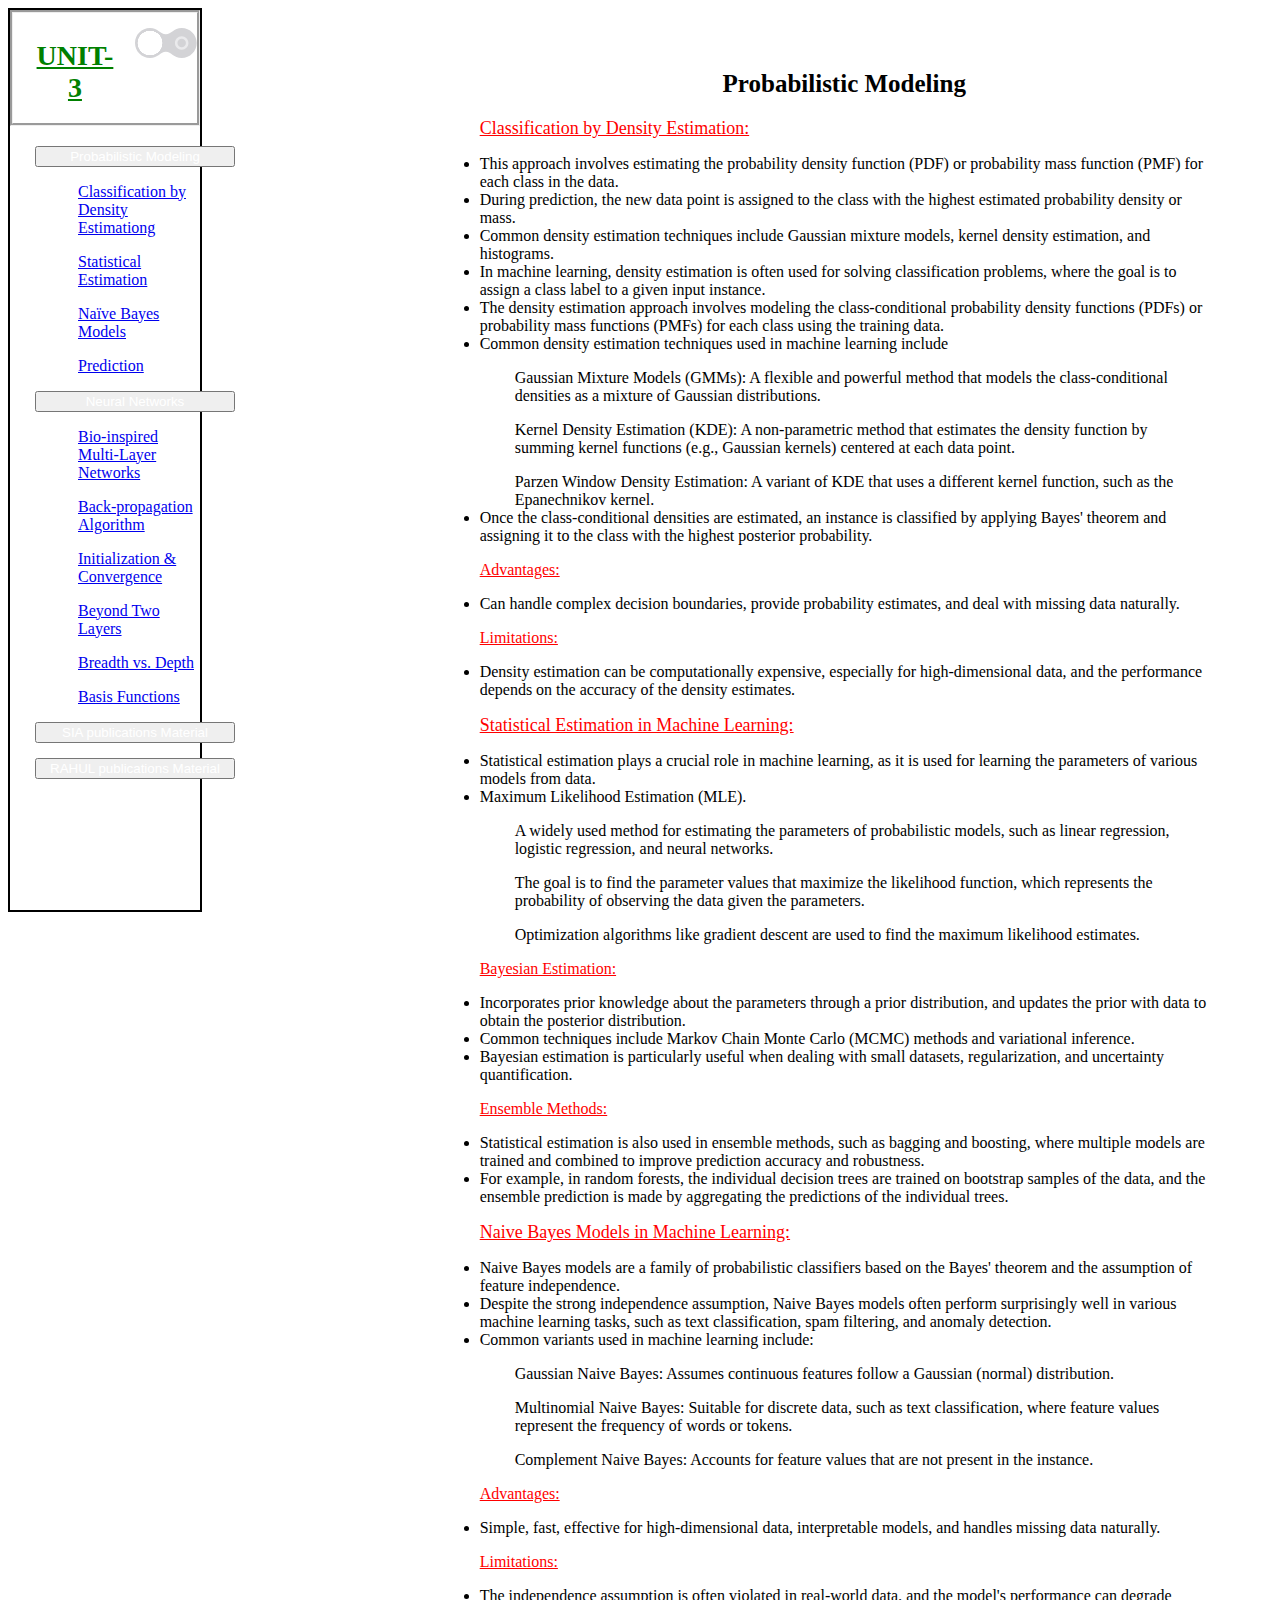
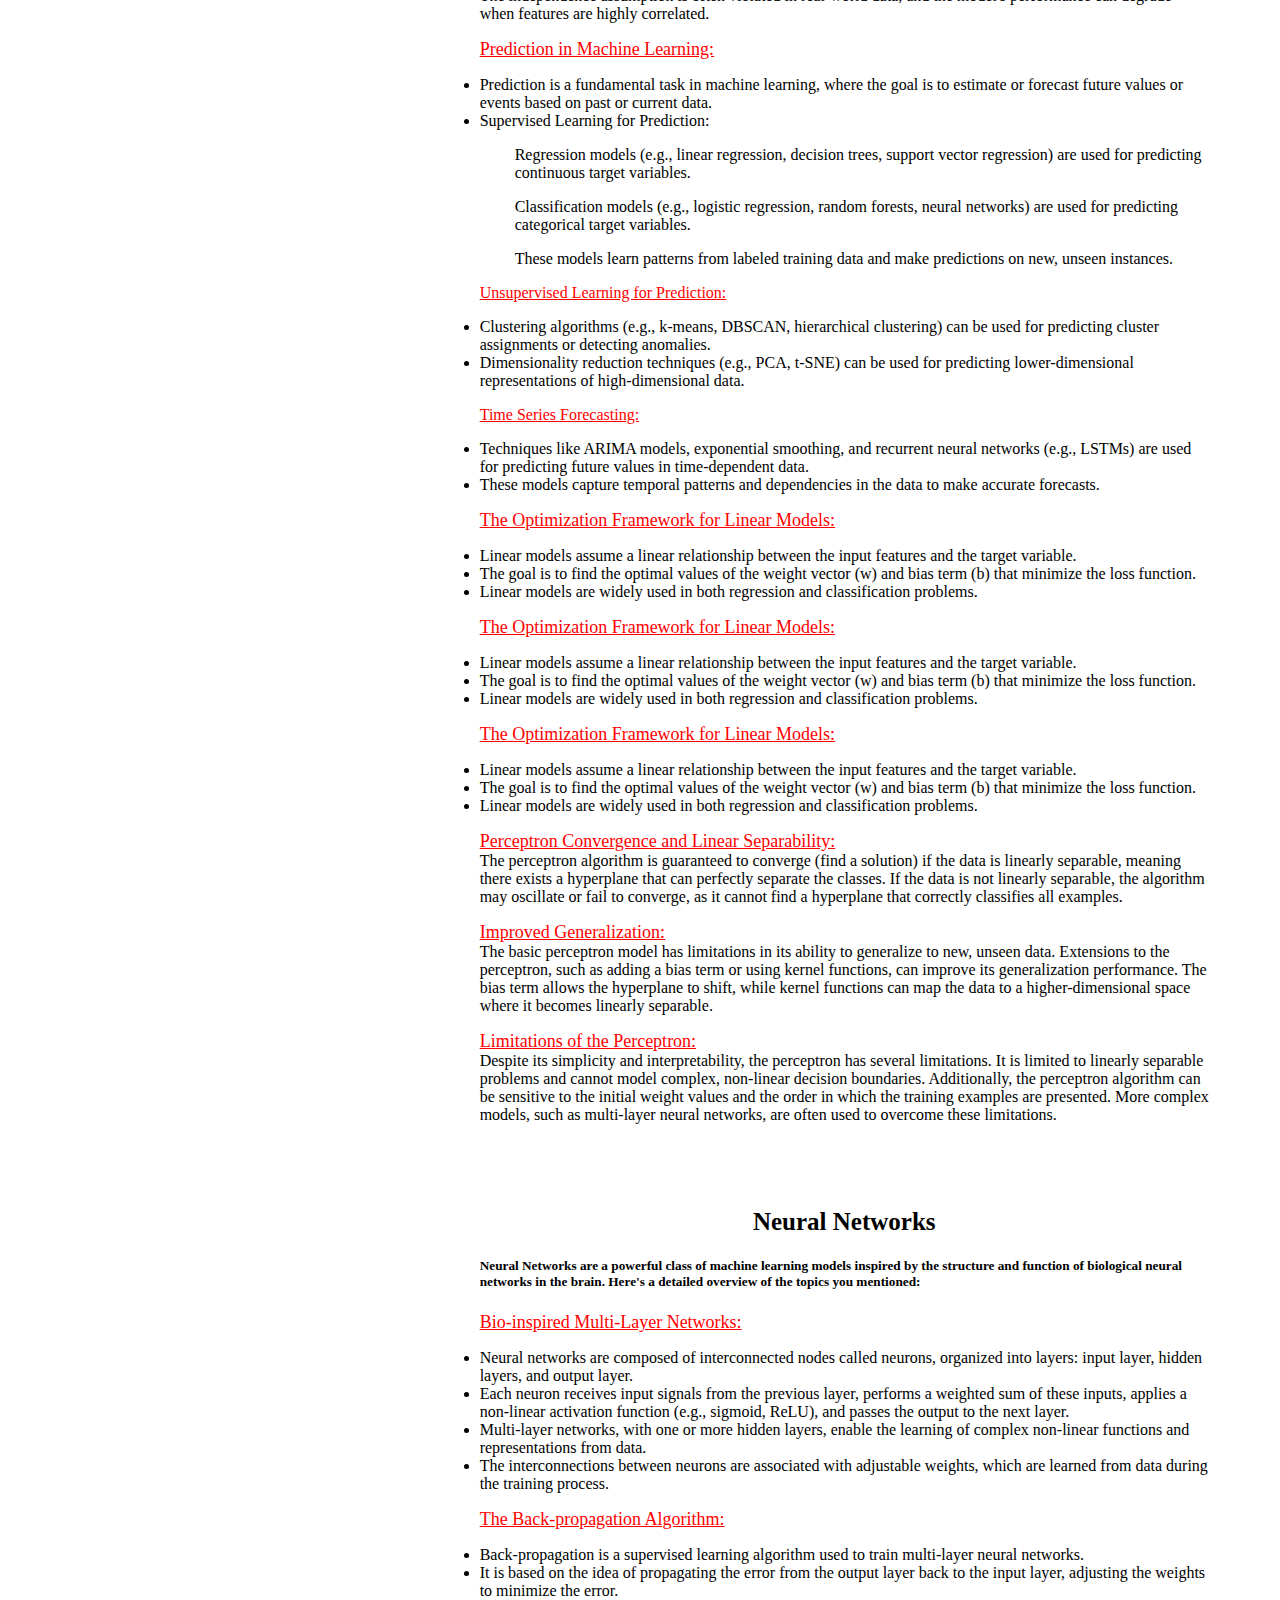
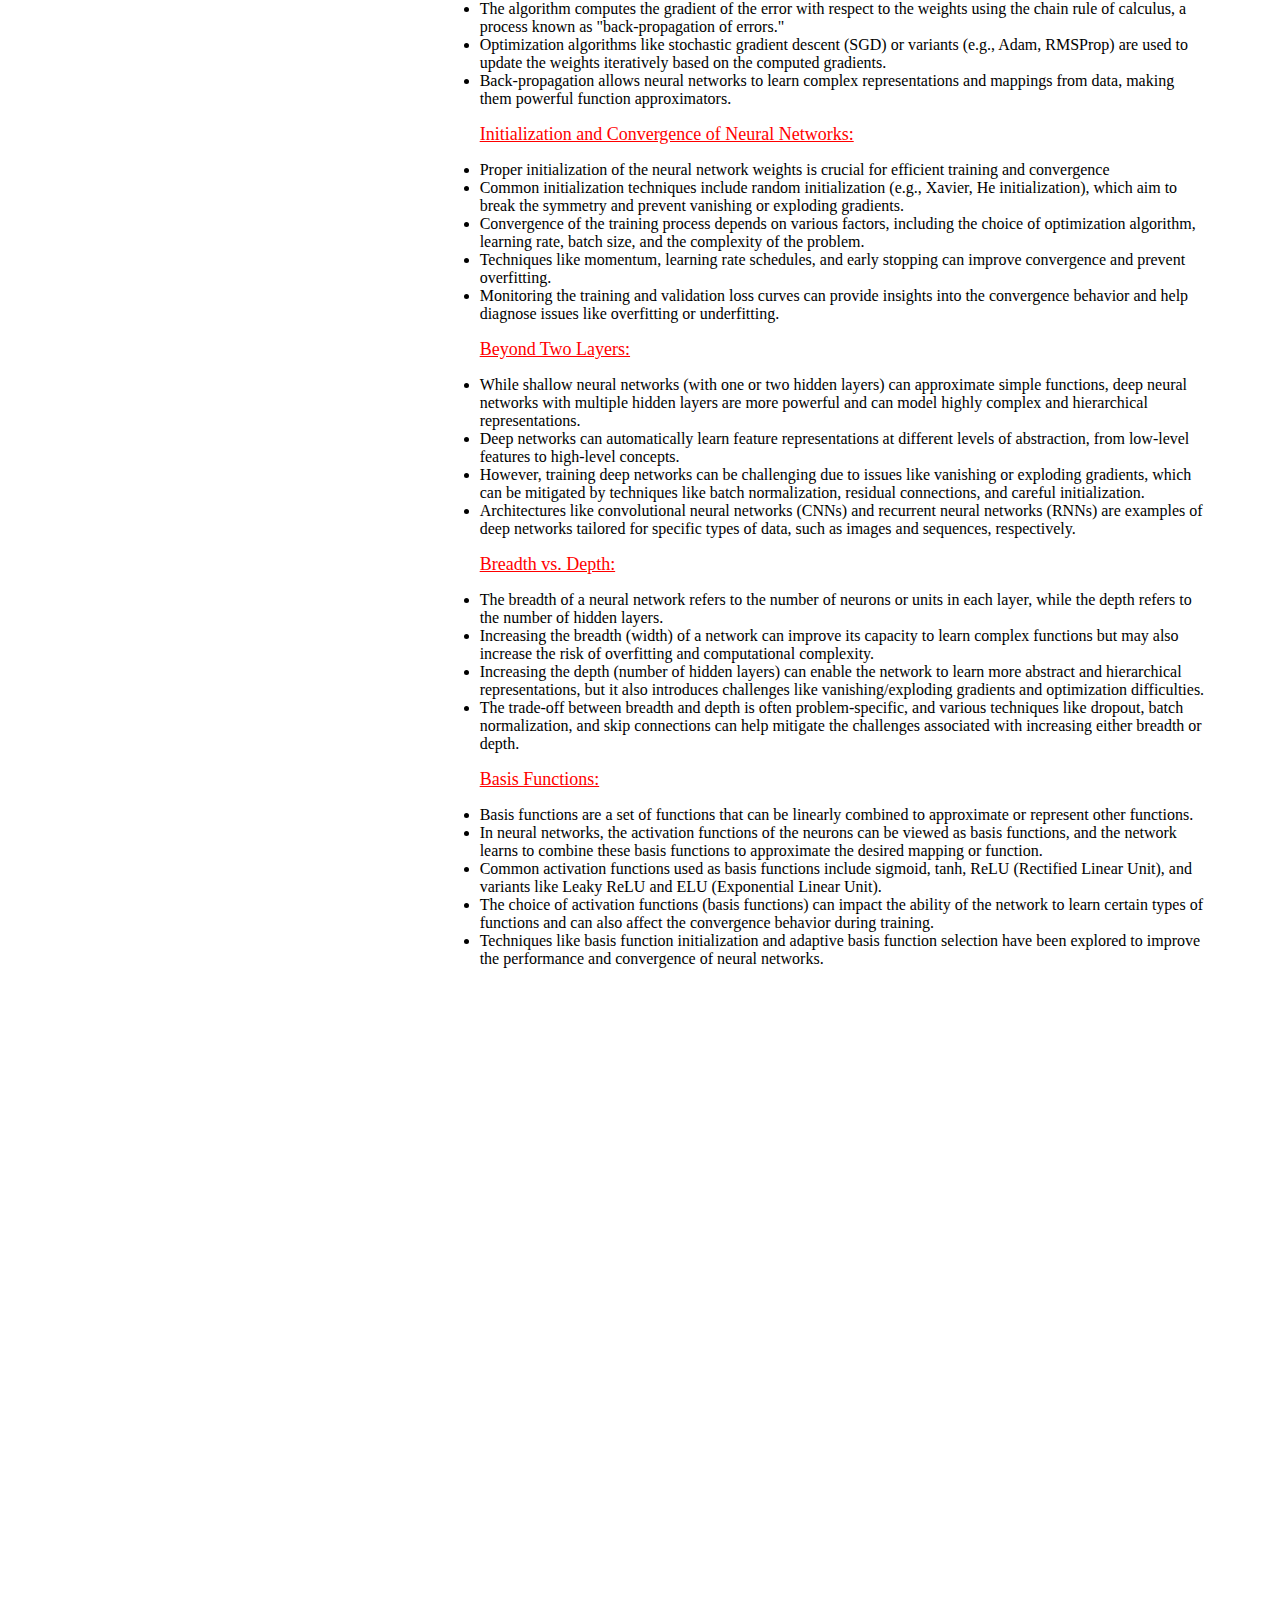
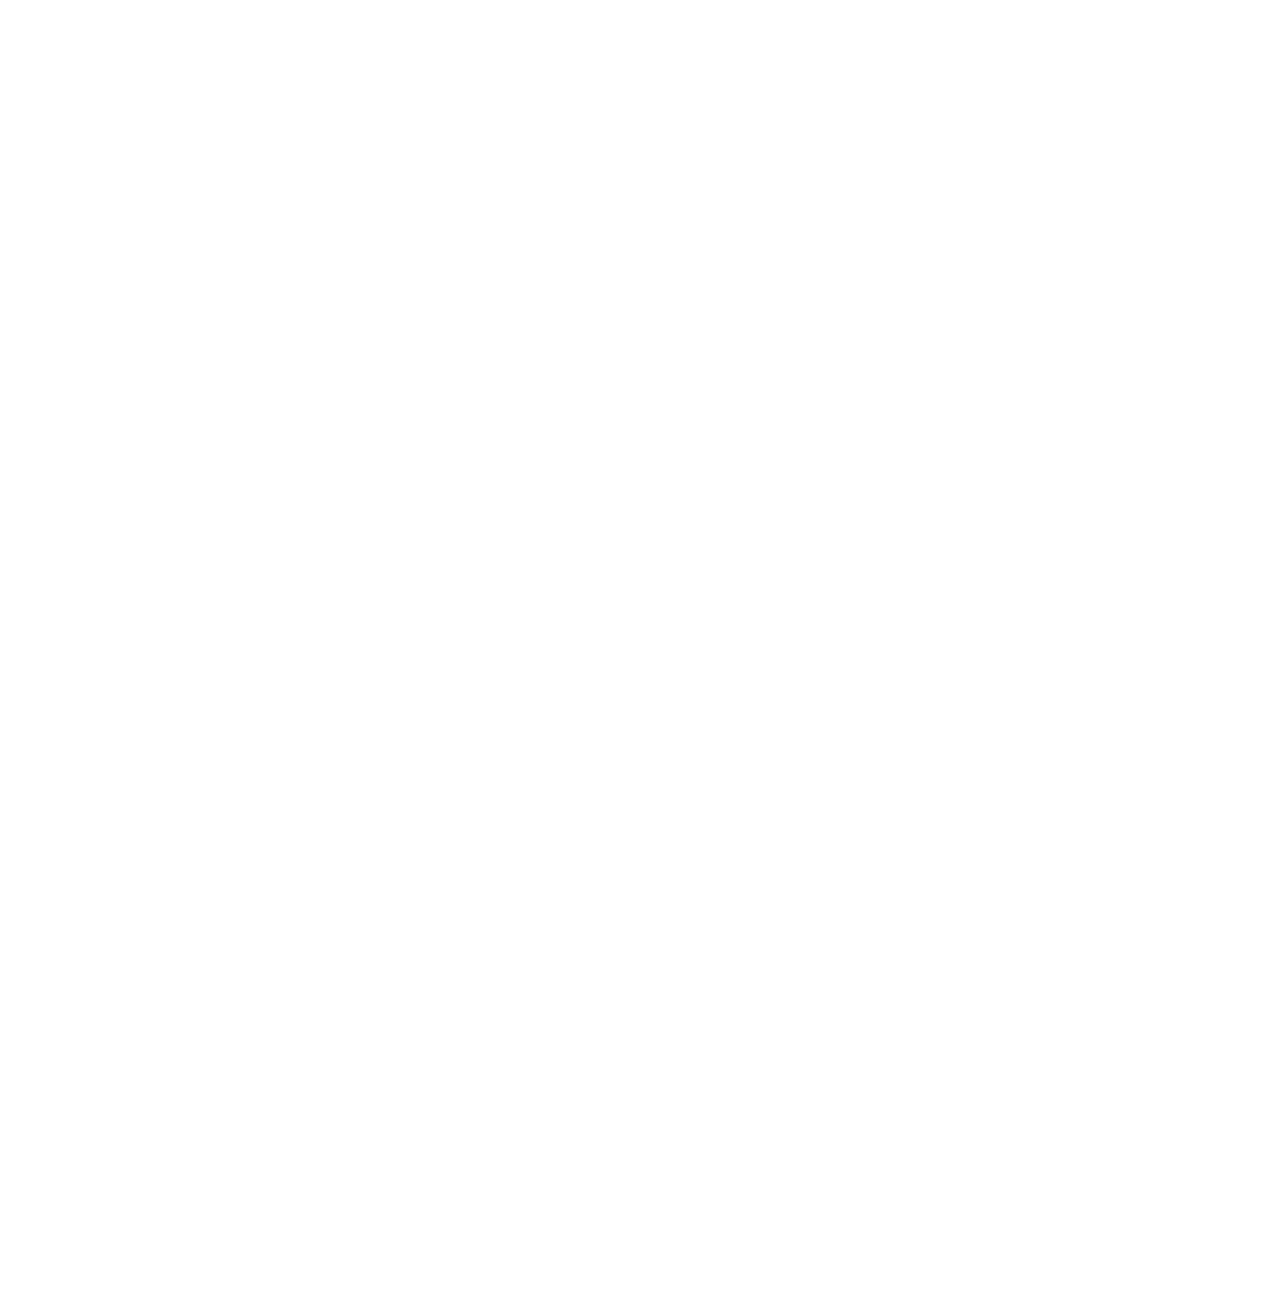
<file: unit_3_page.html>
<!DOCTYPE html>
<html lang="en">
<head>
    <meta charset="UTF-8">
    <meta name="viewport" content="width=device-width, initial-scale=1.0">
    <link href="https://cdn.jsdelivr.net/npm/bootstrap@5.0.2/dist/css/bootstrap.min.css" rel="stylesheet" integrity="sha384-EVSTQN3/azprG1Anm3QDgpJLIm9Nao0Yz1ztcQTwFspd3yD65VohhpuuCOmLASjC" crossorigin="anonymous">
    <title>Unit_3_Page</title>
    <link rel="stylesheet" href="unit_page.css">
    <style>
        body {
          background-color: white;
          color: black;
        }
        
        .dark-mode {
          background-color: black;
          color: white;
        }
        </style>
</head>
<body>

    <div class="bg-container">
        <div class="left-container fixed-top" id="leftContainer">
            <div  class="topics-section-heading-container" >
                <h1 style="padding-left: 20px; padding-top: 8px;padding-right: 18px; font-size: 28px; text-decoration: underline;">UNIT-3</h1>
                <div class="toggle-container" onclick="changeColor()" >
                    <input type="checkbox" class="toggle-input">
                    <svg xmlns="http://www.w3.org/2000/svg" viewBox="0 0 292 142" class="toggle">
                      <path d="M71 142C31.7878 142 0 110.212 0 71C0 31.7878 31.7878 0 71 0C110.212 0 119 30 146 30C173 30 182 0 221 0C260 0 292 31.7878 292 71C292 110.212 260.212 142 221 142C181.788 142 173 112 146 112C119 112 110.212 142 71 142Z" class="toggle-background"></path>
                      <rect rx="6" height="64" width="12" y="39" x="64" class="toggle-icon on"></rect>
                      <path d="M221 91C232.046 91 241 82.0457 241 71C241 59.9543 232.046 51 221 51C209.954 51 201 59.9543 201 71C201 82.0457 209.954 91 221 91ZM221 103C238.673 103 253 88.6731 253 71C253 53.3269 238.673 39 221 39C203.327 39 189 53.3269 189 71C189 88.6731 203.327 103 221 103Z" fill-rule="evenodd" class="toggle-icon off"></path>
                      <g filter="url('#goo')">
                        <rect fill="#fff" rx="29" height="58" width="116" y="42" x="13" class="toggle-circle-center"></rect>
                        <rect fill="#fff" rx="58" height="114" width="114" y="14" x="14" class="toggle-circle left"></rect>
                        <rect fill="#fff" rx="58" height="114" width="114" y="14" x="164" class="toggle-circle right"></rect>
                      </g>
                      <filter id="goo">
                        <feGaussianBlur stdDeviation="10" result="blur" in="SourceGraphic"></feGaussianBlur>
                        <feColorMatrix result="goo" values="1 0 0 0 0  0 1 0 0 0  0 0 1 0 0  0 0 0 18 -7" mode="matrix" in="blur"></feColorMatrix>
                      </filter>
                    </svg>
                </div>

            </div>

            <div class="btn-group dropend" style="margin-left: 25px; margin-bottom: 15px;">
                <button type="button" class="btn btn-primary dropdown-toggle" data-bs-toggle="dropdown" aria-expanded="false" style="width: 200px;">
                    <a href="#Perceptron" style="color: white; text-decoration: none;">
                        Probabilistic Modeling
                    </a>
                </button>
                <ul class="dropdown-menu dropdown-container">
                    <a href="#DensityEstimation"><p>Classification by Density Estimationg</p></a>
                    <a href="#StatisticalEstimationML"><p>Statistical Estimation</p></a>
                    <a href="#NaiveBayesModels"><p>Naïve Bayes Models</p></a>
                    <a href="#Prediction"><p>Prediction</p></a>
                </ul>
            </div>

            <div class="btn-group dropend" style="margin-left: 25px; margin-bottom: 15px;">
                
                <button type="button" class="btn btn-primary dropdown-toggle" data-bs-toggle="dropdown" aria-expanded="false" style="width: 200px;">
                    <a href="#PracticalIssues" style="color: white; text-decoration: none;">
                        Neural Networks 
                    </a>
                    
                </button>
                <ul class="dropdown-menu dropdown-container">
                    <a href="#bioInspired"><p>Bio-inspired Multi-Layer Networks</p></a>
                    <a href="#Back-propagationAlgorithm"><p>Back-propagation Algorithm</p></a>
                    <a href="#Initialization&Convergence"><p>Initialization & Convergence</p></a>
                    <a href="#beyondtwolayers"><p>Beyond Two Layers</p></a>
                    <a href="#breadthdepth"><p>Breadth vs. Depth</p></a>
                    <a href="#BasisFunctions"><p>Basis Functions</p></a>

                </ul>
            </div>

            <div class="btn-group dropend" style="margin-left: 25px; margin-bottom: 15px;">
                
                <button type="button" class="btn btn-danger" style="width: 200px;">
                    <a href="DS-04 SIA UNIT-III.pdf" target="_blank" style="color: white; text-decoration: none;">
                     SIA publications Material
                    </a>
                    
                </button>
            </div>
            <div class="btn-group dropend" style="margin-left: 25px; margin-bottom: 15px;">
                
                <button type="button" class="btn btn-danger" style="width: 200px;">
                    <a href="UNIT-3-ML__RP.pdf" target="_blank" style="color: white; text-decoration: none;">
                     RAHUL publications Material
                    </a>
                    
                </button>
                
            </div>

        </div>

        <div class="right-container" id="rightContainer">
                <div id="ProbabilisticModeling">
                    <h1 style="font-size: 25px;  text-align: center; font-family: Georgia; font-weight: bold; margin-bottom: 20px;">Probabilistic Modeling</h1>

                    <div id="DensityEstimation">
                        <p><span class="sub-heading ">Classification by Density Estimation:</span>
                            <li>This approach involves estimating the probability density function (PDF) or probability mass function (PMF) for each class in the data.</li>
                            <li>During prediction, the new data point is assigned to the class with the highest estimated probability density or mass.</li>
                            <li>Common density estimation techniques include Gaussian mixture models, kernel density estimation, and histograms.</li>
                            <li>In machine learning, density estimation is often used for solving classification problems, where the goal is to assign a class label to a given input instance.</li>
                            <li>The density estimation approach involves modeling the class-conditional probability density functions (PDFs) or probability mass functions (PMFs) for each class using the training data.</li>
                            <li>Common density estimation techniques used in machine learning include</li>
                            <p style="margin-left: 35px; padding: 0px; margin-bottom: 0px;">Gaussian Mixture Models (GMMs): A flexible and powerful method that models the class-conditional densities as a mixture of Gaussian distributions.</p>
                            <p style="margin-left: 35px; padding: 0px; margin-bottom: 0px;">Kernel Density Estimation (KDE): A non-parametric method that estimates the density function by summing kernel functions (e.g., Gaussian kernels) centered at each data point.</p>
                            <p style="margin-left: 35px; padding: 0px; margin-bottom: 0px;">Parzen Window Density Estimation: A variant of KDE that uses a different kernel function, such as the Epanechnikov kernel.</p>
                            <li>Once the class-conditional densities are estimated, an instance is classified by applying Bayes' theorem and assigning it to the class with the highest posterior probability.</li>
                            <p><span class="mini-sub-heading ">Advantages:</span>
                                <li>Can handle complex decision boundaries, provide probability estimates, and deal with missing data naturally.</li>
                            </p>
                            <p><span class="mini-sub-heading ">Limitations:</span>
                                <li> Density estimation can be computationally expensive, especially for high-dimensional data, and the performance depends on the accuracy of the density estimates.</li>
                            </p>
                        </p>
                    </div>

                    <div id="StatisticalEstimationML">
                        <p><span class="sub-heading ">Statistical Estimation in Machine Learning:</span>
                            <li>Statistical estimation plays a crucial role in machine learning, as it is used for learning the parameters of various models from data.</li>
                            <li>Maximum Likelihood Estimation (MLE).</li>
                            <p style="margin-left: 35px; padding: 0px; margin-bottom: 0px;">A widely used method for estimating the parameters of probabilistic models, such as linear regression, logistic regression, and neural networks.</p>
                            <p style="margin-left: 35px; padding: 0px; margin-bottom: 0px;">The goal is to find the parameter values that maximize the likelihood function, which represents the probability of observing the data given the parameters.</p>
                            <p style="margin-left: 35px; padding: 0px; margin-bottom: 0px;">Optimization algorithms like gradient descent are used to find the maximum likelihood estimates.</p>
                            
                            <p><span class="mini-sub-heading ">Bayesian Estimation:</span>
                                <li>Incorporates prior knowledge about the parameters through a prior distribution, and updates the prior with data to obtain the posterior distribution.</li>
                                <li>Common techniques include Markov Chain Monte Carlo (MCMC) methods and variational inference.</li>
                                <li>Bayesian estimation is particularly useful when dealing with small datasets, regularization, and uncertainty quantification.</li>
                            </p>
                            <p><span class="mini-sub-heading ">Ensemble Methods:</span>
                                <li>Statistical estimation is also used in ensemble methods, such as bagging and boosting, where multiple models are trained and combined to improve prediction accuracy and robustness.</li>
                                <li>For example, in random forests, the individual decision trees are trained on bootstrap samples of the data, and the ensemble prediction is made by aggregating the predictions of the individual trees.</li>
                            </p>
                        </p>
                    </div>

                    <div id="NaiveBayesModels">
                        <p><span class="sub-heading ">Naive Bayes Models in Machine Learning:</span>
                            <li>Naive Bayes models are a family of probabilistic classifiers based on the Bayes' theorem and the assumption of feature independence.</li>
                            <li>Despite the strong independence assumption, Naive Bayes models often perform surprisingly well in various machine learning tasks, such as text classification, spam filtering, and anomaly detection.</li>
                            <li>Common variants used in machine learning include:</li>
                            <p style="margin-left: 35px; padding: 0px; margin-bottom: 0px;">Gaussian Naive Bayes: Assumes continuous features follow a Gaussian (normal) distribution.</p>
                            <p style="margin-left: 35px; padding: 0px; margin-bottom: 0px;">Multinomial Naive Bayes: Suitable for discrete data, such as text classification, where feature values represent the frequency of words or tokens.</p>
                            <p style="margin-left: 35px; padding: 0px; margin-bottom: 0px;">Complement Naive Bayes: Accounts for feature values that are not present in the instance.</p>
                            
                            <p><span class="mini-sub-heading ">Advantages:</span>
                                <li>Simple, fast, effective for high-dimensional data, interpretable models, and handles missing data naturally.</li>
                            </p>
                            <p><span class="mini-sub-heading ">Limitations:</span>
                                <li>The independence assumption is often violated in real-world data, and the model's performance can degrade when features are highly correlated.</li>
                            </p>
                        </p>
                    </div>

                    <div id="Prediction">
                        <p><span class="sub-heading ">Prediction in Machine Learning:</span>
                            <li>Prediction is a fundamental task in machine learning, where the goal is to estimate or forecast future values or events based on past or current data.</li>
                            <li>Supervised Learning for Prediction:</li>
                            <p style="margin-left: 35px; padding: 0px; margin-bottom: 0px;">Regression models (e.g., linear regression, decision trees, support vector regression) are used for predicting continuous target variables.</p>
                            <p style="margin-left: 35px; padding: 0px; margin-bottom: 0px;">Classification models (e.g., logistic regression, random forests, neural networks) are used for predicting categorical target variables.</p>
                            <p style="margin-left: 35px; padding: 0px; margin-bottom: 0px;">These models learn patterns from labeled training data and make predictions on new, unseen instances.</p>
                            
                            <p><span class="mini-sub-heading ">Unsupervised Learning for Prediction: <br></span>
                                <li>Clustering algorithms (e.g., k-means, DBSCAN, hierarchical clustering) can be used for predicting cluster assignments or detecting anomalies.</li>
                                <li>Dimensionality reduction techniques (e.g., PCA, t-SNE) can be used for predicting lower-dimensional representations of high-dimensional data.</li>
                            </p>
                            <p><span class="mini-sub-heading ">Time Series Forecasting:</span>
                                <li>Techniques like ARIMA models, exponential smoothing, and recurrent neural networks (e.g., LSTMs) are used for predicting future values in time-dependent data.</li>
                                <li>These models capture temporal patterns and dependencies in the data to make accurate forecasts.</li>
                            </p>
                        </p>
                    </div>













                    <p><span class="sub-heading ">The Optimization Framework for Linear Models:</span>
                        <li>Linear models assume a linear relationship between the input features and the target variable.</li>
                        <li>The goal is to find the optimal values of the weight vector (w) and bias term (b) that minimize the loss function.</li>
                        <li>Linear models are widely used in both regression and classification problems.</li>
            
                    </p>
                    <p><span class="sub-heading ">The Optimization Framework for Linear Models:</span>
                        <li>Linear models assume a linear relationship between the input features and the target variable.</li>
                        <li>The goal is to find the optimal values of the weight vector (w) and bias term (b) that minimize the loss function.</li>
                        <li>Linear models are widely used in both regression and classification problems.</li>
            
                    </p>
                    <p><span class="sub-heading ">The Optimization Framework for Linear Models:</span>
                        <li>Linear models assume a linear relationship between the input features and the target variable.</li>
                        <li>The goal is to find the optimal values of the weight vector (w) and bias term (b) that minimize the loss function.</li>
                        <li>Linear models are widely used in both regression and classification problems.</li>
            
                    </p>
                    <p><span class="sub-heading">Perceptron Convergence and Linear Separability:<br> </span>The perceptron algorithm is guaranteed to converge (find a solution) if the data is linearly separable, meaning there exists a hyperplane that can perfectly separate the classes. 
                        If the data is not linearly separable, the algorithm may oscillate or fail to converge, as it cannot find a hyperplane that correctly classifies all examples.
                   </p>
                   <p><span class="sub-heading">Improved Generalization:<br> </span>The basic perceptron model has limitations in its ability to generalize to new, unseen data. Extensions to the perceptron, such as adding a bias term or using kernel functions, can improve its generalization performance.
                     The bias term allows the hyperplane to shift, while kernel functions can map the data to a higher-dimensional space where it becomes linearly separable.

                    </p>
                    <p><span class="sub-heading">Limitations of the Perceptron:<br> </span>Despite its simplicity and interpretability, the perceptron has several limitations.
                         It is limited to linearly separable problems and cannot model complex, non-linear decision boundaries. Additionally, the perceptron algorithm can be sensitive to the initial weight values and the order in which the training examples are presented. More complex models, such as multi-layer neural networks, are often used to overcome these limitations.
                    </p>
                
                    <br>
                </div>

                <div id="NeuralNetworks">
                            <h1 style="font-size: 25px;  text-align: center; font-family: Georgia; font-weight: bold; margin-bottom: 20px; margin-top: 50px;">Neural Networks </h1>
                            <h5>Neural Networks are a powerful class of machine learning models inspired by the structure and function of biological neural networks in the brain. Here's a detailed overview of the topics you mentioned:</h5>
                            
                            <div id="bioInspired">
                                <p><span class="sub-heading ">Bio-inspired Multi-Layer Networks: <br></span>
                                    <li>Neural networks are composed of interconnected nodes called neurons, organized into layers: input layer, hidden layers, and output layer.</li>
                                    <li>Each neuron receives input signals from the previous layer, performs a weighted sum of these inputs, applies a non-linear activation function (e.g., sigmoid, ReLU), and passes the output to the next layer.</li>
                                    <li>Multi-layer networks, with one or more hidden layers, enable the learning of complex non-linear functions and representations from data.</li>
                                    <li>The interconnections between neurons are associated with adjustable weights, which are learned from data during the training process.</li>
                                </p>
                            </div>

                            <div id="Back-propagationAlgorithm"> 
                                <p><span class="sub-heading ">The Back-propagation Algorithm: <br></span>
                                    <li>Back-propagation is a supervised learning algorithm used to train multi-layer neural networks.</li>
                                    <li>It is based on the idea of propagating the error from the output layer back to the input layer, adjusting the weights to minimize the error.</li>
                                    <li>The algorithm computes the gradient of the error with respect to the weights using the chain rule of calculus, a process known as "back-propagation of errors."</li>
                                    <li>Optimization algorithms like stochastic gradient descent (SGD) or variants (e.g., Adam, RMSProp) are used to update the weights iteratively based on the computed gradients.</li>
                                    <li>Back-propagation allows neural networks to learn complex representations and mappings from data, making them powerful function approximators.</li>
                                </p>
                            </div>

                            <div id="Initialization&Convergence">
                                <p><span class="sub-heading ">Initialization and Convergence of Neural Networks: <br></span>
                                    <li>Proper initialization of the neural network weights is crucial for efficient training and convergence</li>
                                    <li>Common initialization techniques include random initialization (e.g., Xavier, He initialization), which aim to break the symmetry and prevent vanishing or exploding gradients.</li>
                                    <li>Convergence of the training process depends on various factors, including the choice of optimization algorithm, learning rate, batch size, and the complexity of the problem.</li>
                                    <li>Techniques like momentum, learning rate schedules, and early stopping can improve convergence and prevent overfitting.</li>
                                    <li>Monitoring the training and validation loss curves can provide insights into the convergence behavior and help diagnose issues like overfitting or underfitting.</li>
                                </p>
                            </div>

                            <div id="beyondtwolayers">
                                <p><span class="sub-heading ">Beyond Two Layers: <br></span>
                                    <li>While shallow neural networks (with one or two hidden layers) can approximate simple functions, deep neural networks with multiple hidden layers are more powerful and can model highly complex and hierarchical representations.</li>
                                    <li>Deep networks can automatically learn feature representations at different levels of abstraction, from low-level features to high-level concepts.</li>
                                    <li>However, training deep networks can be challenging due to issues like vanishing or exploding gradients, which can be mitigated by techniques like batch normalization, residual connections, and careful initialization.</li>
                                    <li>Architectures like convolutional neural networks (CNNs) and recurrent neural networks (RNNs) are examples of deep networks tailored for specific types of data, such as images and sequences, respectively.</li>
                                </p>
                            </div>

                            <div id="breadthdepth">
                                <p><span class="sub-heading ">Breadth vs. Depth: <br></span>
                                    <li>The breadth of a neural network refers to the number of neurons or units in each layer, while the depth refers to the number of hidden layers.</li>
                                    <li>Increasing the breadth (width) of a network can improve its capacity to learn complex functions but may also increase the risk of overfitting and computational complexity.</li>
                                    <li>Increasing the depth (number of hidden layers) can enable the network to learn more abstract and hierarchical representations, but it also introduces challenges like vanishing/exploding gradients and optimization difficulties.</li>
                                    <li>The trade-off between breadth and depth is often problem-specific, and various techniques like dropout, batch normalization, and skip connections can help mitigate the challenges associated with increasing either breadth or depth.</li>
                                </p>
                            </div>

                            <div id="BasisFunctions">
                                <p><span class="sub-heading ">Basis Functions:<br></span>
                                    <li>Basis functions are a set of functions that can be linearly combined to approximate or represent other functions.</li>
                                    <li>In neural networks, the activation functions of the neurons can be viewed as basis functions, and the network learns to combine these basis functions to approximate the desired mapping or function.</li>
                                    <li>Common activation functions used as basis functions include sigmoid, tanh, ReLU (Rectified Linear Unit), and variants like Leaky ReLU and ELU (Exponential Linear Unit).</li>
                                    <li>The choice of activation functions (basis functions) can impact the ability of the network to learn certain types of functions and can also affect the convergence behavior during training.</li>
                                    <li>Techniques like basis function initialization and adaptive basis function selection have been explored to improve the performance and convergence of neural networks.</li>
                                </p>
                            </div>
                            
                            
                            <br>
                            
                </div>

        </div>


    </div>

    <script>
        let rightContainerEl = document.getElementById("rightContainer")
        let leftContainerEl = document.getElementById("leftContainer");
        let containerContentEl = document.getElementById("containerContent");
    function changeColor() {
        var element = document.body;
        element.classList.toggle("dark-mode");
        leftContainerEl.classList.toggle("dark-mode");
        rightContainerEl.classList.toggle("dark-mode");
    
    }

    </script>
    <script src="https://cdn.jsdelivr.net/npm/bootstrap@5.0.2/dist/js/bootstrap.bundle.min.js" integrity="sha384-MrcW6ZMFYlzcLA8Nl+NtUVF0sA7MsXsP1UyJoMp4YLEuNSfAP+JcXn/tWtIaxVXM" crossorigin="anonymous"></script>
</body>
</html>
</file>
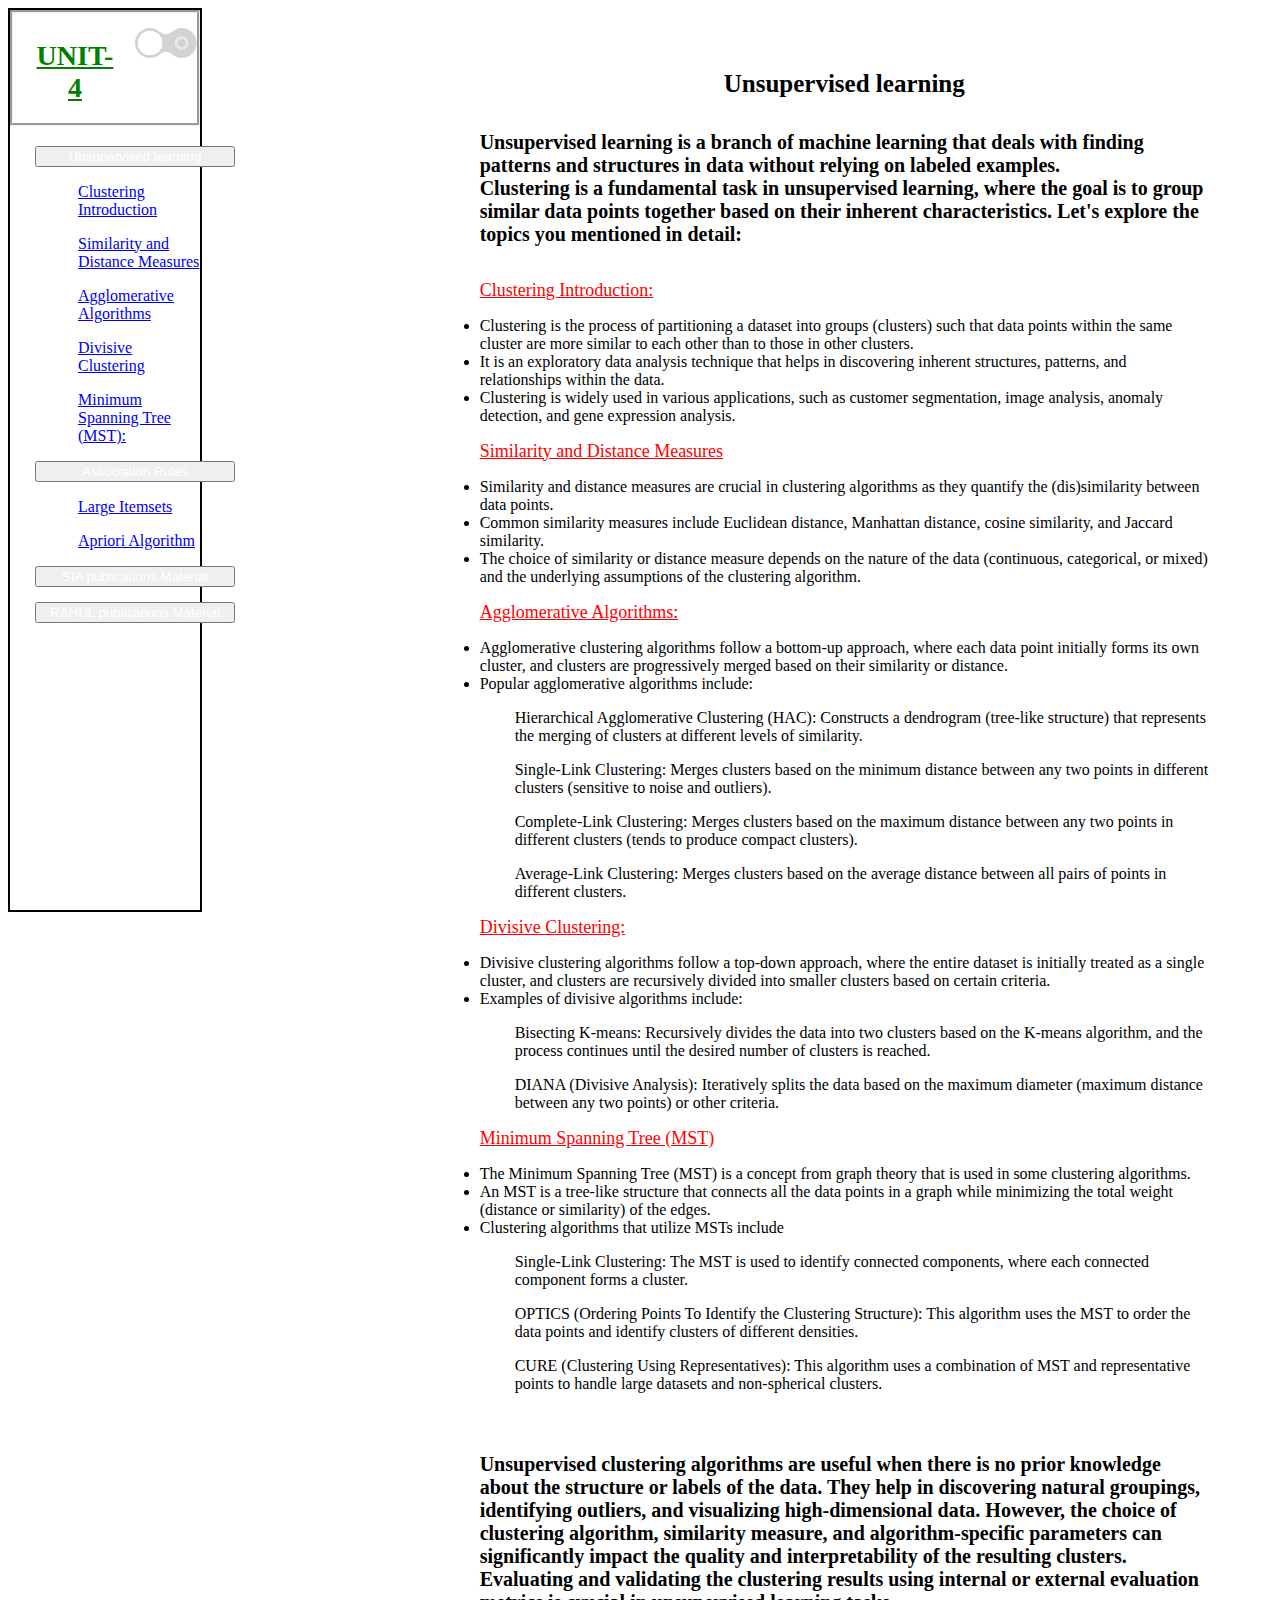
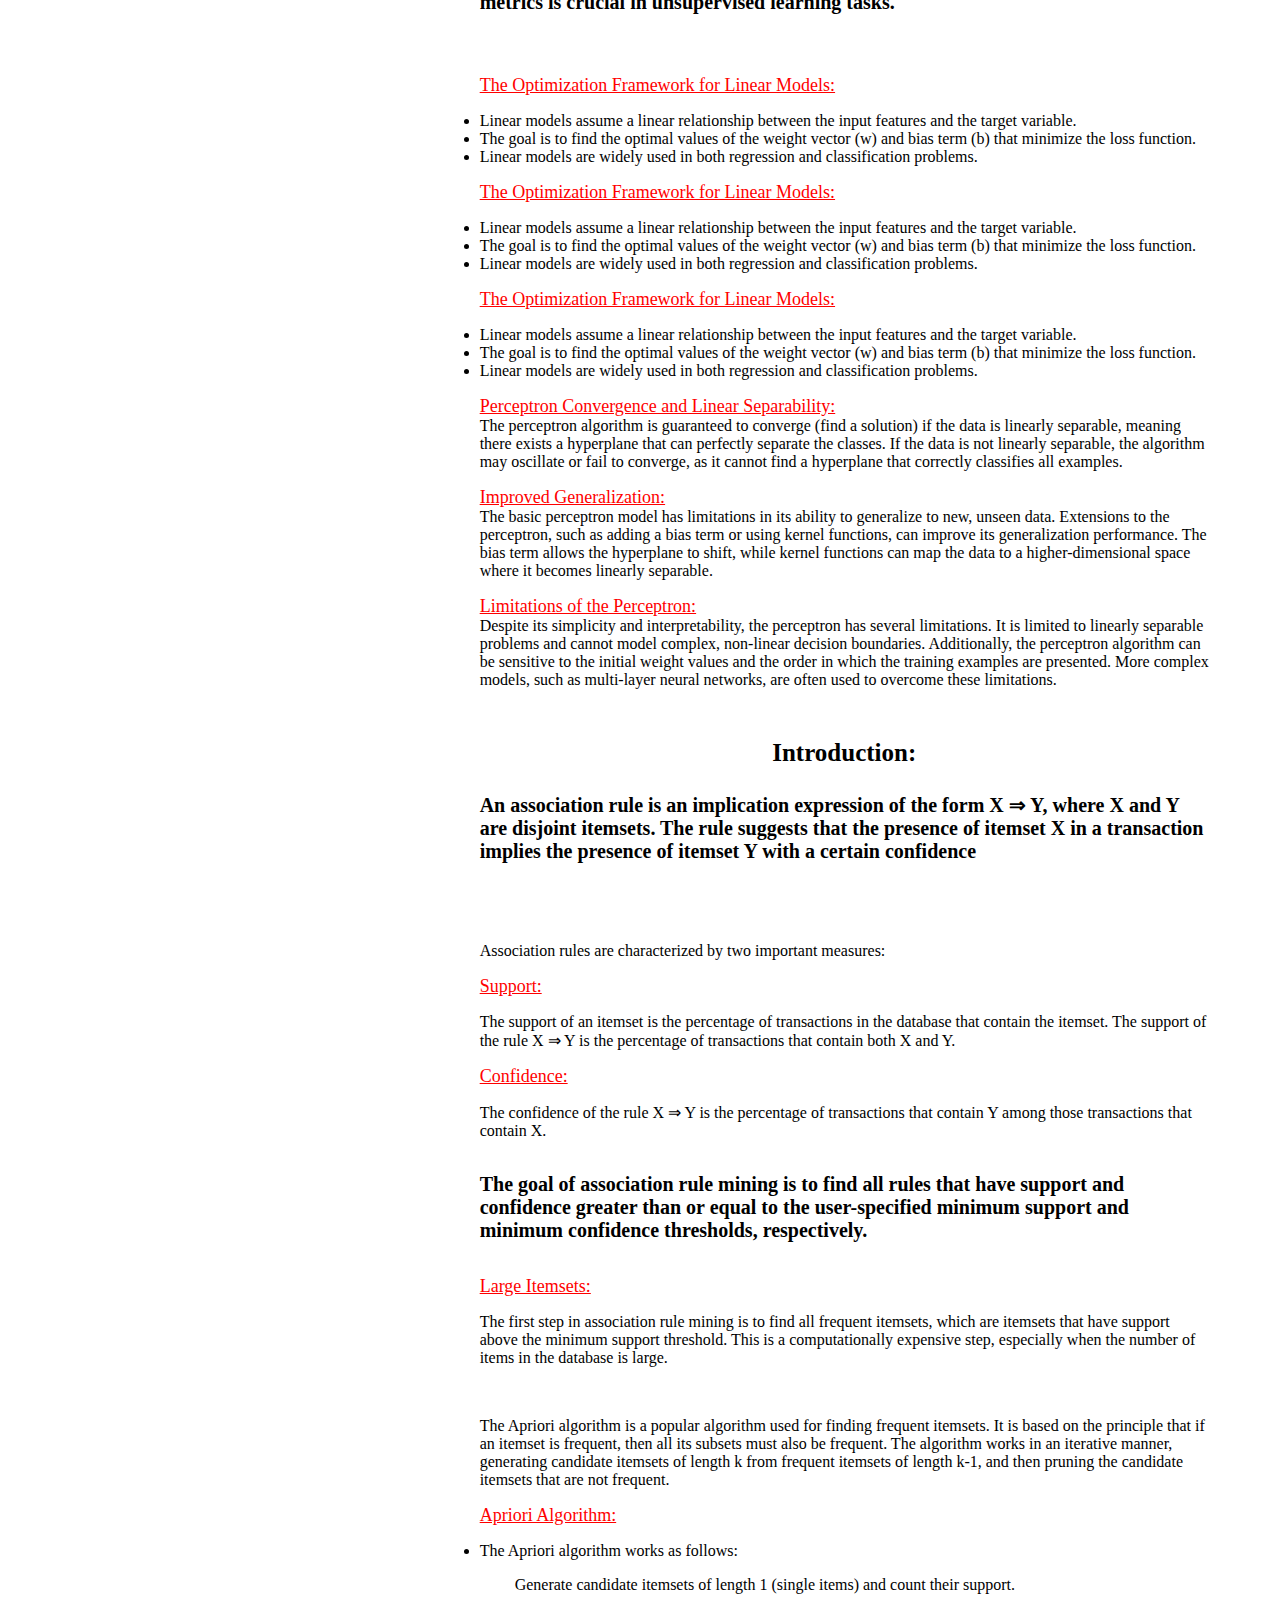
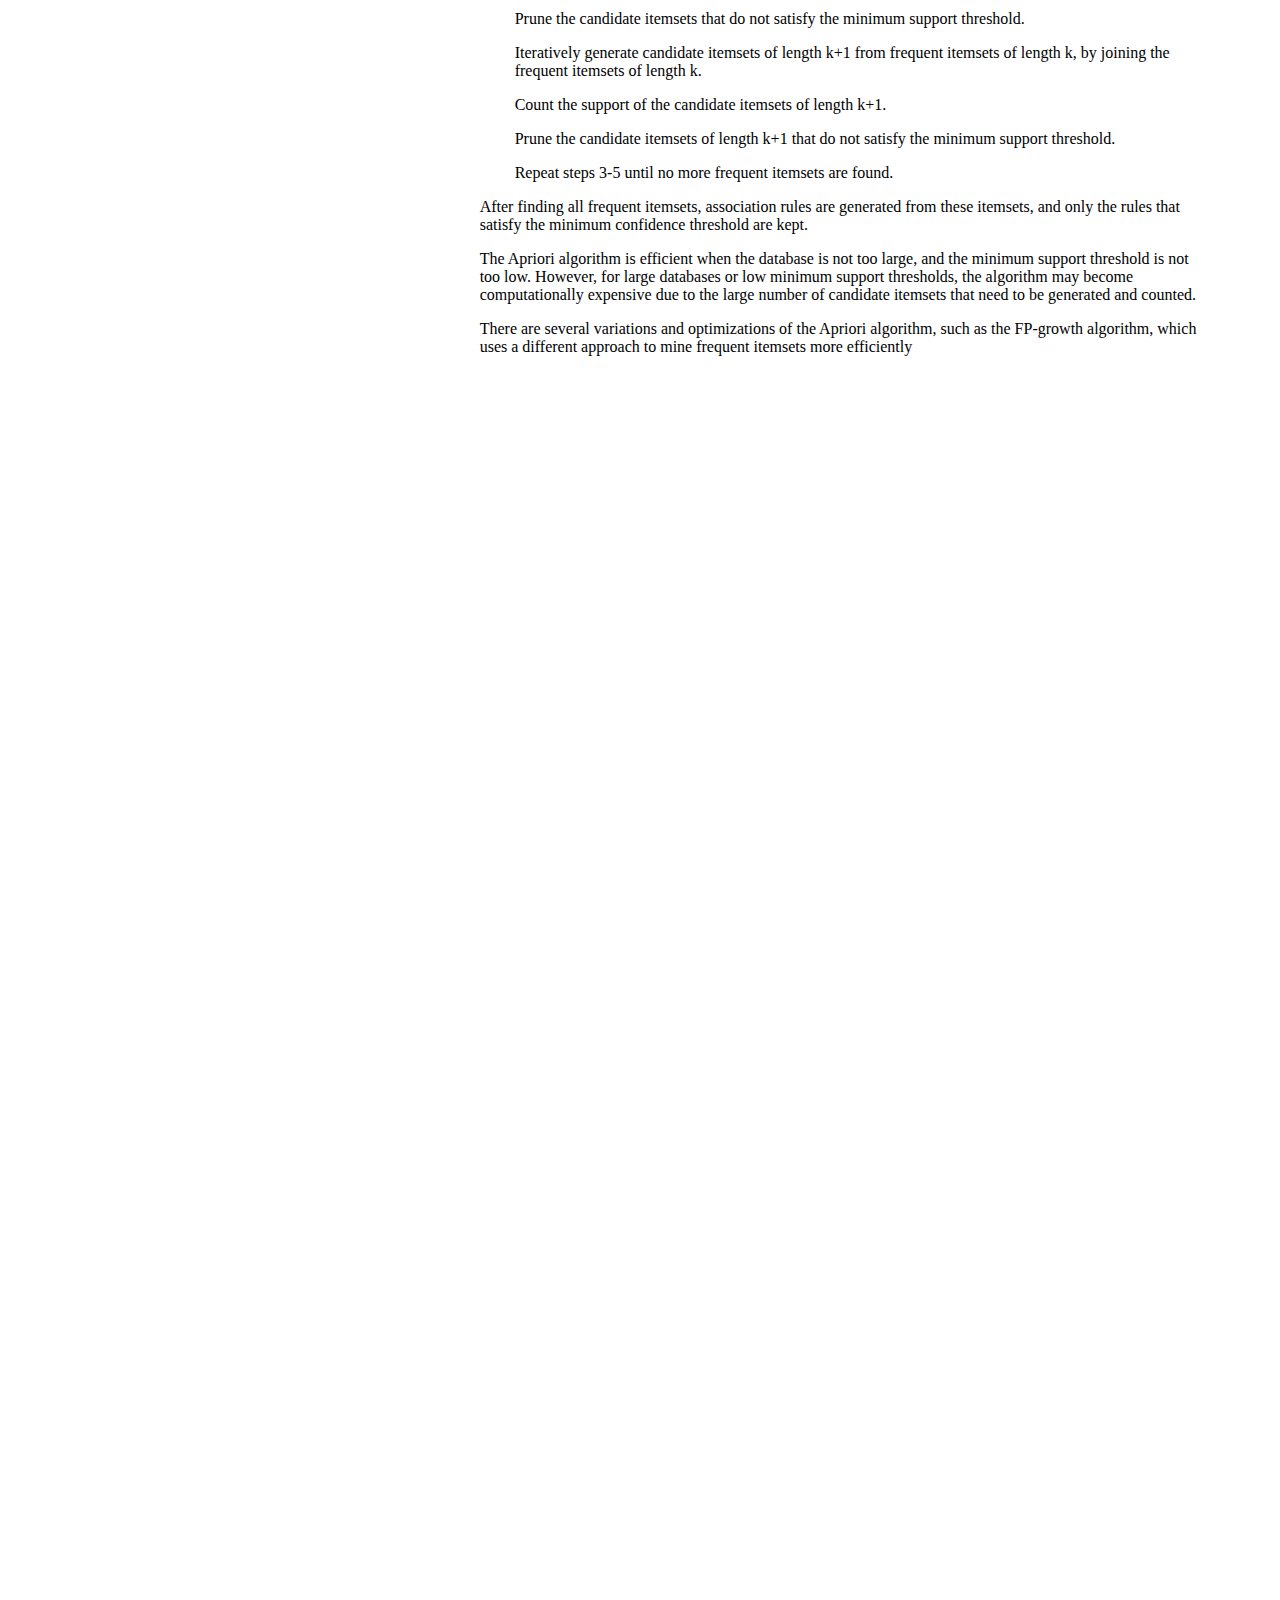
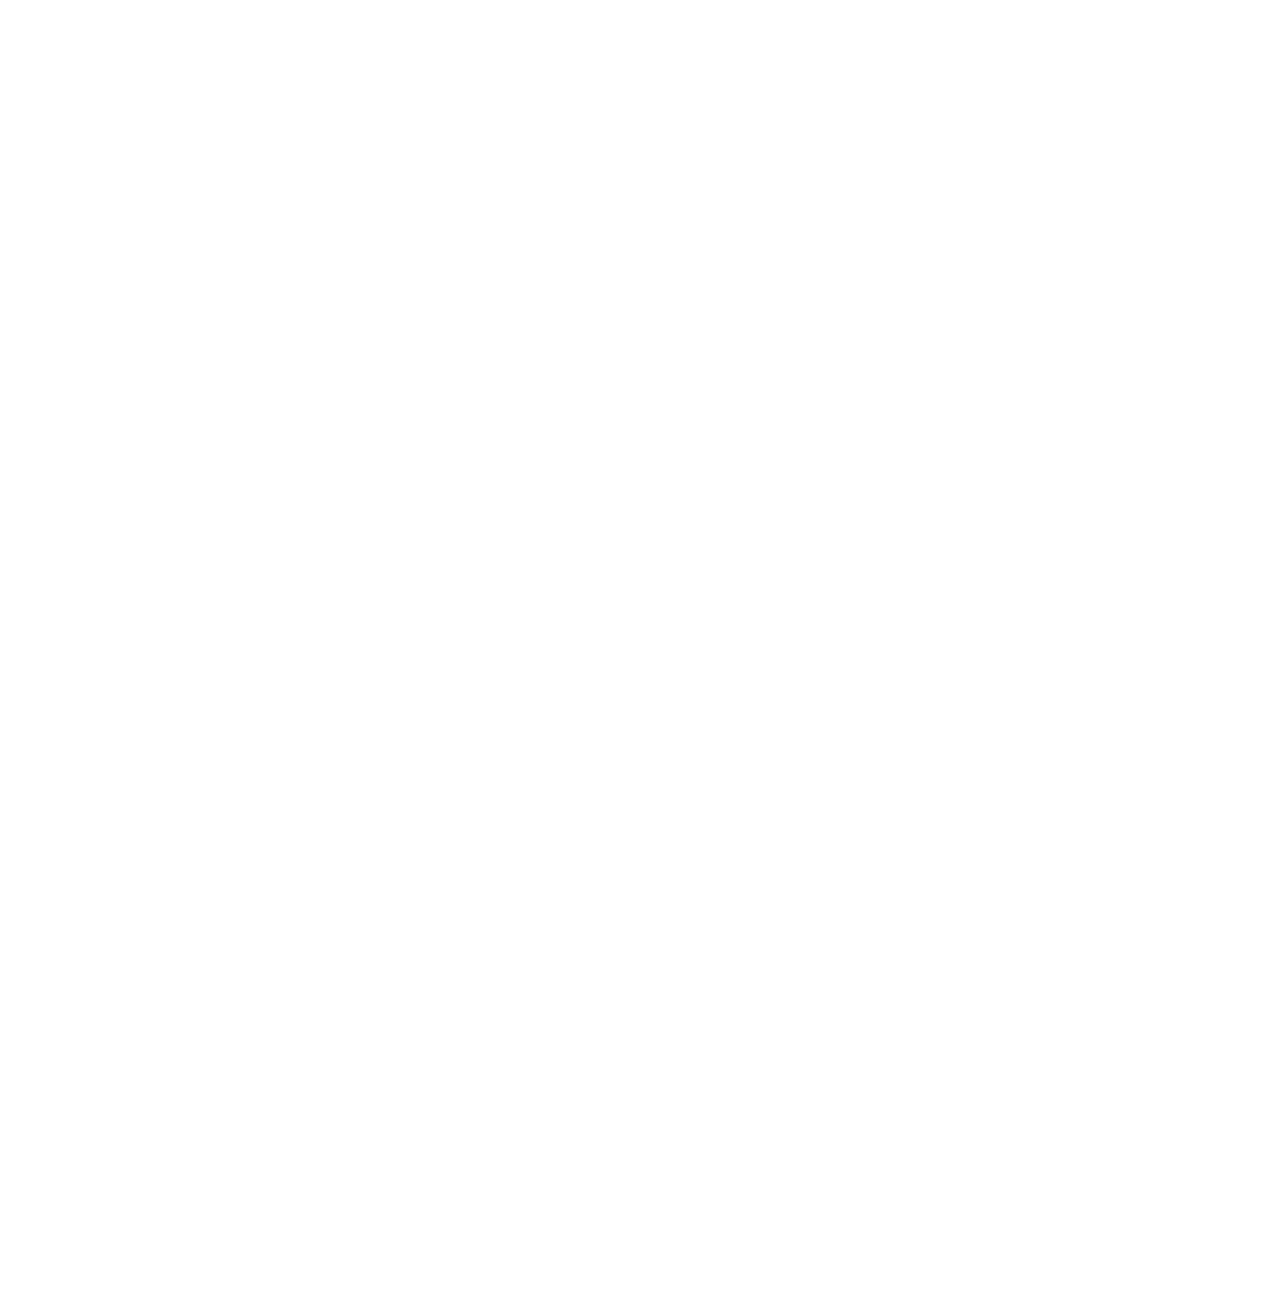
<file: unit_4_page.html>
<!DOCTYPE html>
<html lang="en">
<head>
    <meta charset="UTF-8">
    <meta name="viewport" content="width=device-width, initial-scale=1.0">
    <link href="https://cdn.jsdelivr.net/npm/bootstrap@5.0.2/dist/css/bootstrap.min.css" rel="stylesheet" integrity="sha384-EVSTQN3/azprG1Anm3QDgpJLIm9Nao0Yz1ztcQTwFspd3yD65VohhpuuCOmLASjC" crossorigin="anonymous">
    <title>Unit_4_Page</title>
    <link rel="stylesheet" href="unit_page.css">
    <style>
        body {
          background-color: white;
          color: black;
        }
        
        .dark-mode {
          background-color: black;
          color: white;
        }
        </style>
</head>
<body>

    <div class="bg-container">
        <div class="left-container fixed-top" id="leftContainer">
            <div  class="topics-section-heading-container" >
                <h1 style="padding-left: 20px; padding-top: 8px;padding-right: 18px; font-size: 28px; text-decoration: underline;">UNIT-4</h1>
                <div class="toggle-container" onclick="changeColor()" >
                    <input type="checkbox" class="toggle-input">
                    <svg xmlns="http://www.w3.org/2000/svg" viewBox="0 0 292 142" class="toggle">
                      <path d="M71 142C31.7878 142 0 110.212 0 71C0 31.7878 31.7878 0 71 0C110.212 0 119 30 146 30C173 30 182 0 221 0C260 0 292 31.7878 292 71C292 110.212 260.212 142 221 142C181.788 142 173 112 146 112C119 112 110.212 142 71 142Z" class="toggle-background"></path>
                      <rect rx="6" height="64" width="12" y="39" x="64" class="toggle-icon on"></rect>
                      <path d="M221 91C232.046 91 241 82.0457 241 71C241 59.9543 232.046 51 221 51C209.954 51 201 59.9543 201 71C201 82.0457 209.954 91 221 91ZM221 103C238.673 103 253 88.6731 253 71C253 53.3269 238.673 39 221 39C203.327 39 189 53.3269 189 71C189 88.6731 203.327 103 221 103Z" fill-rule="evenodd" class="toggle-icon off"></path>
                      <g filter="url('#goo')">
                        <rect fill="#fff" rx="29" height="58" width="116" y="42" x="13" class="toggle-circle-center"></rect>
                        <rect fill="#fff" rx="58" height="114" width="114" y="14" x="14" class="toggle-circle left"></rect>
                        <rect fill="#fff" rx="58" height="114" width="114" y="14" x="164" class="toggle-circle right"></rect>
                      </g>
                      <filter id="goo">
                        <feGaussianBlur stdDeviation="10" result="blur" in="SourceGraphic"></feGaussianBlur>
                        <feColorMatrix result="goo" values="1 0 0 0 0  0 1 0 0 0  0 0 1 0 0  0 0 0 18 -7" mode="matrix" in="blur"></feColorMatrix>
                      </filter>
                    </svg>
                </div>

            </div>

            <div class="btn-group dropend" style="margin-left: 25px; margin-bottom: 15px;">
                <button type="button" class="btn btn-primary dropdown-toggle" data-bs-toggle="dropdown" aria-expanded="false" style="width: 200px;">
                    <a href="#Unsupervisedlearning" style="color: white; text-decoration: none;">
                        Unsupervised learning
                    </a>
                </button>
                <ul class="dropdown-menu dropdown-container">
                    <a href="#Clustering"><p>Clustering Introduction</p></a>
                    <a href="#Similarity"><p>Similarity and Distance Measures</p></a>
                    <a href="#Agglomerative"><p>Agglomerative Algorithms</p></a>
                    <a href="#DivisiveClustering"><p>Divisive Clustering</p></a>
                    <a href="#SpanningTree"><p>Minimum Spanning Tree (MST):</p></a>
                </ul>
            </div>

            <div class="btn-group dropend" style="margin-left: 25px; margin-bottom: 15px;">
                
                <button type="button" class="btn btn-primary dropdown-toggle" data-bs-toggle="dropdown" aria-expanded="false" style="width: 200px;">
                    <a href="#AssociationRules" style="color: white; text-decoration: none;">
                        Association Rules 
                    </a>
                    
                </button>
                <ul class="dropdown-menu dropdown-container">
                    <a href="#LargeItemsets"><p>Large Itemsets</p></a>
                    <a href="#AprioriAlgorithm"><p>Apriori Algorithm</p></a>

                </ul>
            </div>

            <div class="btn-group dropend" style="margin-left: 25px; margin-bottom: 15px;">
                
                <button type="button" class="btn btn-danger" style="width: 200px;">
                    <a href="DS-04 SIA UNIT-IV.pdf" target="_blank" style="color: white; text-decoration: none;">
                     SIA publications Material
                    </a>
                    
                </button>
            </div>
            <div class="btn-group dropend" style="margin-left: 25px; margin-bottom: 15px;">
                
                <button type="button" class="btn btn-danger" style="width: 200px;">
                    <a href="UNIT-4-ML__RP.pdf" target="_blank" style="color: white; text-decoration: none;">
                     RAHUL publications Material
                    </a>
                    
                </button>
                
            </div>

        </div>

        <div class="right-container" id="rightContainer">
                <div id="Unsupervisedlearning">
                    <h1 style="font-size: 25px;  text-align: center; font-family: Georgia; font-weight: bold; margin-bottom: 20px;">Unsupervised learning</h1>
                    <h5 style="font-size: 20px; font-family: Georgia;">Unsupervised learning is a branch of machine learning that deals with finding patterns and structures in data without relying on labeled examples.
                        <br> Clustering is a fundamental task in unsupervised learning, where the goal is to group similar data points together based on their inherent characteristics. Let's explore the topics you mentioned in detail:</h5>
                    <div id="Clustering">
                        <p><span class="sub-heading ">Clustering Introduction:</span>
                            <li>Clustering is the process of partitioning a dataset into groups (clusters) such that data points within the same cluster are more similar to each other than to those in other clusters.</li>
                            <li>It is an exploratory data analysis technique that helps in discovering inherent structures, patterns, and relationships within the data.</li>
                            <li>Clustering is widely used in various applications, such as customer segmentation, image analysis, anomaly detection, and gene expression analysis.</li>
                        </p>
                    </div>

                    <div id="Similarity">
                        <p><span class="sub-heading ">Similarity and Distance Measures</span>
                            <li>Similarity and distance measures are crucial in clustering algorithms as they quantify the (dis)similarity between data points.</li>
                            <li>Common similarity measures include Euclidean distance, Manhattan distance, cosine similarity, and Jaccard similarity.</li>
                            <li>The choice of similarity or distance measure depends on the nature of the data (continuous, categorical, or mixed) and the underlying assumptions of the clustering algorithm.</li>
                            
                        </p>
                    </div>

                    <div id="Agglomerative">
                        <p><span class="sub-heading ">Agglomerative Algorithms:</span>
                            <li>Agglomerative clustering algorithms follow a bottom-up approach, where each data point initially forms its own cluster, and clusters are progressively merged based on their similarity or distance.</li>
                            <li>Popular agglomerative algorithms include:</li>
                            <p style="margin-left: 35px; padding: 0px; margin-bottom: 0px;">Hierarchical Agglomerative Clustering (HAC): Constructs a dendrogram (tree-like structure) that represents the merging of clusters at different levels of similarity.</p>
                            <p style="margin-left: 35px; padding: 0px; margin-bottom: 0px;">Single-Link Clustering: Merges clusters based on the minimum distance between any two points in different clusters (sensitive to noise and outliers).</p>
                            <p style="margin-left: 35px; padding: 0px; margin-bottom: 0px;">Complete-Link Clustering: Merges clusters based on the maximum distance between any two points in different clusters (tends to produce compact clusters).</p>
                            <p style="margin-left: 35px; padding: 0px; margin-bottom: 0px;">Average-Link Clustering: Merges clusters based on the average distance between all pairs of points in different clusters.</p>
                        </p>
                    </div>

                    <div id="DivisiveClustering">
                        <p><span class="sub-heading ">Divisive Clustering:</span>
                            <li>Divisive clustering algorithms follow a top-down approach, where the entire dataset is initially treated as a single cluster, and clusters are recursively divided into smaller clusters based on certain criteria.</li>
                            <li>Examples of divisive algorithms include:</li>
                            <p style="margin-left: 35px; padding: 0px; margin-bottom: 0px;">Bisecting K-means: Recursively divides the data into two clusters based on the K-means algorithm, and the process continues until the desired number of clusters is reached.</p>
                            <p style="margin-left: 35px; padding: 0px; margin-bottom: 0px;">DIANA (Divisive Analysis): Iteratively splits the data based on the maximum diameter (maximum distance between any two points) or other criteria.</p>
                        </p>
                    </div>

                    <div id="SpanningTree">
                        <p><span class="sub-heading ">Minimum Spanning Tree (MST)</span>
                            <li>The Minimum Spanning Tree (MST) is a concept from graph theory that is used in some clustering algorithms.</li>
                            <li>An MST is a tree-like structure that connects all the data points in a graph while minimizing the total weight (distance or similarity) of the edges.</li>
                            <li>Clustering algorithms that utilize MSTs include</li>
                            <p style="margin-left: 35px; padding: 0px; margin-bottom: 0px;">Single-Link Clustering: The MST is used to identify connected components, where each connected component forms a cluster.</p>
                            <p style="margin-left: 35px; padding: 0px; margin-bottom: 0px;">OPTICS (Ordering Points To Identify the Clustering Structure): This algorithm uses the MST to order the data points and identify clusters of different densities.</p>
                            <p style="margin-left: 35px; padding: 0px; margin-bottom: 0px;">CURE (Clustering Using Representatives): This algorithm uses a combination of MST and representative points to handle large datasets and non-spherical clusters.</p>
                        </p>
                    <br>
                    <h4 style="font-size: 20px; font-family: Georgia;">Unsupervised clustering algorithms are useful when there is no prior knowledge about the structure or labels of the data.
                         They help in discovering natural groupings, identifying outliers, and visualizing high-dimensional data. However, the choice of clustering algorithm, similarity measure, and algorithm-specific parameters can significantly impact the quality and interpretability of the resulting clusters.
                         Evaluating and validating the clustering results using internal or external evaluation metrics is crucial in unsupervised learning tasks.</h4>
                         <br>
                    </div>













                    <p><span class="sub-heading ">The Optimization Framework for Linear Models:</span>
                        <li>Linear models assume a linear relationship between the input features and the target variable.</li>
                        <li>The goal is to find the optimal values of the weight vector (w) and bias term (b) that minimize the loss function.</li>
                        <li>Linear models are widely used in both regression and classification problems.</li>
            
                    </p>
                    <p><span class="sub-heading ">The Optimization Framework for Linear Models:</span>
                        <li>Linear models assume a linear relationship between the input features and the target variable.</li>
                        <li>The goal is to find the optimal values of the weight vector (w) and bias term (b) that minimize the loss function.</li>
                        <li>Linear models are widely used in both regression and classification problems.</li>
            
                    </p>
                    <p><span class="sub-heading ">The Optimization Framework for Linear Models:</span>
                        <li>Linear models assume a linear relationship between the input features and the target variable.</li>
                        <li>The goal is to find the optimal values of the weight vector (w) and bias term (b) that minimize the loss function.</li>
                        <li>Linear models are widely used in both regression and classification problems.</li>
            
                    </p>
                    <p><span class="sub-heading">Perceptron Convergence and Linear Separability:<br> </span>The perceptron algorithm is guaranteed to converge (find a solution) if the data is linearly separable, meaning there exists a hyperplane that can perfectly separate the classes. 
                        If the data is not linearly separable, the algorithm may oscillate or fail to converge, as it cannot find a hyperplane that correctly classifies all examples.
                   </p>
                   <p><span class="sub-heading">Improved Generalization:<br> </span>The basic perceptron model has limitations in its ability to generalize to new, unseen data. Extensions to the perceptron, such as adding a bias term or using kernel functions, can improve its generalization performance.
                     The bias term allows the hyperplane to shift, while kernel functions can map the data to a higher-dimensional space where it becomes linearly separable.

                    </p>
                    <p><span class="sub-heading">Limitations of the Perceptron:<br> </span>Despite its simplicity and interpretability, the perceptron has several limitations.
                         It is limited to linearly separable problems and cannot model complex, non-linear decision boundaries. Additionally, the perceptron algorithm can be sensitive to the initial weight values and the order in which the training examples are presented. More complex models, such as multi-layer neural networks, are often used to overcome these limitations.
                    </p>
                
                </div>

                <div id="AssociationRules">
                            <h1 style="font-size: 25px;  text-align: center; font-family: Georgia; font-weight: bold; margin-bottom: 20px; margin-top: 50px;">Introduction:</h1>
                            <h4 style="font-size: 20px; font-family: Georgia;">An association rule is an implication expression of the form X ⇒ Y, where X and Y are disjoint itemsets.
                                The rule suggests that the presence of itemset X in a transaction implies the presence of itemset Y with a certain confidence</h4>
                                <br>
                                <br>
                                <p>Association rules are characterized by two important measures:</p>

                                <p><span class="sub-heading ">Support:</span>
                                    <p>The support of an itemset is the percentage of transactions in the database that contain the itemset.
                                         The support of the rule X ⇒ Y is the percentage of transactions that contain both X and Y.
                                    </p>
                                </p>
                                <p><span class="sub-heading ">Confidence:</span>
                                    <p>The confidence of the rule X ⇒ Y is the percentage of transactions that contain Y among those transactions that contain X.
                                    </p>
                                </p>
                            <h5 style="font-size: 20px; font-family: Georgia;">The goal of association rule mining is to find all rules that have support and confidence greater than or equal to the user-specified minimum support and minimum confidence thresholds, respectively.</h5>


                            <div id="LargeItemsets">
                                <p><span class="sub-heading ">Large Itemsets: <br></span>
                                    <p>The first step in association rule mining is to find all frequent itemsets, which are itemsets that have support above the minimum support threshold.
                                         This is a computationally expensive step, especially when the number of items in the database is large.
                                    </p>
                                    <br>
                                    <p>The Apriori algorithm is a popular algorithm used for finding frequent itemsets. It is based on the principle that if an itemset is frequent, then all its subsets must also be frequent.
                                         The algorithm works in an iterative manner, generating candidate itemsets of length k from frequent itemsets of length k-1, and then pruning the candidate itemsets that are not frequent.</p>
                                </p>
                            </div>

                            <div id="AprioriAlgorithm"> 
                                <p><span class="sub-heading ">Apriori Algorithm:<br></span>
                                    <li>The Apriori algorithm works as follows:</li>
                                    <p style="margin-left: 35px; padding: 0px; margin-bottom: 0px;">Generate candidate itemsets of length 1 (single items) and count their support.</p>
                                    <p style="margin-left: 35px; padding: 0px; margin-bottom: 0px;">Prune the candidate itemsets that do not satisfy the minimum support threshold.</p>
                                    <p style="margin-left: 35px; padding: 0px; margin-bottom: 0px;">Iteratively generate candidate itemsets of length k+1 from frequent itemsets of length k, by joining the frequent itemsets of length k.</p>
                                    <p style="margin-left: 35px; padding: 0px; margin-bottom: 0px;">Count the support of the candidate itemsets of length k+1.</p>
                                    <p style="margin-left: 35px; padding: 0px; margin-bottom: 0px;">Prune the candidate itemsets of length k+1 that do not satisfy the minimum support threshold.</p>
                                    <p style="margin-left: 35px; padding: 0px; margin-bottom: 0px;">Repeat steps 3-5 until no more frequent itemsets are found.</p>
                                </p>
                                <p>After finding all frequent itemsets, association rules are generated from these itemsets, and only the rules that satisfy the minimum confidence threshold are kept.</p>
                                <p>The Apriori algorithm is efficient when the database is not too large, and the minimum support threshold is not too low. However, for large databases or low minimum support thresholds, 
                                    the algorithm may become computationally expensive due to the large number of candidate itemsets that need to be generated and counted.</p>
                                
                                <p>There are several variations and optimizations of the Apriori algorithm, such as the FP-growth algorithm, which uses a different approach to mine frequent itemsets more efficiently</p>
                            </div>

                            
                </div>

        </div>


    </div>

    <script>
        let rightContainerEl = document.getElementById("rightContainer")
        let leftContainerEl = document.getElementById("leftContainer");
        let containerContentEl = document.getElementById("containerContent");
    function changeColor() {
        var element = document.body;
        element.classList.toggle("dark-mode");
        leftContainerEl.classList.toggle("dark-mode");
        rightContainerEl.classList.toggle("dark-mode");
    
    }

    </script>
    <script src="https://cdn.jsdelivr.net/npm/bootstrap@5.0.2/dist/js/bootstrap.bundle.min.js" integrity="sha384-MrcW6ZMFYlzcLA8Nl+NtUVF0sA7MsXsP1UyJoMp4YLEuNSfAP+JcXn/tWtIaxVXM" crossorigin="anonymous"></script>
</body>
</html>
</file>
<file: index.css>
.bg-container {
  padding-top: 20px;
    background-image: linear-gradient(to right top, #d16ba5, #c777b9, #ba83ca, #aa8fd8, #9a9ae1, #8aa7ec, #79b3f4, #69bff8, #52cffe, #41dfff, #46eefa, #5ffbf1);
    height: 200vh;
    text-align: center;
}
.team-details {
  font-family: 'Times New Roman', Times, serif;
}


.nav-baar-container {
    display: flex;
    flex-direction: row;
    justify-content: center;
    height: 100px;
    width: 100%;
    border-radius: 10px;
    color: white;
    padding-right: 20px;
}

.clg-img-container {
    display: flex;
    justify-content: center;
    padding-top: 20px;
}

.team-details-container {
    display: flex;
    flex-direction: row;
    justify-content: center;
    margin-top: 40px;
    margin-left: 22px;
}

.img-container {
    background-image: url("city_clg_bg_image.jpg");
    background-size: cover;
    height: 600px;
    width: 80%;
    background-color: white;
    box-shadow: rgba(0, 0, 0, 0.16) 0px 1px 4px, rgb(51, 51, 51) 0px 0px 0px 3px;
}


/* Animated button code */
.animated-button {
    position: relative;
    display: flex;
    align-items: center;
    gap: 4px;
    padding: 16px 36px;
    border: 4px solid;
    border-color: transparent;
    font-size: 16px;
    background-color: inherit;
    border-radius: 100px;
    font-weight: 600;
    color: #86A8E7;
    box-shadow: 0 0 0 2px #86A8E7;
    cursor: pointer;
    overflow: hidden;
    margin-top: 40px;
    margin-left: 40%;
    transition: all 0.6s cubic-bezier(0.23, 1, 0.32, 1);
  }
  
  .animated-button svg {
    position: absolute;
    width: 24px;
    fill: #86A8E7;
    z-index: 9;
    transition: all 0.8s cubic-bezier(0.23, 1, 0.32, 1);
  }
  
  .animated-button .arr-1 {
    right: 16px;
  }
  
  .animated-button .arr-2 {
    left: -25%;
  }
  
  .animated-button .circle {
    position: absolute;
    top: 50%;
    left: 50%;
    transform: translate(-50%, -50%);
    width: 20px;
    height: 20px;
    background-color: #86A8E7;
    border-radius: 50%;
    opacity: 0;
    transition: all 0.8s cubic-bezier(0.23, 1, 0.32, 1);
  }
  
  .animated-button .text {
    position: relative;
    z-index: 1;
    transform: translateX(-12px);
    transition: all 0.8s cubic-bezier(0.23, 1, 0.32, 1);
  }
  
  .animated-button:hover {
    box-shadow: 0 0 0 12px transparent;
    color: #212121;
    border-radius: 12px;
  }
  
  .animated-button:hover .arr-1 {
    right: -25%;
  }
  
  .animated-button:hover .arr-2 {
    left: 16px;
  }
  
  .animated-button:hover .text {
    transform: translateX(12px);
  }
  
  .animated-button:hover svg {
    fill: #212121;
  }
  
  .animated-button:active {
    scale: 0.95;
    box-shadow: 0 0 0 4px #86A8E7;
  }
  
  .animated-button:hover .circle {
    width: 220px;
    height: 220px;
    opacity: 1;
  }

  /* team Details section */
  .card {
    position: relative;
    width: 250px;
    height: 300px;
    border-radius: 14px;
    z-index: 1111;
    overflow: hidden;
    display: flex;
    flex-direction: column;
    align-items: center;
    justify-content: center;
    box-shadow: 20px 20px 60px #bebebe, -20px -20px 60px #ffffff;
    margin-right: 50px;
  }
  

  .bg {
    position: absolute;
    top: 5px;
    left: 5px;
    width: 250px;
    height: 300px;
    z-index: 3;
    background: rgba(255, 255, 255, .95);
    backdrop-filter: blur(24px);
    border-radius: 10px;
    overflow: hidden;
    outline: 2px solid white;
  }
  
  .bg:hover {
    background-color: #FAEAFF;
  }

  .blob {
    position: absolute;
    z-index: 1;
    top: 50%;
    left: 50%;
    width: 200px;
    height: 200px;
    border-radius: 50%;
    background-color: #000000;
    opacity: 1;
    filter: blur(12px);
    animation: blob-bounce 5s infinite ease;
  }
  
  @keyframes blob-bounce {
    0% {
      transform: translate(-100%, -100%) translate3d(0, 0, 0);
    }
  
    25% {
      transform: translate(-100%, -100%) translate3d(100%, 0, 0);
    }
  
    50% {
      transform: translate(-100%, -100%) translate3d(100%, 100%, 0);
    }
  
    75% {
      transform: translate(-100%, -100%) translate3d(0, 100%, 0);
    }
  
    100% {
      transform: translate(-100%, -100%) translate3d(0, 0, 0);
    }
  }
</file>
<file: unit_syllabus_heading_page.css>
.bg-container {
   background-color: #F9EBFF;
    height: 400vh;
}

.unit-page-container {
    display: flex;
    flex-direction: row;
    justify-content: center;
}
.unit-page-inner-container-1 {
    width: 30%;
    margin-top: 20px;
    display: flex;
    flex-direction: column;
}
.unit-page-inner-container-2 {
    width: 30%;
    margin-top: 20px;
    display: flex;
    flex-direction: column;
}
.unit-page-inner-container-3 {
    width: 30%;
    margin-top: 20px;
    display: flex;
    flex-direction: column;
}

.list-container {
    color: rgb(2, 92, 14);
    font-size: large;
}
</file>
<file: unit_page.css>
body {
    background-color: white;
    color: black;
}

.bg-container {
    display: flex;
    flex-direction: row;
    justify-content: start;
}
.dark-mode {
    background-color: black;
    color: white;
}


.left-container {
    width: 15%;
    height: 100vh;
    border-style: double;
    border-width: 2px ;
    border-color: solid black;
}

.right-container {
  color: black;
  width: 100%;
  padding-top: 25px;
  padding-left: 22%;
  padding-right: 5%;
  height: 670vh;
  text-align: left;
  margin-top: 20px;
}



.sub-heading {
    color: red;
    text-decoration: underline;
    font-size: 18px;
}

.mini-sub-heading {
  color: red;
  text-decoration: underline;
}

.topics-section-heading-container {
    color: green; 
    text-align: center; 
    font-family: Cambria, Cochin, Georgia, Times, 'Times New Roman', serif; 
    border-style: groove; 
    border-width: 2px solid red;
    margin-bottom: 20px;
    display: flex;
    flex-direction: row;
    justify-content: start;
}

.dropdown-container {
    padding-left: 25px;
    border-width: 2px solid black; 
    margin-left: 18px;
}

/* dark mode Night Mode Effect */

.toggle-container {
  --active-color: #1868e3;
  --inactive-color: #d3d3d6;
  position: relative;
  aspect-ratio: 292 / 142;
  height: 1.875em;
  margin-top: 15px;
}

.toggle-input {
  appearance: none;
  margin: 0;
  position: absolute;
  z-index: 1;
  top: 0;
  left: 0;
  width: 100%;
  height: 100%;
  cursor: pointer;
}

.toggle {
  width: 100%;
  height: 100%;
  overflow: visible;
}

.toggle-background {
  fill: var(--inactive-color);
  transition: fill .4s;
}

.toggle-input:checked + .toggle .toggle-background {
  fill: var(--active-color);
}

.toggle-circle-center {
  transform-origin: center;
  transition: transform .6s;
}

.toggle-input:checked + .toggle .toggle-circle-center {
  transform: translateX(150px);
}

.toggle-circle {
  transform-origin: center;
  transition: transform .45s;
  backface-visibility: hidden;
}

.toggle-circle.left {
  transform: scale(1);
}

.toggle-input:checked + .toggle .toggle-circle.left {
  transform: scale(0);
}

.toggle-circle.right {
  transform: scale(0);
}

.toggle-input:checked + .toggle .toggle-circle.right {
  transform: scale(1);
}

.toggle-icon {
  transition: fill .4s;
}

.toggle-icon.on {
  fill: var(--inactive-color);
}

.toggle-input:checked + .toggle .toggle-icon.on {
  fill: #fff;
}

.toggle-icon.off {
  fill: #eaeaec;
}

.toggle-input:checked + .toggle .toggle-icon.off {
  fill: var(--active-color);
}
</file>
